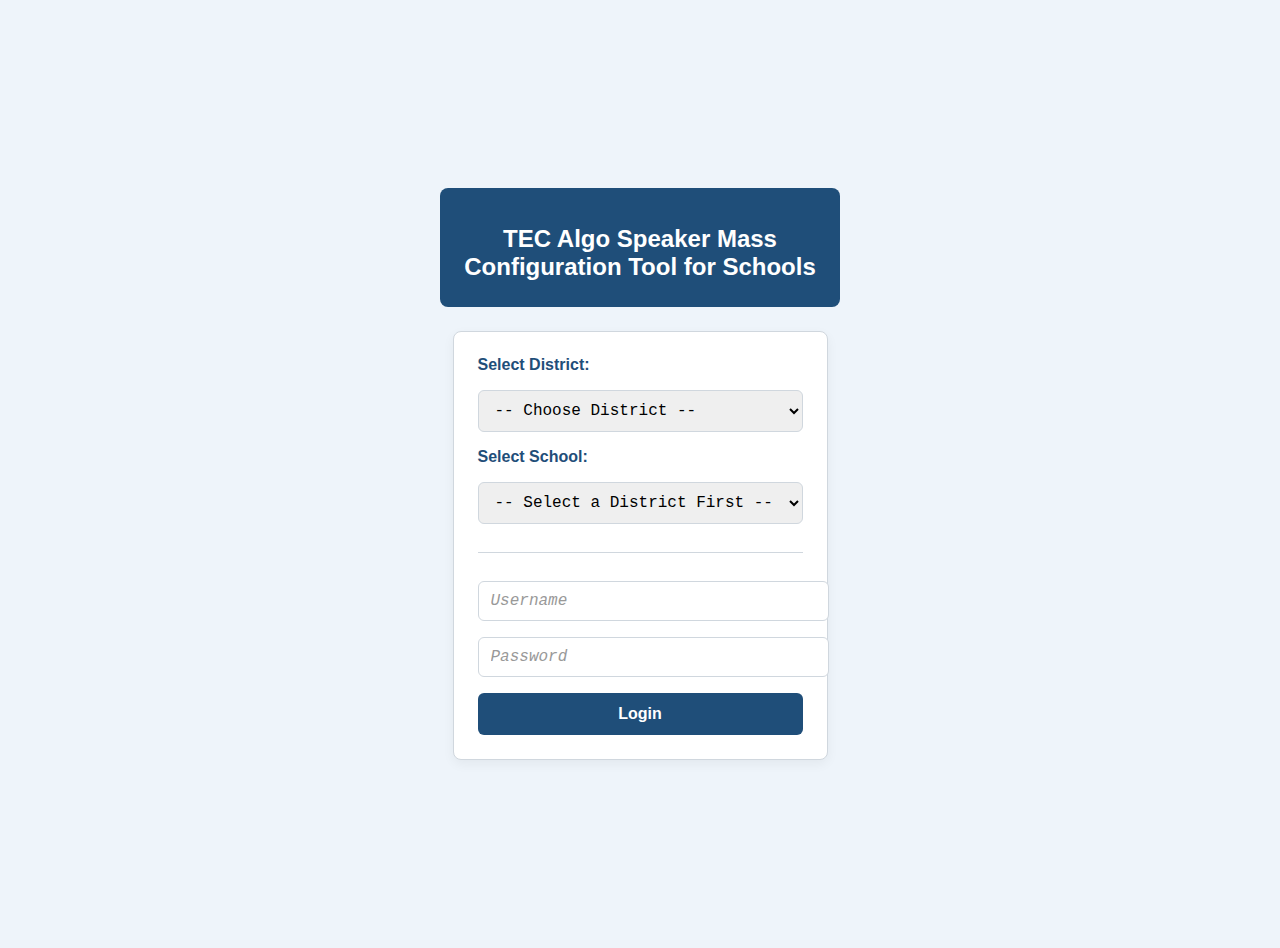
<file: index.html>
<!DOCTYPE html>
<html lang="en">

<head>
    <meta charset="utf-8">
    <meta name="viewport" content="width=device-width, initial-scale=1.0">
    <title>Login Page</title>
    <link rel="stylesheet" href="public/css/login.css">
    <link rel="icon" type="image/png" href="favicon.png">
</head>

<body>
    <div class="page-wrapper">
        <header>
            <h1>TEC Algo Speaker Mass Configuration Tool for Schools</h1>
        </header>

        <main>
            <section>
                <label for="districtSelect">Select District:</label>
                <select id="districtSelect">
                    <option value="">-- Choose District --</option>
                    <option value="Test_District">Test District</option>
                    <option value="Boardman">Boardman</option>
                </select>

                <label for="schoolSelect">Select School:</label>
                <select id="schoolSelect">
                    <option value="">-- Select a District First --</option>
                </select>

                <hr>

                <input type="text" id="username" placeholder="Username">
                <input type="password" id="password" placeholder="Password">

                <button id="loginBtn">Login</button>
            </section>
        </main>
    </div>

    <script>
        /* ================= DATA MAP ================= */
        const schoolData = {
            "Test_District": ["Test"],
            "Boardman": ["Boardman Intermediate School", "Boardman High School"]
        };

        /* ================= DOM ELEMENTS ================= */
        const districtSelect = document.getElementById("districtSelect");
        const schoolSelect = document.getElementById("schoolSelect");
        const loginBtn = document.getElementById("loginBtn");
        const userField = document.getElementById("username");
        const passField = document.getElementById("password");

        /* ================= DROPDOWN LOGIC ================= */
        districtSelect.addEventListener("change", function () {
            const selectedDistrict = this.value;

            // Reset school dropdown
            schoolSelect.innerHTML = '<option value="">-- Choose School --</option>';

            if (schoolData[selectedDistrict]) {
                schoolData[selectedDistrict].forEach(school => {
                    const opt = document.createElement("option");
                    // Converts "Boardman High School" to "boardman_high_school" for value
                    opt.value = school.toLowerCase().replace(/\s+/g, '_');
                    opt.textContent = school;
                    schoolSelect.appendChild(opt);
                });
            }
        });

        /* ================= LOGIN LOGIC ================= */

        loginBtn.addEventListener("click", function () {
            const user = userField.value.trim();
            const pass = passField.value.trim();
            const district = districtSelect.value;
            const school = schoolSelect.value;

            console.log("User:", user, "Pass:", pass, "District:", district, "School:", school);

            // Check if district & school are selected
            if (!district || !school) {
                alert("Please select both a District and a School!");
                return;
            }

            // Validate credentials
            if (user.toLowerCase() === "admin" && pass === "algo") {
                console.log("Credentials valid. Redirecting to school page...");
                sessionStorage.setItem("district", district);
                sessionStorage.setItem("school", school);
                window.location.href = "public/mass-config-tool.html";

            } else {
                alert("Access Denied: Incorrect username or password.");
            }
        });
    </script>
</body>

</html>
</file>
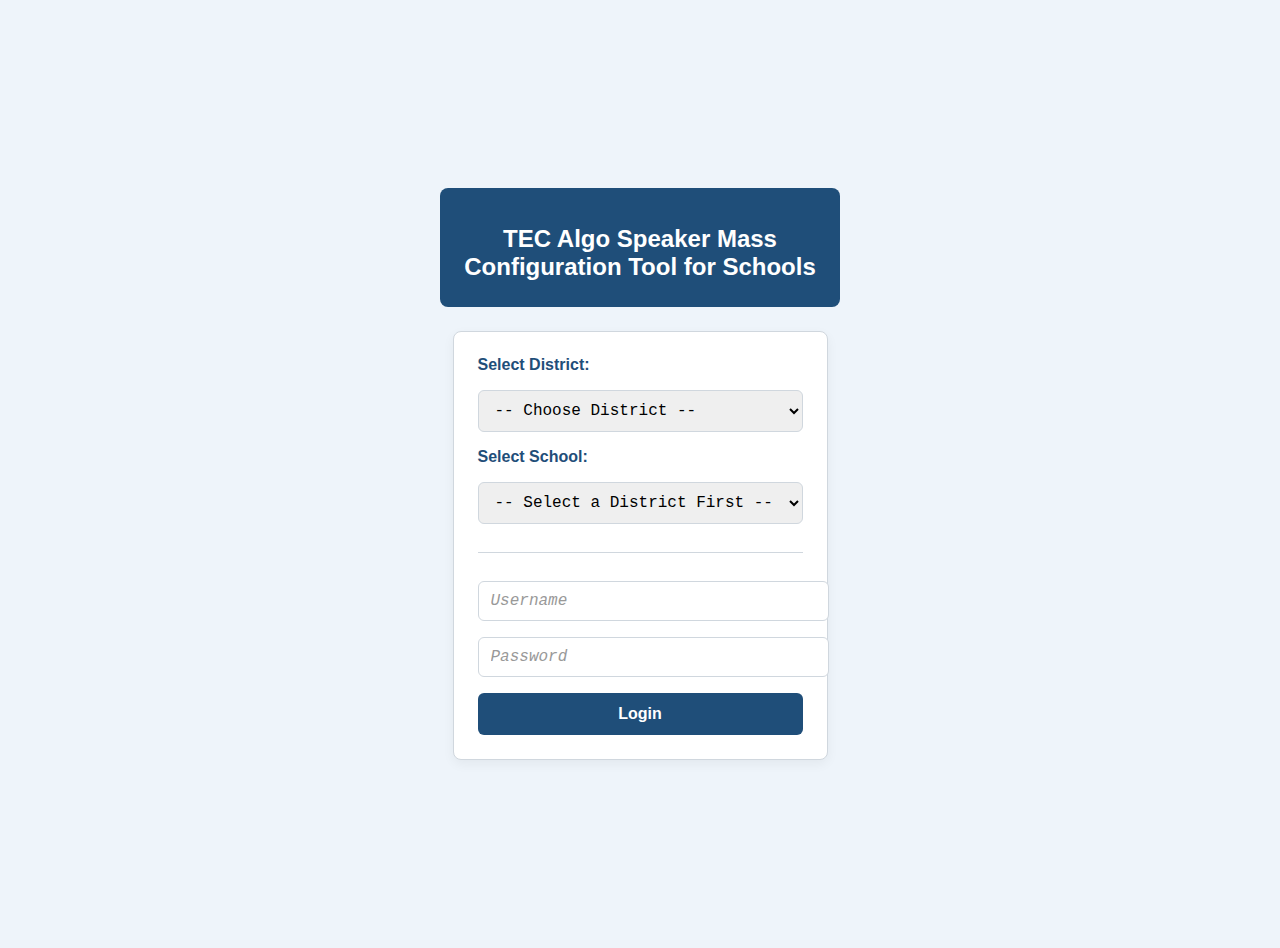
<file: public/index.html>
<!DOCTYPE html>
<html lang="en">

<head>
    <meta charset="utf-8">
    <meta name="viewport" content="width=device-width, initial-scale=1.0">
    <title>Login Page</title>
    <link rel="stylesheet" href="css/login.css">
    <link rel="icon" type="image/png" href="favicon.png">
</head>

<body>
    <div class="page-wrapper">
        <header>
            <h1>TEC Algo Speaker Mass Configuration Tool for Schools</h1>
        </header>

        <main>
            <section>
                <label for="districtSelect">Select District:</label>
                <select id="districtSelect">
                    <option value="">-- Choose District --</option>
                    <option value="Test_District">Test District</option>
                    <option value="Boardman">Boardman</option>
                </select>

                <label for="schoolSelect">Select School:</label>
                <select id="schoolSelect">
                    <option value="">-- Select a District First --</option>
                </select>

                <hr>

                <input type="text" id="username" placeholder="Username">
                <input type="password" id="password" placeholder="Password">

                <button id="loginBtn">Login</button>
            </section>
        </main>
    </div>

    <script>
        /* ================= DATA MAP ================= */
        const schoolData = {
            "Test_District": ["Test"],
            "Boardman": ["Boardman Intermediate School", "Boardman High School"]
        };

        /* ================= DOM ELEMENTS ================= */
        const districtSelect = document.getElementById("districtSelect");
        const schoolSelect = document.getElementById("schoolSelect");
        const loginBtn = document.getElementById("loginBtn");
        const userField = document.getElementById("username");
        const passField = document.getElementById("password");

        /* ================= DROPDOWN LOGIC ================= */
        districtSelect.addEventListener("change", function () {
            const selectedDistrict = this.value;

            // Reset school dropdown
            schoolSelect.innerHTML = '<option value="">-- Choose School --</option>';

            if (schoolData[selectedDistrict]) {
                schoolData[selectedDistrict].forEach(school => {
                    const opt = document.createElement("option");
                    // Converts "Boardman High School" to "boardman_high_school" for value
                    opt.value = school.toLowerCase().replace(/\s+/g, '_');
                    opt.textContent = school;
                    schoolSelect.appendChild(opt);
                });
            }
        });

        /* ================= LOGIN LOGIC ================= */

        loginBtn.addEventListener("click", function () {
            const user = userField.value.trim();
            const pass = passField.value.trim();
            const district = districtSelect.value;
            const school = schoolSelect.value;

            console.log("User:", user, "Pass:", pass, "District:", district, "School:", school);

            // Check if district & school are selected
            if (!district || !school) {
                alert("Please select both a District and a School!");
                return;
            }

            // Validate credentials
            if (user.toLowerCase() === "admin" && pass === "algo") {
                console.log("Credentials valid. Redirecting to school page...");
                sessionStorage.setItem("district", district);
                sessionStorage.setItem("school", school);
                window.location.href = "mass-config-tool.html";

            } else {
                alert("Access Denied: Incorrect username or password.");
            }
        });
    </script>
</body>

</html>
</file>
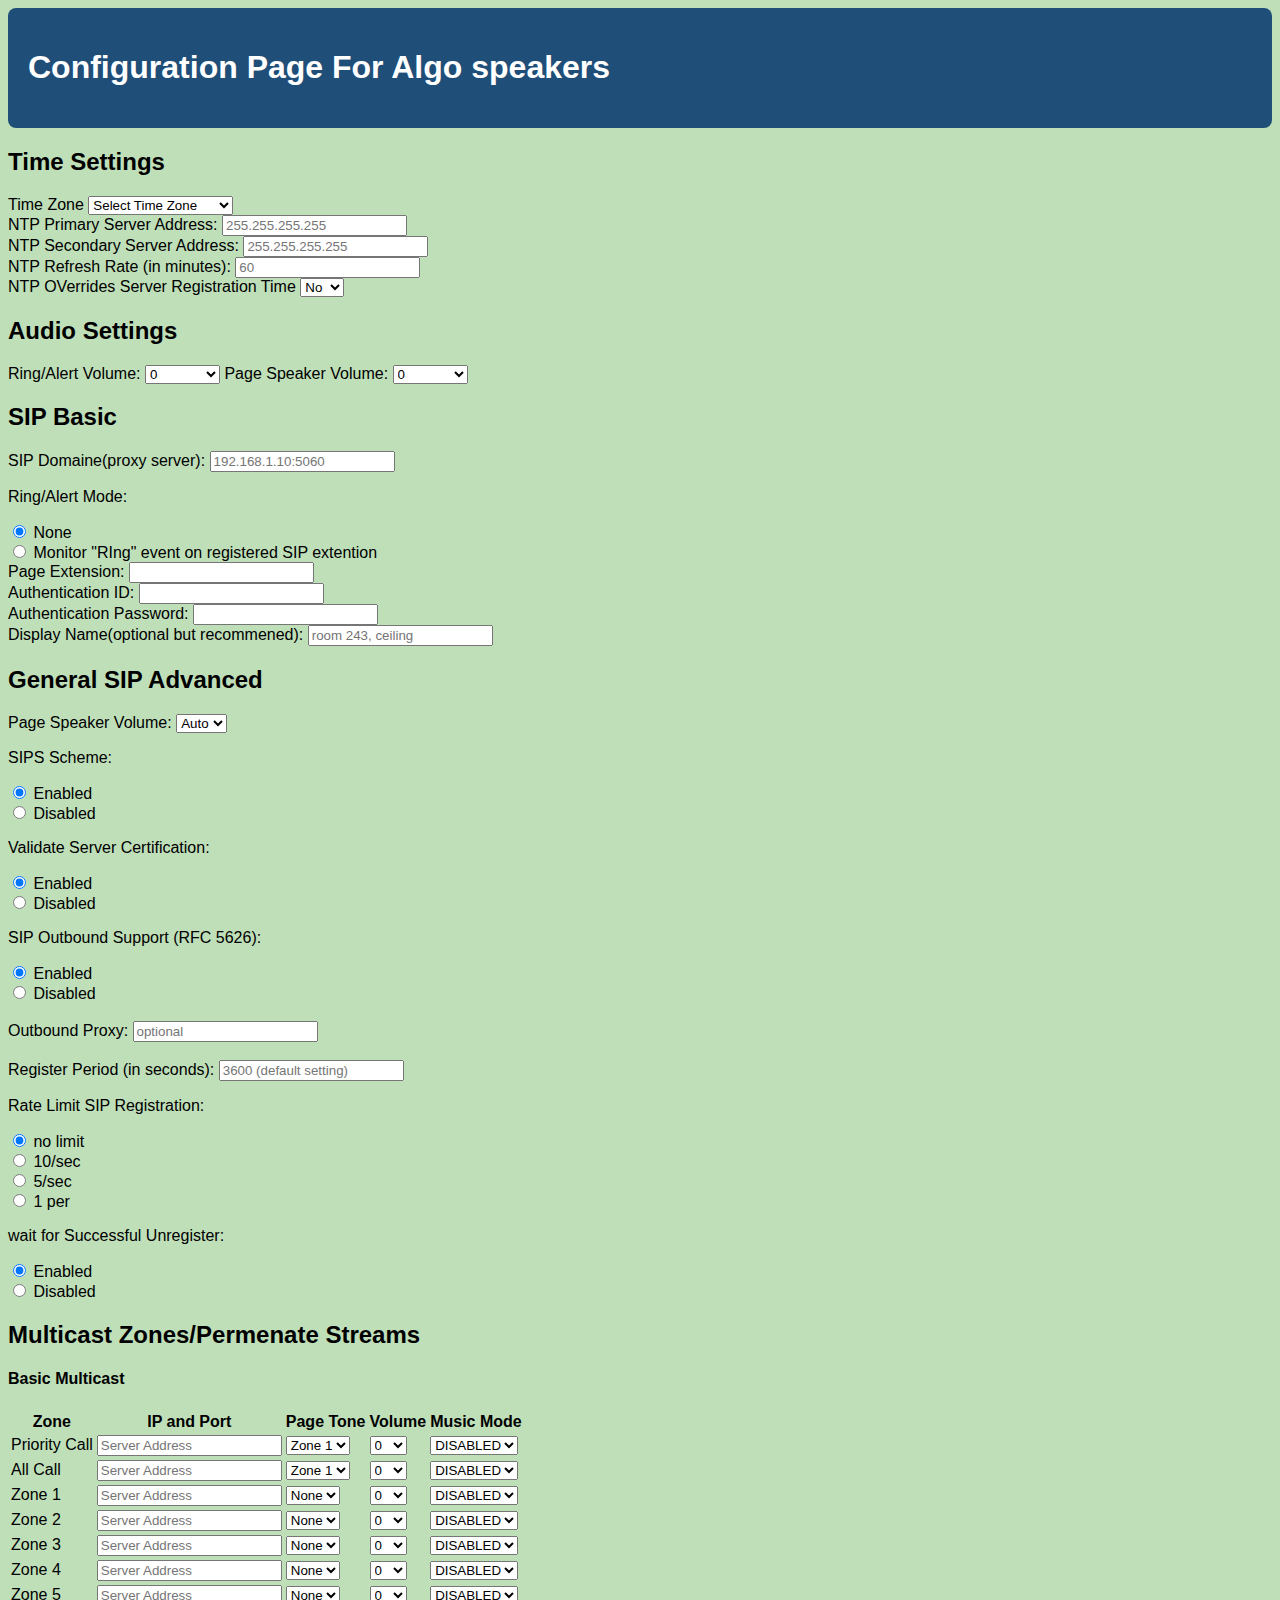
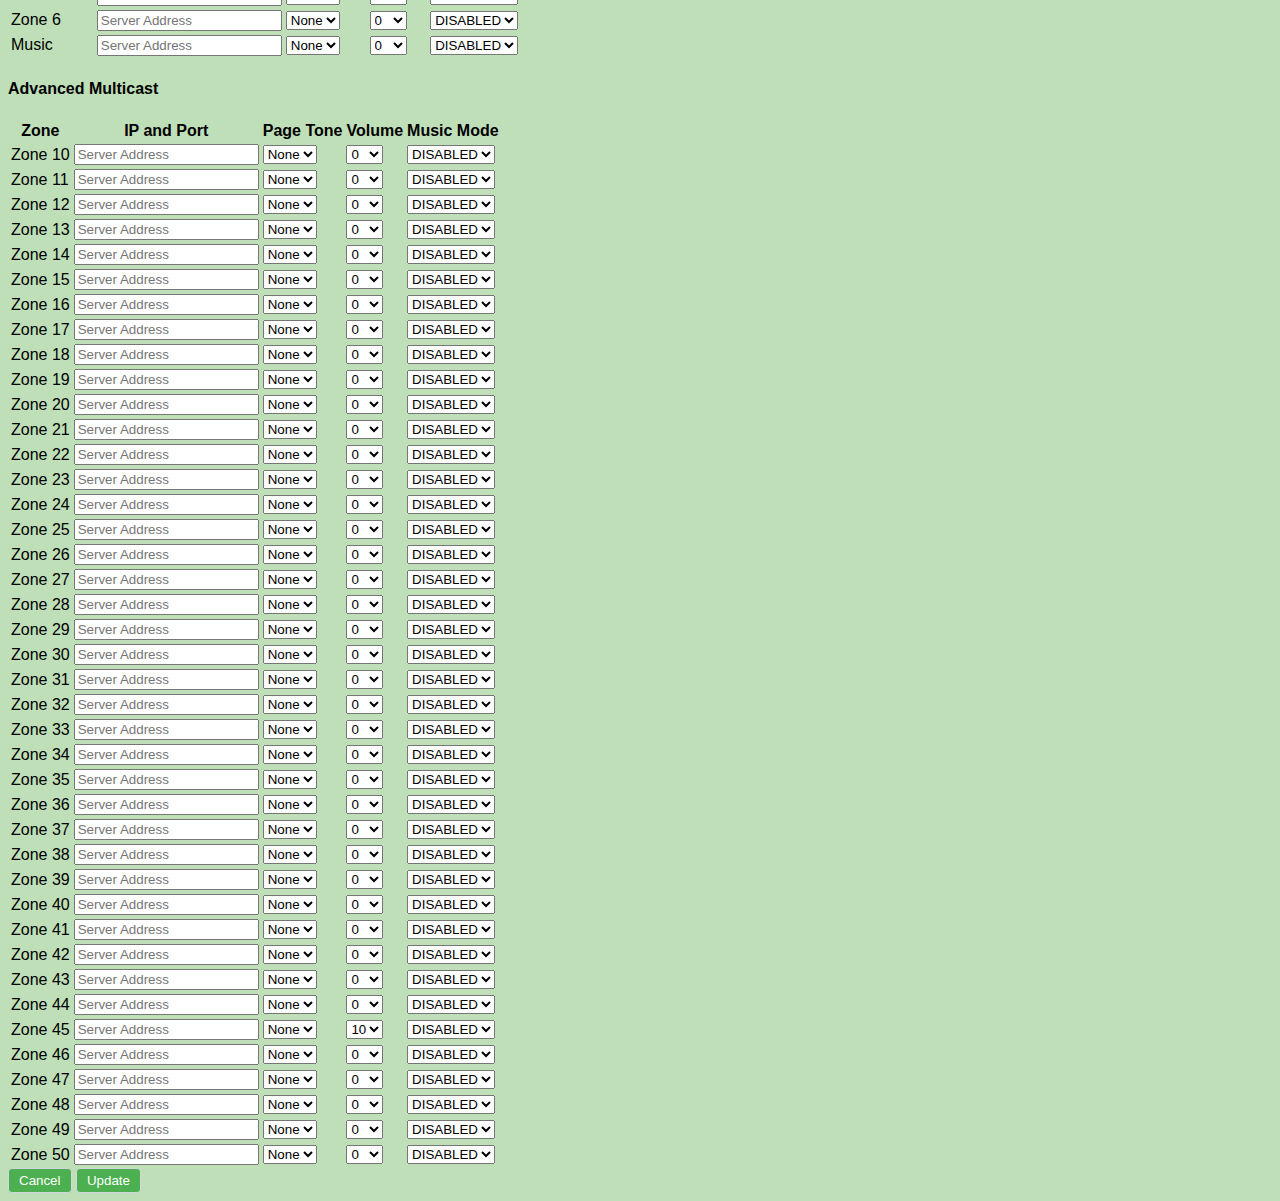
<file: FrontEnd.html>
<!DOCTYPE html>
<html lang="en">

<head>
    <!--
        Author: Elm Jolley
        Date:  01.15.2026
        Filename: FrontEnd.html
    -->
    <meta charset="utf-8">
    <meta name="viewport" content="width=device-width, initial-scale=1.0">
    <title>Configuration Page</title>
    <link rel="stylesheet" href="css/base.css">

</head>

<body>
    <style>
        html {
            font-family: Arial, sans-serif;
            background-color: rgb(191, 223, 185);
        }
    </style>

    <header>
        <h1>Configuration Page For Algo speakers</h1>
    </header>
    <!--time settings-->
    <h2>Time Settings</h2>
    <label for="time" class="timezone">Time Zone</label>
    <select>
        <option value="unselected">Select Time Zone</option>
        <option value="EST-Washington DC">EST-Washington DC</option>
        <option value="CST-Chicago">CST-Chicago</option>
        <option value="MST-Denver">MST-Denver</option>
        <option value="PST-Los Angeles">PST-Los Angeles</option>
        <option value="AKST-Anchorage">AKST-Anchorage</option>
        <option value="HST-Honolulu">HST-Honolulu</option>
    </select>
    <div class="input-group">
        <label for="ntp-server-primary">NTP Primary Server Address:</label>
        <input type="text" id="ntp-server-primary" placeholder="255.255.255.255" required>
    </div>
    <div class="input-group">
        <label for="ntp-server-secondary">NTP Secondary Server Address:</label>
        <input type="text" id="ntp-server-secondary" placeholder="255.255.255.255" required>
    </div>
    <div class="input-group">
        <label for="ntp-refresh-rate">NTP Refresh Rate (in minutes):</label>
        <input type="text" id="ntp-refresh-rate" placeholder="60" required>
    </div>
    <label for="NTP-override" class="overrride">NTP OVerrides Server Registration Time</label>
    <select id="NTP-override" name="NTP-override">
        <option value="no">No</option>
        <option value="yes">Yes</option>
    </select>
    <!--basic audio settings-->
    <h2>Audio Settings</h2>
    <label for="audio-level">Ring/Alert Volume:</label>
    <select id="audio-level" name="audio-level">
        <option value="0">0</option>
        <option value="1">1</option>
        <option value="2">2</option>
        <option value="3">3</option>
        <option value="4">4</option>
        <option value="5">5</option>
        <option value="6">6</option>
        <option value="7">7</option>
        <option value="8">8</option>
        <option value="9">9</option>
        <option value="10">10 (Max)</option>
        <option value="-5">-5</option>
        <option value="-4">-4</option>
        <option value="-3">-3</option>
        <option value="-2">-2</option>
        <option value="-1">-1</option>
    </select>
    <label for="audio-level">Page Speaker Volume:</label>
    <select id="audio-level" name="Page-Speaker-volume">
        <option value="0">0</option>
        <option value="1">1</option>
        <option value="2">2</option>
        <option value="3">3</option>
        <option value="4">4</option>
        <option value="5">5</option>
        <option value="6">6</option>
        <option value="7">7</option>
        <option value="8">8</option>
        <option value="9">9</option>
        <option value="10">10 (Max)</option>
        <option value="-5">-5</option>
        <option value="-4">-4</option>
        <option value="-3">-3</option>
        <option value="-2">-2</option>
        <option value="-1">-1</option>
    </select>

    <!--SIP settings-->
    <h2>SIP Basic</h2>
    <div class="input-group">
        <label for="SIP-Domaine">SIP Domaine(proxy server):</label>
        <input type="text" id="SIP-Domaine" placeholder="192.168.1.10:5060" required>
    </div>
    <p>Ring/Alert Mode:</p>

    <input type="radio" id="none" name="mode" value="none" checked>
    <label for="none">None</label><br>

    <input type="radio" id="monitor" name="mode" value="monitor">

    <label for="monitor">Monitor "RIng" event on registered SIP extention</label><br>
    <div class="input-group">
        <label for="Page-Extention">Page Extension:</label>
        <input type="text" id="Page-Extention" required>
    </div>

    <div class="input-group">
        <label for="AUTH-ID">Authentication ID:</label>
        <input type="text" id="AUTH-ID" required>
    </div>
    <div class="input-group">
        <label for="AUTH-PASSWD">Authentication Password:</label>
        <input type="text" id="AUTH-PASSWD" required>
    </div>
    <div class="input-group">
        <label for="Display-name">Display Name(optional but recommened):</label>
        <input type="text" id="Display-name" placeholder="room 243, ceiling">
    </div>
    <h2>General SIP Advanced</h2>
    <label for="audio-level">Page Speaker Volume:</label>
    <select id="audio-level" name="Page-Speaker-volume">
        <option>Auto</option>
        <option>UDP</option>
        <option>TCP</option>
        <option>TLS</option>
    </select>
    <p>SIPS Scheme:</p>

    <input type="radio" value="enabled" checked>
    <label for="none">Enabled</label><br>

    <input type="radio" value="Disabled">
    <label for="none">Disabled</label><br>



    <p>Validate Server Certification:</p>

    <input type="radio" value="enabled" checked>
    <label for="none">Enabled</label><br>

    <input type="radio" value="Disabled">
    <label for="none">Disabled</label><br>

    <p>SIP Outbound Support (RFC 5626):</p>

    <input type="radio" value="enabled" checked>
    <label for="none">Enabled</label><br>

    <input type="radio" value="Disabled">
    <label for="none">Disabled</label><br>
    <br>
    <div class="input-group">
        <label>Outbound Proxy:</label>
        <input type="text" id="" placeholder="optional">
    </div>
    <br>
    <div class="input-group">
        <label> Register Period (in seconds):</label>
        <input type="text" id="" placeholder="3600 (default setting)">
    </div>

    <p>Rate Limit SIP Registration:</p>

    <input type="radio" value="no limit" checked>
    <label for="no limit">no limit</label><br>

    <input type="radio" value="10">
    <label for="10">10/sec</label><br>
    <input type="radio" value="5">
    <label for="5">5/sec</label><br>
    <input type="radio" value="1">
    <label for="1">1 per</label><br>

    <p>wait for Successful Unregister:</p>

    <input type="radio" value="enabled" checked>
    <label for="none">Enabled</label><br>

    <input type="radio" value="Disabled">
    <label for="none">Disabled</label><br>

    <!--multicast settings table-->
    <h2>Multicast Zones/Permenate Streams</h2>
    <h4>Basic Multicast</h4>
    <table>
        <thead>
            <tr>
                <th>Zone</th>
                <th>IP and Port</th>
                <th>Page Tone</th>
                <th>Volume</th>
                <th>Music Mode</th>
            </tr>
        </thead>
        <tbody>
            <tr>
                <td>Priority Call</td>
                <td><input type="text" placeholder="Server Address"></td>

                <td>
                    <select>
                        <option>Zone 1</option>
                        <option>Zone 2</option>
                    </select>
                </td>

                <td>
                    <select>
                        <option>0</option>
                        <option>1</option>
                        <option>2</option>
                        <option>3</option>
                        <option>4</option>
                        <option>5</option>
                        <option>6</option>
                        <option>7</option>
                        <option>8</option>
                        <option>9</option>
                        <option>10</option>
                        <option>-1</option>
                        <option>-2</option>
                        <option>-3</option>
                        <option>-4</option>
                        <option>-5</option>

                </td>

                <td>
                    <select>
                        <option>DISABLED</option>
                        <option>ENABLED</option>
                    </select>
                </td>
            </tr>
            <tr>
                <td>All Call</td>
                <td><input type="text" placeholder="Server Address"></td>

                <td>
                    <select>
                        <option>Zone 1</option>
                        <option>Zone 2</option>
                    </select>
                </td>

                <td>
                    <select>
                        <option>0</option>
                        <option>1</option>
                        <option>2</option>
                        <option>3</option>
                        <option>4</option>
                        <option>5</option>
                        <option>6</option>
                        <option>7</option>
                        <option>8</option>
                        <option>9</option>
                        <option>10</option>
                        <option>-1</option>
                        <option>-2</option>
                        <option>-3</option>
                        <option>-4</option>
                        <option>-5</option>

                </td>

                <td>
                    <select>
                        <option>DISABLED</option>
                        <option>ENABLED</option>
                    </select>
                </td>
            </tr>
            <tr>
                <td>Zone 1</td>
                <td><input type="text" placeholder="Server Address"></td>

                <td>
                    <select>
                        <option>None</option>
                    </select>
                </td>

                <td>
                    <select>
                        <option>0</option>
                        <option>1</option>
                        <option>2</option>
                        <option>3</option>
                        <option>4</option>
                        <option>5</option>
                        <option>6</option>
                        <option>7</option>
                        <option>8</option>
                        <option>9</option>
                        <option>10</option>
                        <option>-1</option>
                        <option>-2</option>
                        <option>-3</option>
                        <option>-4</option>
                        <option>-5</option>

                </td>

                <td>
                    <select>
                        <option>DISABLED</option>
                        <option>ENABLED</option>
                    </select>
                </td>
            </tr>
            <tr>
                <td>Zone 2</td>
                <td><input type="text" placeholder="Server Address"></td>

                <td>
                    <select>
                        <option>None</option>
                    </select>
                </td>

                <td>
                    <select>
                        <option>0</option>
                        <option>1</option>
                        <option>2</option>
                        <option>3</option>
                        <option>4</option>
                        <option>5</option>
                        <option>6</option>
                        <option>7</option>
                        <option>8</option>
                        <option>9</option>
                        <option>10</option>
                        <option>-1</option>
                        <option>-2</option>
                        <option>-3</option>
                        <option>-4</option>
                        <option>-5</option>
                </td>

                <td>
                    <select>
                        <option>DISABLED</option>
                        <option>ENABLED</option>
                    </select>
                </td>
            </tr>
            <tr>
                <td>Zone 3</td>
                <td><input type="text" placeholder="Server Address"></td>

                <td>
                    <select>
                        <option>None</option>
                    </select>
                </td>

                <td>
                    <select>
                        <option>0</option>
                        <option>1</option>
                        <option>2</option>
                        <option>3</option>
                        <option>4</option>
                        <option>5</option>
                        <option>6</option>
                        <option>7</option>
                        <option>8</option>
                        <option>9</option>
                        <option>10</option>
                        <option>-1</option>
                        <option>-2</option>
                        <option>-3</option>
                        <option>-4</option>
                        <option>-5</option>

                </td>

                <td>
                    <select>
                        <option>DISABLED</option>
                        <option>ENABLED</option>
                    </select>
                </td>
            </tr>
            <tr>
                <td>Zone 4</td>
                <td><input type="text" placeholder="Server Address"></td>

                <td>
                    <select>
                        <option>None</option>
                    </select>
                </td>

                <td>
                    <select>
                        <option>0</option>
                        <option>1</option>
                        <option>2</option>
                        <option>3</option>
                        <option>4</option>
                        <option>5</option>
                        <option>6</option>
                        <option>7</option>
                        <option>8</option>
                        <option>9</option>
                        <option>10</option>
                        <option>-1</option>
                        <option>-2</option>
                        <option>-3</option>
                        <option>-4</option>
                        <option>-5</option>

                </td>

                <td>
                    <select>
                        <option>DISABLED</option>
                        <option>ENABLED</option>
                    </select>
                </td>
            </tr>
            <tr>
                <td>Zone 5</td>
                <td><input type="text" placeholder="Server Address"></td>

                <td>
                    <select>
                        <option>None</option>
                    </select>
                </td>

                <td>
                    <select>
                        <option>0</option>
                        <option>1</option>
                        <option>2</option>
                        <option>3</option>
                        <option>4</option>
                        <option>5</option>
                        <option>6</option>
                        <option>7</option>
                        <option>8</option>
                        <option>9</option>
                        <option>10</option>
                        <option>-1</option>
                        <option>-2</option>
                        <option>-3</option>
                        <option>-4</option>
                        <option>-5</option>

                </td>

                <td>
                    <select>
                        <option>DISABLED</option>
                        <option>ENABLED</option>
                    </select>
                </td>
            </tr>
            <tr>
                <td>Zone 6</td>
                <td><input type="text" placeholder="Server Address"></td>

                <td>
                    <select>
                        <option>None</option>
                    </select>
                </td>

                <td>
                    <select>
                        <option>0</option>
                        <option>1</option>
                        <option>2</option>
                        <option>3</option>
                        <option>4</option>
                        <option>5</option>
                        <option>6</option>
                        <option>7</option>
                        <option>8</option>
                        <option>9</option>
                        <option>10</option>
                        <option>-1</option>
                        <option>-2</option>
                        <option>-3</option>
                        <option>-4</option>
                        <option>-5</option>
                </td>

                <td>
                    <select>
                        <option>DISABLED</option>
                        <option>ENABLED</option>
                    </select>
                </td>
            </tr>
            <tr>
                <td>Music</td>
                <td><input type="text" placeholder="Server Address"></td>

                <td>
                    <select>
                        <option>None</option>
                    </select>
                </td>

                <td>
                    <select>
                        <option>0</option>
                        <option>1</option>
                        <option>2</option>
                        <option>3</option>
                        <option>4</option>
                        <option>5</option>
                        <option>6</option>
                        <option>7</option>
                        <option>8</option>
                        <option>9</option>
                        <option>10</option>
                        <option>-1</option>
                        <option>-2</option>
                        <option>-3</option>
                        <option>-4</option>
                        <option>-5</option>

                </td>

                <td>
                    <select>
                        <option>DISABLED</option>
                        <option>ENABLED</option>
                    </select>
                </td>
            </tr>

        </tbody>
    </table>

    <h4>Advanced Multicast</h4>
    <table>
        <thead>
            <tr>
                <th>Zone</th>
                <th>IP and Port</th>
                <th>Page Tone</th>
                <th>Volume</th>
                <th>Music Mode</th>
            </tr>
        </thead>
        <td>Zone 10</td>
        <td><input type="text" placeholder="Server Address"></td>
        <td> <select>
                <option>None</option>
            </select> </td>
        <td> <select>
                <option>0</option>
                <option>1</option>
                <option>2</option>
                <option>3</option>
                <option>4</option>
                <option>5</option>
                <option>6</option>
                <option>7</option>
                <option>8</option>
                <option>9</option>
                <option>10</option>
                <option>-1</option>
                <option>-2</option>
                <option>-3</option>
                <option>-4</option>
                <option>-5</option>
            </select> </td>
        <td> <select>
                <option>DISABLED</option>
                <option>ENABLED</option>
            </select> </td>
        </tr>
        <tr>
            <td>Zone 11</td>
            <td><input type="text" placeholder="Server Address"></td>
            <td> <select>
                    <option>None</option>
                </select> </td>
            <td> <select>
                    <option>0</option>
                    <option>1</option>
                    <option>2</option>
                    <option>3</option>
                    <option>4</option>
                    <option>5</option>
                    <option>6</option>
                    <option>7</option>
                    <option>8</option>
                    <option>9</option>
                    <option>10</option>
                    <option>-1</option>
                    <option>-2</option>
                    <option>-3</option>
                    <option>-4</option>
                    <option>-5</option>
                </select> </td>
            <td> <select>
                    <option>DISABLED</option>
                    <option>ENABLED</option>
                </select> </td>
        </tr>
        <tr>
            <td>Zone 12</td>
            <td><input type="text" placeholder="Server Address"></td>
            <td> <select>
                    <option>None</option>
                </select> </td>
            <td> <select>
                    <option>0</option>
                    <option>1</option>
                    <option>2</option>
                    <option>3</option>
                    <option>4</option>
                    <option>5</option>
                    <option>6</option>
                    <option>7</option>
                    <option>8</option>
                    <option>9</option>
                    <option>10</option>
                    <option>-1</option>
                    <option>-2</option>
                    <option>-3</option>
                    <option>-4</option>
                    <option>-5</option>
                </select> </td>
            <td> <select>
                    <option>DISABLED</option>
                    <option>ENABLED</option>
                </select> </td>
        </tr>
        <tr>
            <td>Zone 13</td>
            <td><input type="text" placeholder="Server Address"></td>
            <td> <select>
                    <option>None</option>
                </select> </td>
            <td> <select>
                    <option>0</option>
                    <option>1</option>
                    <option>2</option>
                    <option>3</option>
                    <option>4</option>
                    <option>5</option>
                    <option>6</option>
                    <option>7</option>
                    <option>8</option>
                    <option>9</option>
                    <option>10</option>
                    <option>-1</option>
                    <option>-2</option>
                    <option>-3</option>
                    <option>-4</option>
                    <option>-5</option>
                </select> </td>
            <td> <select>
                    <option>DISABLED</option>
                    <option>ENABLED</option>
                </select> </td>
        </tr>
        <tr>
            <td>Zone 14</td>
            <td><input type="text" placeholder="Server Address"></td>
            <td> <select>
                    <option>None</option>
                </select> </td>
            <td> <select>
                    <option>0</option>
                    <option>1</option>
                    <option>2</option>
                    <option>3</option>
                    <option>4</option>
                    <option>5</option>
                    <option>6</option>
                    <option>7</option>
                    <option>8</option>
                    <option>9</option>
                    <option>10</option>
                    <option>-1</option>
                    <option>-2</option>
                    <option>-3</option>
                    <option>-4</option>
                    <option>-5</option>
                </select> </td>
            <td> <select>
                    <option>DISABLED</option>
                    <option>ENABLED</option>
                </select> </td>
        </tr>
        <tr>
            <td>Zone 15</td>
            <td><input type="text" placeholder="Server Address"></td>
            <td> <select>
                    <option>None</option>
                </select> </td>
            <td> <select>
                    <option>0</option>
                    <option>1</option>
                    <option>2</option>
                    <option>3</option>
                    <option>4</option>
                    <option>5</option>
                    <option>6</option>
                    <option>7</option>
                    <option>8</option>
                    <option>9</option>
                    <option>10</option>
                    <option>-1</option>
                    <option>-2</option>
                    <option>-3</option>
                    <option>-4</option>
                    <option>-5</option>
                </select> </td>
            <td> <select>
                    <option>DISABLED</option>
                    <option>ENABLED</option>
                </select> </td>
        </tr>
        <tr>
            <td>Zone 16</td>
            <td><input type="text" placeholder="Server Address"></td>
            <td> <select>
                    <option>None</option>
                </select> </td>
            <td> <select>
                    <option>0</option>
                    <option>1</option>
                    <option>2</option>
                    <option>3</option>
                    <option>4</option>
                    <option>5</option>
                    <option>6</option>
                    <option>7</option>
                    <option>8</option>
                    <option>9</option>
                    <option>10</option>
                    <option>-1</option>
                    <option>-2</option>
                    <option>-3</option>
                    <option>-4</option>
                    <option>-5</option>
                </select> </td>
            <td> <select>
                    <option>DISABLED</option>
                    <option>ENABLED</option>
                </select> </td>
        </tr>
        <tr>
            <td>Zone 17</td>
            <td><input type="text" placeholder="Server Address"></td>
            <td> <select>
                    <option>None</option>
                </select> </td>
            <td> <select>
                    <option>0</option>
                    <option>1</option>
                    <option>2</option>
                    <option>3</option>
                    <option>4</option>
                    <option>5</option>
                    <option>6</option>
                    <option>7</option>
                    <option>8</option>
                    <option>9</option>
                    <option>10</option>
                    <option>-1</option>
                    <option>-2</option>
                    <option>-3</option>
                    <option>-4</option>
                    <option>-5</option>
                </select> </td>
            <td> <select>
                    <option>DISABLED</option>
                    <option>ENABLED</option>
                </select> </td>
        </tr>
        <tr>
            <td>Zone 18</td>
            <td><input type="text" placeholder="Server Address"></td>
            <td> <select>
                    <option>None</option>
                </select> </td>
            <td> <select>
                    <option>0</option>
                    <option>1</option>
                    <option>2</option>
                    <option>3</option>
                    <option>4</option>
                    <option>5</option>
                    <option>6</option>
                    <option>7</option>
                    <option>8</option>
                    <option>9</option>
                    <option>10</option>
                    <option>-1</option>
                    <option>-2</option>
                    <option>-3</option>
                    <option>-4</option>
                    <option>-5</option>
                </select> </td>
            <td> <select>
                    <option>DISABLED</option>
                    <option>ENABLED</option>
                </select> </td>
        </tr>
        <tr>
            <td>Zone 19</td>
            <td><input type="text" placeholder="Server Address"></td>
            <td> <select>
                    <option>None</option>
                </select> </td>
            <td> <select>
                    <option>0</option>
                    <option>1</option>
                    <option>2</option>
                    <option>3</option>
                    <option>4</option>
                    <option>5</option>
                    <option>6</option>
                    <option>7</option>
                    <option>8</option>
                    <option>9</option>
                    <option>10</option>
                    <option>-1</option>
                    <option>-2</option>
                    <option>-3</option>
                    <option>-4</option>
                    <option>-5</option>
                </select> </td>
            <td> <select>
                    <option>DISABLED</option>
                    <option>ENABLED</option>
                </select> </td>
        </tr>
        <tr>
            <td>Zone 20</td>
            <td><input type="text" placeholder="Server Address"></td>
            <td> <select>
                    <option>None</option>
                </select> </td>
            <td> <select>
                    <option>0</option>
                    <option>1</option>
                    <option>2</option>
                    <option>3</option>
                    <option>4</option>
                    <option>5</option>
                    <option>6</option>
                    <option>7</option>
                    <option>8</option>
                    <option>9</option>
                    <option>10</option>
                    <option>-1</option>
                    <option>-2</option>
                    <option>-3</option>
                    <option>-4</option>
                    <option>-5</option>
                </select> </td>
            <td> <select>
                    <option>DISABLED</option>
                    <option>ENABLED</option>
                </select> </td>
        </tr>
        <tr>
            <td>Zone 21</td>
            <td><input type="text" placeholder="Server Address"></td>
            <td> <select>
                    <option>None</option>
                </select> </td>
            <td> <select>
                    <option>0</option>
                    <option>1</option>
                    <option>2</option>
                    <option>3</option>
                    <option>4</option>
                    <option>5</option>
                    <option>6</option>
                    <option>7</option>
                    <option>8</option>
                    <option>9</option>
                    <option>10</option>
                    <option>-1</option>
                    <option>-2</option>
                    <option>-3</option>
                    <option>-4</option>
                    <option>-5</option>
                </select> </td>
            <td> <select>
                    <option>DISABLED</option>
                    <option>ENABLED</option>
                </select> </td>
        </tr>
        <tr>
            <td>Zone 22</td>
            <td><input type="text" placeholder="Server Address"></td>
            <td> <select>
                    <option>None</option>
                </select> </td>
            <td> <select>
                    <option>0</option>
                    <option>1</option>
                    <option>2</option>
                    <option>3</option>
                    <option>4</option>
                    <option>5</option>
                    <option>6</option>
                    <option>7</option>
                    <option>8</option>
                    <option>9</option>
                    <option>10</option>
                    <option>-1</option>
                    <option>-2</option>
                    <option>-3</option>
                    <option>-4</option>
                    <option>-5</option>
                </select> </td>
            <td> <select>
                    <option>DISABLED</option>
                    <option>ENABLED</option>
                </select> </td>
        </tr>
        <tr>
            <td>Zone 23</td>
            <td><input type="text" placeholder="Server Address"></td>
            <td> <select>
                    <option>None</option>
                </select> </td>
            <td> <select>
                    <option>0</option>
                    <option>1</option>
                    <option>2</option>
                    <option>3</option>
                    <option>4</option>
                    <option>5</option>
                    <option>6</option>
                    <option>7</option>
                    <option>8</option>
                    <option>9</option>
                    <option>10</option>
                    <option>-1</option>
                    <option>-2</option>
                    <option>-3</option>
                    <option>-4</option>
                    <option>-5</option>
                </select> </td>
            <td> <select>
                    <option>DISABLED</option>
                    <option>ENABLED</option>
                </select> </td>
        </tr>
        <tr>
            <td>Zone 24</td>
            <td><input type="text" placeholder="Server Address"></td>
            <td> <select>
                    <option>None</option>
                </select> </td>
            <td> <select>
                    <option>0</option>
                    <option>1</option>
                    <option>2</option>
                    <option>3</option>
                    <option>4</option>
                    <option>5</option>
                    <option>6</option>
                    <option>7</option>
                    <option>8</option>
                    <option>9</option>
                    <option>10</option>
                    <option>-1</option>
                    <option>-2</option>
                    <option>-3</option>
                    <option>-4</option>
                    <option>-5</option>
                </select> </td>
            <td> <select>
                    <option>DISABLED</option>
                    <option>ENABLED</option>
                </select> </td>
        </tr>
        <tr>
            <td>Zone 25</td>
            <td><input type="text" placeholder="Server Address"></td>
            <td> <select>
                    <option>None</option>
                </select> </td>
            <td> <select>
                    <option>0</option>
                    <option>1</option>
                    <option>2</option>
                    <option>3</option>
                    <option>4</option>
                    <option>5</option>
                    <option>6</option>
                    <option>7</option>
                    <option>8</option>
                    <option>9</option>
                    <option>10</option>
                    <option>-1</option>
                    <option>-2</option>
                    <option>-3</option>
                    <option>-4</option>
                    <option>-5</option>
                </select> </td>
            <td> <select>
                    <option>DISABLED</option>
                    <option>ENABLED</option>
                </select> </td>
        </tr>
        <tr>
            <td>Zone 26</td>
            <td><input type="text" placeholder="Server Address"></td>
            <td> <select>
                    <option>None</option>
                </select> </td>
            <td> <select>
                    <option>0</option>
                    <option>1</option>
                    <option>2</option>
                    <option>3</option>
                    <option>4</option>
                    <option>5</option>
                    <option>6</option>
                    <option>7</option>
                    <option>8</option>
                    <option>9</option>
                    <option>10</option>
                    <option>-1</option>
                    <option>-2</option>
                    <option>-3</option>
                    <option>-4</option>
                    <option>-5</option>
                </select> </td>
            <td> <select>
                    <option>DISABLED</option>
                    <option>ENABLED</option>
                </select> </td>
        </tr>
        <tr>
            <td>Zone 27</td>
            <td><input type="text" placeholder="Server Address"></td>
            <td> <select>
                    <option>None</option>
                </select> </td>
            <td> <select>
                    <option>0</option>
                    <option>1</option>
                    <option>2</option>
                    <option>3</option>
                    <option>4</option>
                    <option>5</option>
                    <option>6</option>
                    <option>7</option>
                    <option>8</option>
                    <option>9</option>
                    <option>10</option>
                    <option>-1</option>
                    <option>-2</option>
                    <option>-3</option>
                    <option>-4</option>
                    <option>-5</option>
                </select> </td>
            <td> <select>
                    <option>DISABLED</option>
                    <option>ENABLED</option>
                </select> </td>
        </tr>
        <tr>
            <td>Zone 28</td>
            <td><input type="text" placeholder="Server Address"></td>
            <td> <select>
                    <option>None</option>
                </select> </td>
            <td> <select>
                    <option>0</option>
                    <option>1</option>
                    <option>2</option>
                    <option>3</option>
                    <option>4</option>
                    <option>5</option>
                    <option>6</option>
                    <option>7</option>
                    <option>8</option>
                    <option>9</option>
                    <option>10</option>
                    <option>-1</option>
                    <option>-2</option>
                    <option>-3</option>
                    <option>-4</option>
                    <option>-5</option>
                </select> </td>
            <td> <select>
                    <option>DISABLED</option>
                    <option>ENABLED</option>
                </select> </td>
        </tr>
        <tr>
            <td>Zone 29</td>
            <td><input type="text" placeholder="Server Address"></td>
            <td> <select>
                    <option>None</option>
                </select> </td>
            <td> <select>
                    <option>0</option>
                    <option>1</option>
                    <option>2</option>
                    <option>3</option>
                    <option>4</option>
                    <option>5</option>
                    <option>6</option>
                    <option>7</option>
                    <option>8</option>
                    <option>9</option>
                    <option>10</option>
                    <option>-1</option>
                    <option>-2</option>
                    <option>-3</option>
                    <option>-4</option>
                    <option>-5</option>
                </select> </td>
            <td> <select>
                    <option>DISABLED</option>
                    <option>ENABLED</option>
                </select> </td>
        </tr>
        <tr>
            <td>Zone 30</td>
            <td><input type="text" placeholder="Server Address"></td>
            <td> <select>
                    <option>None</option>
                </select> </td>
            <td> <select>
                    <option>0</option>
                    <option>1</option>
                    <option>2</option>
                    <option>3</option>
                    <option>4</option>
                    <option>5</option>
                    <option>6</option>
                    <option>7</option>
                    <option>8</option>
                    <option>9</option>
                    <option>10</option>
                    <option>-1</option>
                    <option>-2</option>
                    <option>-3</option>
                    <option>-4</option>
                    <option>-5</option>
                </select> </td>
            <td> <select>
                    <option>DISABLED</option>
                    <option>ENABLED</option>
                </select> </td>
        </tr>
        <tr>
            <td>Zone 31</td>
            <td><input type="text" placeholder="Server Address"></td>
            <td> <select>
                    <option>None</option>
                </select> </td>
            <td> <select>
                    <option>0</option>
                    <option>1</option>
                    <option>2</option>
                    <option>3</option>
                    <option>4</option>
                    <option>5</option>
                    <option>6</option>
                    <option>7</option>
                    <option>8</option>
                    <option>9</option>
                    <option>10</option>
                    <option>-1</option>
                    <option>-2</option>
                    <option>-3</option>
                    <option>-4</option>
                    <option>-5</option>
                </select> </td>
            <td> <select>
                    <option>DISABLED</option>
                    <option>ENABLED</option>
                </select> </td>
        </tr>
        <tr>
            <td>Zone 32</td>
            <td><input type="text" placeholder="Server Address"></td>
            <td> <select>
                    <option>None</option>
                </select> </td>
            <td> <select>
                    <option>0</option>
                    <option>1</option>
                    <option>2</option>
                    <option>3</option>
                    <option>4</option>
                    <option>5</option>
                    <option>6</option>
                    <option>7</option>
                    <option>8</option>
                    <option>9</option>
                    <option>10</option>
                    <option>-1</option>
                    <option>-2</option>
                    <option>-3</option>
                    <option>-4</option>
                    <option>-5</option>
                </select> </td>
            <td> <select>
                    <option>DISABLED</option>
                    <option>ENABLED</option>
                </select> </td>
        </tr>
        <tr>
            <td>Zone 33</td>
            <td><input type="text" placeholder="Server Address"></td>
            <td> <select>
                    <option>None</option>
                </select> </td>
            <td> <select>
                    <option>0</option>
                    <option>1</option>
                    <option>2</option>
                    <option>3</option>
                    <option>4</option>
                    <option>5</option>
                    <option>6</option>
                    <option>7</option>
                    <option>8</option>
                    <option>9</option>
                    <option>10</option>
                    <option>-1</option>
                    <option>-2</option>
                    <option>-3</option>
                    <option>-4</option>
                    <option>-5</option>
                </select> </td>
            <td> <select>
                    <option>DISABLED</option>
                    <option>ENABLED</option>
                </select> </td>
        </tr>
        <tr>
            <td>Zone 34</td>
            <td><input type="text" placeholder="Server Address"></td>
            <td> <select>
                    <option>None</option>
                </select> </td>
            <td> <select>
                    <option>0</option>
                    <option>1</option>
                    <option>2</option>
                    <option>3</option>
                    <option>4</option>
                    <option>5</option>
                    <option>6</option>
                    <option>7</option>
                    <option>8</option>
                    <option>9</option>
                    <option>10</option>
                    <option>-1</option>
                    <option>-2</option>
                    <option>-3</option>
                    <option>-4</option>
                    <option>-5</option>
                </select> </td>
            <td> <select>
                    <option>DISABLED</option>
                    <option>ENABLED</option>
                </select> </td>
        </tr>
        <tr>
            <td>Zone 35</td>
            <td><input type="text" placeholder="Server Address"></td>
            <td> <select>
                    <option>None</option>
                </select> </td>
            <td> <select>
                    <option>0</option>
                    <option>1</option>
                    <option>2</option>
                    <option>3</option>
                    <option>4</option>
                    <option>5</option>
                    <option>6</option>
                    <option>7</option>
                    <option>8</option>
                    <option>9</option>
                    <option>10</option>
                    <option>-1</option>
                    <option>-2</option>
                    <option>-3</option>
                    <option>-4</option>
                    <option>-5</option>
                </select> </td>
            <td> <select>
                    <option>DISABLED</option>
                    <option>ENABLED</option>
                </select> </td>
        </tr>
        <tr>
            <td>Zone 36</td>
            <td><input type="text" placeholder="Server Address"></td>
            <td> <select>
                    <option>None</option>
                </select> </td>
            <td> <select>
                    <option>0</option>
                    <option>1</option>
                    <option>2</option>
                    <option>3</option>
                    <option>4</option>
                    <option>5</option>
                    <option>6</option>
                    <option>7</option>
                    <option>8</option>
                    <option>9</option>
                    <option>10</option>
                    <option>-1</option>
                    <option>-2</option>
                    <option>-3</option>
                    <option>-4</option>
                    <option>-5</option>
                </select> </td>
            <td> <select>
                    <option>DISABLED</option>
                    <option>ENABLED</option>
                </select> </td>
        </tr>
        <tr>
            <td>Zone 37</td>
            <td><input type="text" placeholder="Server Address"></td>
            <td> <select>
                    <option>None</option>
                </select> </td>
            <td> <select>
                    <option>0</option>
                    <option>1</option>
                    <option>2</option>
                    <option>3</option>
                    <option>4</option>
                    <option>5</option>
                    <option>6</option>
                    <option>7</option>
                    <option>8</option>
                    <option>9</option>
                    <option>10</option>
                    <option>-1</option>
                    <option>-2</option>
                    <option>-3</option>
                    <option>-4</option>
                    <option>-5</option>
                </select> </td>
            <td> <select>
                    <option>DISABLED</option>
                    <option>ENABLED</option>
                </select> </td>
        </tr>
        <tr>
            <td>Zone 38</td>
            <td><input type="text" placeholder="Server Address"></td>
            <td> <select>
                    <option>None</option>
                </select> </td>
            <td> <select>
                    <option>0</option>
                    <option>1</option>
                    <option>2</option>
                    <option>3</option>
                    <option>4</option>
                    <option>5</option>
                    <option>6</option>
                    <option>7</option>
                    <option>8</option>
                    <option>9</option>
                    <option>10</option>
                    <option>-1</option>
                    <option>-2</option>
                    <option>-3</option>
                    <option>-4</option>
                    <option>-5</option>
                </select> </td>
            <td> <select>
                    <option>DISABLED</option>
                    <option>ENABLED</option>
                </select> </td>
        </tr>
        <tr>
            <td>Zone 39</td>
            <td><input type="text" placeholder="Server Address"></td>
            <td> <select>
                    <option>None</option>
                </select> </td>
            <td> <select>
                    <option>0</option>
                    <option>1</option>
                    <option>2</option>
                    <option>3</option>
                    <option>4</option>
                    <option>5</option>
                    <option>6</option>
                    <option>7</option>
                    <option>8</option>
                    <option>9</option>
                    <option>10</option>
                    <option>-1</option>
                    <option>-2</option>
                    <option>-3</option>
                    <option>-4</option>
                    <option>-5</option>
                </select> </td>
            <td> <select>
                    <option>DISABLED</option>
                    <option>ENABLED</option>
                </select> </td>
        </tr>
        <tr>
            <td>Zone 40</td>
            <td><input type="text" placeholder="Server Address"></td>
            <td> <select>
                    <option>None</option>
                </select> </td>
            <td> <select>
                    <option>0</option>
                    <option>1</option>
                    <option>2</option>
                    <option>3</option>
                    <option>4</option>
                    <option>5</option>
                    <option>6</option>
                    <option>7</option>
                    <option>8</option>
                    <option>9</option>
                    <option>10</option>
                    <option>-1</option>
                    <option>-2</option>
                    <option>-3</option>
                    <option>-4</option>
                    <option>-5</option>
                </select> </td>
            <td> <select>
                    <option>DISABLED</option>
                    <option>ENABLED</option>
                </select> </td>
        </tr>
        <tr>
            <td>Zone 41</td>
            <td><input type="text" placeholder="Server Address"></td>
            <td> <select>
                    <option>None</option>
                </select> </td>
            <td> <select>
                    <option>0</option>
                    <option>1</option>
                    <option>2</option>
                    <option>3</option>
                    <option>4</option>
                    <option>5</option>
                    <option>6</option>
                    <option>7</option>
                    <option>8</option>
                    <option>9</option>
                    <option>10</option>
                    <option>-1</option>
                    <option>-2</option>
                    <option>-3</option>
                    <option>-4</option>
                    <option>-5</option>
                </select> </td>
            <td> <select>
                    <option>DISABLED</option>
                    <option>ENABLED</option>
                </select> </td>
        </tr>
        <tr>
            <td>Zone 42</td>
            <td><input type="text" placeholder="Server Address"></td>
            <td> <select>
                    <option>None</option>
                </select> </td>
            <td> <select>
                    <option>0</option>
                    <option>1</option>
                    <option>2</option>
                    <option>3</option>
                    <option>4</option>
                    <option>5</option>
                    <option>6</option>
                    <option>7</option>
                    <option>8</option>
                    <option>9</option>
                    <option>10</option>
                    <option>-1</option>
                    <option>-2</option>
                    <option>-3</option>
                    <option>-4</option>
                    <option>-5</option>
                </select> </td>
            <td> <select>
                    <option>DISABLED</option>
                    <option>ENABLED</option>
                </select> </td>
        </tr>
        <tr>
            <td>Zone 43</td>
            <td><input type="text" placeholder="Server Address"></td>
            <td> <select>
                    <option>None</option>
                </select> </td>
            <td> <select>
                    <option>0</option>
                    <option>1</option>
                    <option>2</option>
                    <option>3</option>
                    <option>4</option>
                    <option>5</option>
                    <option>6</option>
                    <option>7</option>
                    <option>8</option>
                    <option>9</option>
                    <option>10</option>
                    <option>-1</option>
                    <option>-2</option>
                    <option>-3</option>
                    <option>-4</option>
                    <option>-5</option>
                </select> </td>
            <td> <select>
                    <option>DISABLED</option>
                    <option>ENABLED</option>
                </select> </td>
        </tr>
        <tr>
            <td>Zone 44</td>
            <td><input type="text" placeholder="Server Address"></td>
            <td> <select>
                    <option>None</option>
                </select> </td>
            <td> <select>
                    <option>0</option>
                    <option>1</option>
                    <option>2</option>
                    <option>3</option>
                    <option>4</option>
                    <option>5</option>
                    <option>6</option>
                    <option>7</option>
                    <option>8</option>
                    <option>9</option>
                    <option>10</option>
                    <option>-1</option>
                    <option>-2</option>
                    <option>-3</option>
                    <option>-4</option>
                    <option>-5</option>
                </select> </td>
            <td> <select>
                    <option>DISABLED</option>
                    <option>ENABLED</option>
                </select> </td>
        </tr>
        <tr>
            <td>Zone 45</td>
            <td><input type="text" placeholder="Server Address"></td>
            <td> <select>
                    <option>None</option>
                </select> </td>
            <td> <select>
                    <option>10</option>
                    <option>0</option>
                    <option>1</option>
                    <option>2</option>
                    <option>3</option>
                    <option>4</option>
                    <option>5</option>
                    <option>6</option>
                    <option>7</option>
                    <option>8</option>
                    <option>9</option>
                    <option>10</option>
                    <option>-1</option>
                    <option>-2</option>
                    <option>-3</option>
                    <option>-4</option>
                    <option>-5</option>
                </select> </td>
            <td> <select>
                    <option>DISABLED</option>
                    <option>ENABLED</option>
                </select> </td>
        </tr>
        <tr>
            <td>Zone 46</td>
            <td><input type="text" placeholder="Server Address"></td>
            <td> <select>
                    <option>None</option>
                </select> </td>
            <td> <select>
                    <option>0</option>
                    <option>1</option>
                    <option>2</option>
                    <option>3</option>
                    <option>4</option>
                    <option>5</option>
                    <option>6</option>
                    <option>7</option>
                    <option>8</option>
                    <option>9</option>
                    <option>10</option>
                    <option>-1</option>
                    <option>-2</option>
                    <option>-3</option>
                    <option>-4</option>
                    <option>-5</option>
                </select> </td>
            <td> <select>
                    <option>DISABLED</option>
                    <option>ENABLED</option>
                </select> </td>
        </tr>
        <tr>
            <td>Zone 47</td>
            <td><input type="text" placeholder="Server Address"></td>
            <td> <select>
                    <option>None</option>
                </select> </td>
            <td> <select>
                    <option>0</option>
                    <option>1</option>
                    <option>2</option>
                    <option>3</option>
                    <option>4</option>
                    <option>5</option>
                    <option>6</option>
                    <option>7</option>
                    <option>8</option>
                    <option>9</option>
                    <option>10</option>
                    <option>-1</option>
                    <option>-2</option>
                    <option>-3</option>
                    <option>-4</option>
                    <option>-5</option>
                </select> </td>
            <td> <select>
                    <option>DISABLED</option>
                    <option>ENABLED</option>
                </select> </td>
        </tr>
        <tr>
            <td>Zone 48</td>
            <td><input type="text" placeholder="Server Address"></td>
            <td> <select>
                    <option>None</option>
                </select> </td>
            <td> <select>
                    <option>0</option>
                    <option>1</option>
                    <option>2</option>
                    <option>3</option>
                    <option>4</option>
                    <option>5</option>
                    <option>6</option>
                    <option>7</option>
                    <option>8</option>
                    <option>9</option>
                    <option>10</option>
                    <option>-1</option>
                    <option>-2</option>
                    <option>-3</option>
                    <option>-4</option>
                    <option>-5</option>
                </select> </td>
            <td> <select>
                    <option>DISABLED</option>
                    <option>ENABLED</option>
                </select> </td>
        </tr>
        <tr>
            <td>Zone 49</td>
            <td><input type="text" placeholder="Server Address"></td>
            <td> <select>
                    <option>None</option>
                </select> </td>
            <td> <select>
                    <option>0</option>
                    <option>1</option>
                    <option>2</option>
                    <option>3</option>
                    <option>4</option>
                    <option>5</option>
                    <option>6</option>
                    <option>7</option>
                    <option>8</option>
                    <option>9</option>
                    <option>10</option>
                    <option>-1</option>
                    <option>-2</option>
                    <option>-3</option>
                    <option>-4</option>
                    <option>-5</option>
                </select> </td>
            <td> <select>
                    <option>DISABLED</option>
                    <option>ENABLED</option>
                </select> </td>
        </tr>
        <tr>
            <td>Zone 50</td>
            <td><input type="text" placeholder="Server Address"></td>
            <td> <select>
                    <option>None</option>
                </select> </td>
            <td> <select>
                    <option>0</option>
                    <option>1</option>
                    <option>2</option>
                    <option>3</option>
                    <option>4</option>
                    <option>5</option>
                    <option>6</option>
                    <option>7</option>
                    <option>8</option>
                    <option>9</option>
                    <option>10</option>
                    <option>-1</option>
                    <option>-2</option>
                    <option>-3</option>
                    <option>-4</option>
                    <option>-5</option>
                </select> </td>
            <td> <select>
                    <option>DISABLED</option>
                    <option>ENABLED</option>
                </select> </td>
        </tr>

        <tbody>
        </tbody>
    </table>
    <div class="button-group">
        <button type="button" class="btn-cancel" onclick="window.location.reload();">Cancel</button>
        <button type="submit" class="btn-update">Update</button>
    </div>

</body>

</html>
</file>
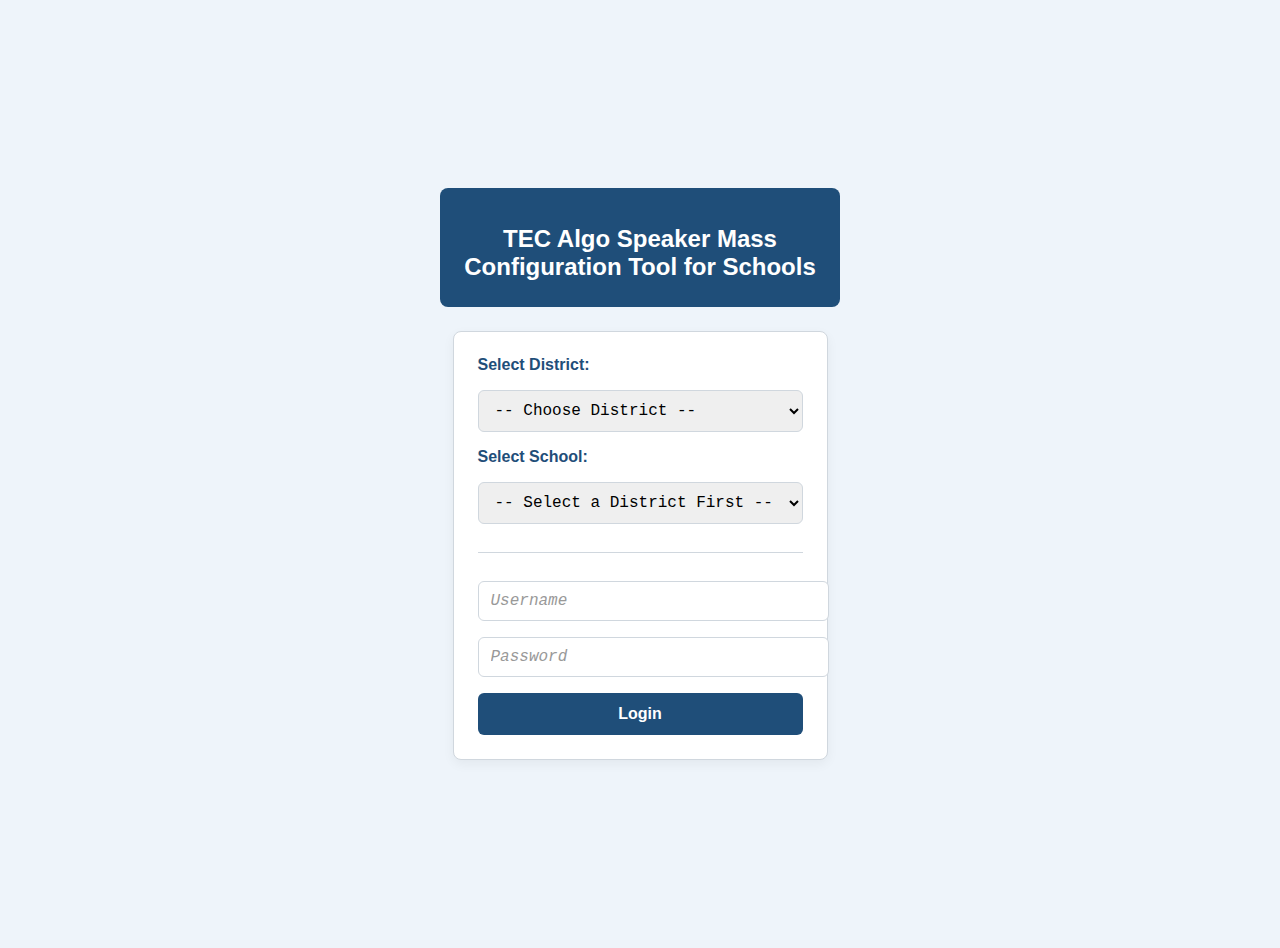
<file: indavidual-speaker.html>
<!DOCTYPE html>
<html lang="en">

<head>
    <!--
        Author: Elm Jolley
        Date:  01.15.226 (continous)
        Filename: FrontEnd.html
    -->
    <meta charset="utf-8">
    <meta name="viewport" content="width=device-width, initial-scale=1.0">
    <title>Indavidual Configuration Page</title>
    <link rel="stylesheet" href="css/base.css">
</head>

<body>
    <div class="page-wrapper">

        <header>
            <h1>The Education Connection</h1>
            <p class="subtitle">Algo Speaker Provisioning & Configuration</p>
            <p class="tiny-note">This Page of Configuration settings is on an indavidual speaker level.
                Only the Speaker you have selected will be updated to this confugration</p>
        </header>

        <div class="layout">
            <nav class="sidebar">
                <strong>Sections</strong>
                <a href="#time">Time & Network</a>
                <a href="#audio">Audio</a>
                <a href="#sip">SIP</a>
                <a href="#multicast">Multicast</a>
                <div class="actions">
                    <button id="generateConfig">Configure</button>

                    <button id="resetPage" class="secondary">Reset</button>
                </div>
                <button id="mass-config" class="page-btn">Mass Speaker Configs</button>
                <script>     document.getElementById("mass-config").addEventListener("click", function () {
                        window.location.href = "mass-config-tool.html";
                    });</script>
                <button id="logoutBtn" class="logout-style">Log Out</button>
                <script>     document.getElementById("logoutBtn").addEventListener("click", function () {
                        window.location.href = "index.html";
                    });</script>
            </nav>


            <main class="content">

                <!-- SPEAKER SELECTION -->
                <section id="Speakers" class="card">
                    <details open>
                        <summary>
                            Speaker Selection via IP Address.
                        </summary>
                        <p class="disclaimer">Please only use this section if you are sure of the IP address of the
                            speaker you want to configure.</p>
                        <div class="locked-context">
                            <div class="input-group">
                                <label>District</label>
                                <input type="text" id="currentDistrict" readonly>
                            </div>

                            <div class="input-group">
                                <label>School</label>
                                <input type="text" id="currentSchool" readonly>
                            </div>
                        </div>

                        <hr>

                        <!-- IP Selection -->
                        <label for="speakerSelect">Select Speaker IP:</label>

                        <select id="speakerSelect">
                            <option value="">Select an IP</option>
                        </select>

                        <p id="locationDisplay">Location: </p>




                    </details>
                </section>

                <!--FIRMWARE UPDATE-->

                <section id="firmware" class="card">
                    <details>
                        <summary>
                            Firmware Update
                        </summary>
                        <label>Update Speaker(s) for newest firmware</label>
                        <div>
                            <label>
                                <input type="radio" name="startupTone" value="1" checked>
                                Yes
                            </label>

                            <label style="margin-left: 16px;">
                                <input type="radio" name="startupTone" value="0">
                                No
                            </label>
                        </div>
                    </details>
                </section>
                <!-- AUDIO -->
                <section id="audio" class="card">
                    <details>
                        <summary>
                            Audio Settings
                        </summary><br>
                        <div class="input-group">
                            <label>Startup sound after, will sound after EVERY reboot until box is checked
                                No.</label>
                            <div>
                                <label>
                                    <input type="radio" name="startupTone" value="1" checked>
                                    Yes
                                </label>

                                <label style="margin-left: 16px;">
                                    <input type="radio" name="startupTone" value="0">
                                    No
                                </label>
                            </div>
                        </div>

                        <label for="audio-level">Ring/Alert Volume:</label>
                        <select id="audio-level" name="audio-level">
                            <option value="0">0</option>
                            <option value="1">1</option>
                            <option value="2">2</option>
                            <option value="3">3</option>
                            <option value="4">4</option>
                            <option value="5">5</option>
                            <option value="6">6</option>
                            <option value="7">7</option>
                            <option value="8">8</option>
                            <option value="9">9</option>
                            <option value="10">10 (Max)</option>
                            <option value="-5">-5</option>
                            <option value="-4">-4</option>
                            <option value="-3">-3</option>
                            <option value="-2">-2</option>
                            <option value="-1">-1</option>

                        </select><br>
                        <label for="audio-level">Page Speaker Volume:</label>
                        <select id="audio-level" name="Page-Speaker-volume">
                            <option value="0">0</option>
                            <option value="1">1</option>
                            <option value="2">2</option>
                            <option value="3">3</option>
                            <option value="4">4</option>
                            <option value="5">5</option>
                            <option value="6">6</option>
                            <option value="7">7</option>
                            <option value="8">8</option>
                            <option value="9">9</option>
                            <option value="10">10 (Max)</option>
                            <option value="-5">-5</option>
                            <option value="-4">-4</option>
                            <option value="-3">-3</option>
                            <option value="-2">-2</option>
                            <option value="-1">-1</option>
                        </select>
                    </details>
                </section>


                <!-- TIME / NETWORK -->
                <section id="time" class="card">
                    <details>
                        <summary>
                            Time & Network
                        </summary>

                        <label for="time" class="timezone">Time Zone</label>
                        <select>
                            <option value="unselected">Select Time Zone</option>
                            <option value="EST-Washington DC">EST-Washington DC</option>
                            <option value="CST-Chicago">CST-Chicago</option>
                            <option value="MST-Denver">MST-Denver</option>
                            <option value="PST-Los Angeles">PST-Los Angeles</option>
                            <option value="AKST-Anchorage">AKST-Anchorage</option>
                            <option value="HST-Honolulu">HST-Honolulu</option>
                        </select>
                        <div class="input-group">
                            <label for="ntp-server-primary">NTP Primary Server Address:</label>
                            <input type="text" id="ntp-server-primary" placeholder="255.255.255.255" required>
                        </div>
                        <div class="input-group">
                            <label for="ntp-server-secondary">NTP Secondary Server Address:</label>
                            <input type="text" id="ntp-server-secondary" placeholder="255.255.255.255" required>
                        </div>
                        <div class="input-group">
                            <label for="ntp-refresh-rate">NTP Refresh Rate (in minutes):</label>
                            <input type="text" id="ntp-refresh-rate" placeholder="60" required>
                        </div>
                        <label for="NTP-override" class="overrride">NTP OVerrides Server Registration Time</label>
                        <select id="NTP-override" name="NTP-override">
                            <option value="no">No</option>
                            <option value="yes">Yes</option>
                        </select>
                    </details>
                </section>



                <!-- SIP BASIC -->
                <section id="sip" class="card">
                    <details>
                        <summary>
                            SIP – Basic
                        </summary>

                        <div class="input-group">
                            <label for="SIP-Domaine">SIP Domaine(proxy server):</label>
                            <input type="text" id="SIP-Domaine" placeholder="192.168.1.10:5060" required>
                        </div>
                        <p>Ring/Alert Mode:</p>

                        <input type="radio" id="none" name="mode" value="none" checked>
                        <label for="none">None</label><br>

                        <input type="radio" id="monitor" name="mode" value="monitor">

                        <label for="monitor">Monitor "Ring" event on registered SIP extention</label><br>
                        <br>
                        <div class="input-group">
                            <label for="Page-Extention">Page Extension:</label>
                            <input type="text" id="Page-Extention" required>
                        </div>

                        <div class="input-group">
                            <label for="AUTH-ID">Authentication ID:</label>
                            <input type="text" id="AUTH-ID" required>
                        </div>
                        <div class="input-group">
                            <label for="AUTH-PASSWD">Authentication Password:</label>
                            <input type="text" id="AUTH-PASSWD" required>
                        </div>
                        <div class="input-group">
                            <label for="Display-name">Display Name(optional but recommened):</label>
                            <input type="text" id="Display-name" placeholder="room 243, ceiling">
                        </div>
                    </details>
                </section>

                <!-- SIP ADVANCED -->
                <section class="card advanced">
                    <details>
                        <summary>
                            SIP – Advanced ⚠
                        </summary>

                        <label for="audio-level">Page Speaker Volume:</label>
                        <select id="audio-level" name="Page-Speaker-volume">
                            <option>Auto</option>
                            <option>UDP</option>
                            <option>TCP</option>
                            <option>TLS</option>
                        </select>
                        <p>SIPS Scheme:</p>

                        <input type="radio" value="enabled" checked>
                        <label for="none">Enabled</label><br>

                        <input type="radio" value="Disabled">
                        <label for="none">Disabled</label><br>



                        <p>Validate Server Certification:</p>

                        <input type="radio" value="enabled" checked>
                        <label for="none">Enabled</label><br>

                        <input type="radio" value="Disabled">
                        <label for="none">Disabled</label><br>

                        <p>SIP Outbound Support (RFC 5626):</p>

                        <input type="radio" value="enabled" checked>
                        <label for="none">Enabled</label><br>

                        <input type="radio" value="Disabled">
                        <label for="none">Disabled</label><br>
                        <br>
                        <div class="input-group">
                            <label>Outbound Proxy:</label>
                            <input type="text" id="" placeholder="optional">
                        </div>
                        <br>
                        <div class="input-group">
                            <label> Register Period (in seconds):</label>
                            <input type="text" id="" placeholder="3600 (default setting)">
                        </div>

                        <p>Rate Limit SIP Registration:</p>

                        <input type="radio" value="no limit" checked>
                        <label for="no limit">no limit</label><br>

                        <input type="radio" value="10">
                        <label for="10">10/sec</label><br>
                        <input type="radio" value="5">
                        <label for="5">5/sec</label><br>
                        <input type="radio" value="1">
                        <label for="1">1 per</label><br>

                        <p>wait for Successful Unregister:</p>

                        <input type="radio" value="enabled" checked>
                        <label for="none">Enabled</label><br>

                        <input type="radio" value="Disabled">
                        <label for="none">Disabled</label><br>
                    </details>
                </section>

                <!-- MULTICAST BASIC -->
                <section id="multicast" class="card">
                    <details>
                        <summary>
                            Multicast – Basic
                        </summary>

                        <table>
                            <thead>
                                <tr>
                                    <th>Zone</th>
                                    <th>IP and Port</th>
                                    <th>Page Tone</th>
                                    <th>Volume</th>
                                    <th>Music Mode</th>
                                </tr>
                            </thead>
                            <tbody>
                                <tr>
                                    <td>Priority Call</td>
                                    <td><input type="text" placeholder="Server Address"></td>

                                    <td>
                                        <select>
                                            <option>Zone 1</option>
                                            <option>Zone 2</option>
                                        </select>
                                    </td>

                                    <td>
                                        <select>
                                            <option>0</option>
                                            <option>1</option>
                                            <option>2</option>
                                            <option>3</option>
                                            <option>4</option>
                                            <option>5</option>
                                            <option>6</option>
                                            <option>7</option>
                                            <option>8</option>
                                            <option>9</option>
                                            <option>10</option>
                                            <option>-1</option>
                                            <option>-2</option>
                                            <option>-3</option>
                                            <option>-4</option>
                                            <option>-5</option>

                                    </td>

                                    <td>
                                        <select>
                                            <option>DISABLED</option>
                                            <option>ENABLED</option>
                                        </select>
                                    </td>
                                </tr>
                                <tr>
                                    <td>All Call</td>
                                    <td><input type="text" placeholder="Server Address"></td>

                                    <td>
                                        <select>
                                            <option>Zone 1</option>
                                            <option>Zone 2</option>
                                        </select>
                                    </td>

                                    <td>
                                        <select>
                                            <option>0</option>
                                            <option>1</option>
                                            <option>2</option>
                                            <option>3</option>
                                            <option>4</option>
                                            <option>5</option>
                                            <option>6</option>
                                            <option>7</option>
                                            <option>8</option>
                                            <option>9</option>
                                            <option>10</option>
                                            <option>-1</option>
                                            <option>-2</option>
                                            <option>-3</option>
                                            <option>-4</option>
                                            <option>-5</option>

                                    </td>

                                    <td>
                                        <select>
                                            <option>DISABLED</option>
                                            <option>ENABLED</option>
                                        </select>
                                    </td>
                                </tr>
                                <tr>
                                    <td>Zone 1</td>
                                    <td><input type="text" placeholder="Server Address"></td>

                                    <td>
                                        <select>
                                            <option>None</option>
                                        </select>
                                    </td>

                                    <td>
                                        <select>
                                            <option>0</option>
                                            <option>1</option>
                                            <option>2</option>
                                            <option>3</option>
                                            <option>4</option>
                                            <option>5</option>
                                            <option>6</option>
                                            <option>7</option>
                                            <option>8</option>
                                            <option>9</option>
                                            <option>10</option>
                                            <option>-1</option>
                                            <option>-2</option>
                                            <option>-3</option>
                                            <option>-4</option>
                                            <option>-5</option>

                                    </td>

                                    <td>
                                        <select>
                                            <option>DISABLED</option>
                                            <option>ENABLED</option>
                                        </select>
                                    </td>
                                </tr>
                                <tr>
                                    <td>Zone 2</td>
                                    <td><input type="text" placeholder="Server Address"></td>

                                    <td>
                                        <select>
                                            <option>None</option>
                                        </select>
                                    </td>

                                    <td>
                                        <select>
                                            <option>0</option>
                                            <option>1</option>
                                            <option>2</option>
                                            <option>3</option>
                                            <option>4</option>
                                            <option>5</option>
                                            <option>6</option>
                                            <option>7</option>
                                            <option>8</option>
                                            <option>9</option>
                                            <option>10</option>
                                            <option>-1</option>
                                            <option>-2</option>
                                            <option>-3</option>
                                            <option>-4</option>
                                            <option>-5</option>
                                    </td>

                                    <td>
                                        <select>
                                            <option>DISABLED</option>
                                            <option>ENABLED</option>
                                        </select>
                                    </td>
                                </tr>
                                <tr>
                                    <td>Zone 3</td>
                                    <td><input type="text" placeholder="Server Address"></td>

                                    <td>
                                        <select>
                                            <option>None</option>
                                        </select>
                                    </td>

                                    <td>
                                        <select>
                                            <option>0</option>
                                            <option>1</option>
                                            <option>2</option>
                                            <option>3</option>
                                            <option>4</option>
                                            <option>5</option>
                                            <option>6</option>
                                            <option>7</option>
                                            <option>8</option>
                                            <option>9</option>
                                            <option>10</option>
                                            <option>-1</option>
                                            <option>-2</option>
                                            <option>-3</option>
                                            <option>-4</option>
                                            <option>-5</option>

                                    </td>

                                    <td>
                                        <select>
                                            <option>DISABLED</option>
                                            <option>ENABLED</option>
                                        </select>
                                    </td>
                                </tr>
                                <tr>
                                    <td>Zone 4</td>
                                    <td><input type="text" placeholder="Server Address"></td>

                                    <td>
                                        <select>
                                            <option>None</option>
                                        </select>
                                    </td>

                                    <td>
                                        <select>
                                            <option>0</option>
                                            <option>1</option>
                                            <option>2</option>
                                            <option>3</option>
                                            <option>4</option>
                                            <option>5</option>
                                            <option>6</option>
                                            <option>7</option>
                                            <option>8</option>
                                            <option>9</option>
                                            <option>10</option>
                                            <option>-1</option>
                                            <option>-2</option>
                                            <option>-3</option>
                                            <option>-4</option>
                                            <option>-5</option>

                                    </td>

                                    <td>
                                        <select>
                                            <option>DISABLED</option>
                                            <option>ENABLED</option>
                                        </select>
                                    </td>
                                </tr>
                                <tr>
                                    <td>Zone 5</td>
                                    <td><input type="text" placeholder="Server Address"></td>

                                    <td>
                                        <select>
                                            <option>None</option>
                                        </select>
                                    </td>

                                    <td>
                                        <select>
                                            <option>0</option>
                                            <option>1</option>
                                            <option>2</option>
                                            <option>3</option>
                                            <option>4</option>
                                            <option>5</option>
                                            <option>6</option>
                                            <option>7</option>
                                            <option>8</option>
                                            <option>9</option>
                                            <option>10</option>
                                            <option>-1</option>
                                            <option>-2</option>
                                            <option>-3</option>
                                            <option>-4</option>
                                            <option>-5</option>

                                    </td>

                                    <td>
                                        <select>
                                            <option>DISABLED</option>
                                            <option>ENABLED</option>
                                        </select>
                                    </td>
                                </tr>
                                <tr>
                                    <td>Zone 6</td>
                                    <td><input type="text" placeholder="Server Address"></td>

                                    <td>
                                        <select>
                                            <option>None</option>
                                        </select>
                                    </td>

                                    <td>
                                        <select>
                                            <option>0</option>
                                            <option>1</option>
                                            <option>2</option>
                                            <option>3</option>
                                            <option>4</option>
                                            <option>5</option>
                                            <option>6</option>
                                            <option>7</option>
                                            <option>8</option>
                                            <option>9</option>
                                            <option>10</option>
                                            <option>-1</option>
                                            <option>-2</option>
                                            <option>-3</option>
                                            <option>-4</option>
                                            <option>-5</option>
                                    </td>

                                    <td>
                                        <select>
                                            <option>DISABLED</option>
                                            <option>ENABLED</option>
                                        </select>
                                    </td>
                                </tr>
                                <tr>
                                    <td>Music</td>
                                    <td><input type="text" placeholder="Server Address"></td>

                                    <td>
                                        <select>
                                            <option>None</option>
                                        </select>
                                    </td>

                                    <td>
                                        <select>
                                            <option>0</option>
                                            <option>1</option>
                                            <option>2</option>
                                            <option>3</option>
                                            <option>4</option>
                                            <option>5</option>
                                            <option>6</option>
                                            <option>7</option>
                                            <option>8</option>
                                            <option>9</option>
                                            <option>10</option>
                                            <option>-1</option>
                                            <option>-2</option>
                                            <option>-3</option>
                                            <option>-4</option>
                                            <option>-5</option>

                                    </td>

                                    <td>
                                        <select>
                                            <option>DISABLED</option>
                                            <option>ENABLED</option>
                                        </select>
                                    </td>
                                </tr>

                            </tbody>
                        </table>

                </section>

                <!-- MULTICAST ADVANCED -->
                <section id="multicast-advanced" class="card advanced">
                    <details>
                        <summary>
                            Multicast – Advanced ⚠
                        </summary>

                        <table>
                            <thead>
                                <tr>
                                    <th>Zone</th>
                                    <th>IP and Port</th>
                                    <th>Page Tone</th>
                                    <th>Volume</th>
                                    <th>Music Mode</th>
                                </tr>
                            </thead>
                            <td>Zone 10</td>
                            <td><input type="text" placeholder="Server Address"></td>
                            <td> <select>
                                    <option>None</option>
                                </select> </td>
                            <td> <select>
                                    <option>0</option>
                                    <option>1</option>
                                    <option>2</option>
                                    <option>3</option>
                                    <option>4</option>
                                    <option>5</option>
                                    <option>6</option>
                                    <option>7</option>
                                    <option>8</option>
                                    <option>9</option>
                                    <option>10</option>
                                    <option>-1</option>
                                    <option>-2</option>
                                    <option>-3</option>
                                    <option>-4</option>
                                    <option>-5</option>
                                </select> </td>
                            <td> <select>
                                    <option>DISABLED</option>
                                    <option>ENABLED</option>
                                </select> </td>
                            </tr>
                            <tr>
                                <td>Zone 11</td>
                                <td><input type="text" placeholder="Server Address"></td>
                                <td> <select>
                                        <option>None</option>
                                    </select> </td>
                                <td> <select>
                                        <option>0</option>
                                        <option>1</option>
                                        <option>2</option>
                                        <option>3</option>
                                        <option>4</option>
                                        <option>5</option>
                                        <option>6</option>
                                        <option>7</option>
                                        <option>8</option>
                                        <option>9</option>
                                        <option>10</option>
                                        <option>-1</option>
                                        <option>-2</option>
                                        <option>-3</option>
                                        <option>-4</option>
                                        <option>-5</option>
                                    </select> </td>
                                <td> <select>
                                        <option>DISABLED</option>
                                        <option>ENABLED</option>
                                    </select> </td>
                            </tr>
                            <tr>
                                <td>Zone 12</td>
                                <td><input type="text" placeholder="Server Address"></td>
                                <td> <select>
                                        <option>None</option>
                                    </select> </td>
                                <td> <select>
                                        <option>0</option>
                                        <option>1</option>
                                        <option>2</option>
                                        <option>3</option>
                                        <option>4</option>
                                        <option>5</option>
                                        <option>6</option>
                                        <option>7</option>
                                        <option>8</option>
                                        <option>9</option>
                                        <option>10</option>
                                        <option>-1</option>
                                        <option>-2</option>
                                        <option>-3</option>
                                        <option>-4</option>
                                        <option>-5</option>
                                    </select> </td>
                                <td> <select>
                                        <option>DISABLED</option>
                                        <option>ENABLED</option>
                                    </select> </td>
                            </tr>
                            <tr>
                                <td>Zone 13</td>
                                <td><input type="text" placeholder="Server Address"></td>
                                <td> <select>
                                        <option>None</option>
                                    </select> </td>
                                <td> <select>
                                        <option>0</option>
                                        <option>1</option>
                                        <option>2</option>
                                        <option>3</option>
                                        <option>4</option>
                                        <option>5</option>
                                        <option>6</option>
                                        <option>7</option>
                                        <option>8</option>
                                        <option>9</option>
                                        <option>10</option>
                                        <option>-1</option>
                                        <option>-2</option>
                                        <option>-3</option>
                                        <option>-4</option>
                                        <option>-5</option>
                                    </select> </td>
                                <td> <select>
                                        <option>DISABLED</option>
                                        <option>ENABLED</option>
                                    </select> </td>
                            </tr>
                            <tr>
                                <td>Zone 14</td>
                                <td><input type="text" placeholder="Server Address"></td>
                                <td> <select>
                                        <option>None</option>
                                    </select> </td>
                                <td> <select>
                                        <option>0</option>
                                        <option>1</option>
                                        <option>2</option>
                                        <option>3</option>
                                        <option>4</option>
                                        <option>5</option>
                                        <option>6</option>
                                        <option>7</option>
                                        <option>8</option>
                                        <option>9</option>
                                        <option>10</option>
                                        <option>-1</option>
                                        <option>-2</option>
                                        <option>-3</option>
                                        <option>-4</option>
                                        <option>-5</option>
                                    </select> </td>
                                <td> <select>
                                        <option>DISABLED</option>
                                        <option>ENABLED</option>
                                    </select> </td>
                            </tr>
                            <tr>
                                <td>Zone 15</td>
                                <td><input type="text" placeholder="Server Address"></td>
                                <td> <select>
                                        <option>None</option>
                                    </select> </td>
                                <td> <select>
                                        <option>0</option>
                                        <option>1</option>
                                        <option>2</option>
                                        <option>3</option>
                                        <option>4</option>
                                        <option>5</option>
                                        <option>6</option>
                                        <option>7</option>
                                        <option>8</option>
                                        <option>9</option>
                                        <option>10</option>
                                        <option>-1</option>
                                        <option>-2</option>
                                        <option>-3</option>
                                        <option>-4</option>
                                        <option>-5</option>
                                    </select> </td>
                                <td> <select>
                                        <option>DISABLED</option>
                                        <option>ENABLED</option>
                                    </select> </td>
                            </tr>
                            <tr>
                                <td>Zone 16</td>
                                <td><input type="text" placeholder="Server Address"></td>
                                <td> <select>
                                        <option>None</option>
                                    </select> </td>
                                <td> <select>
                                        <option>0</option>
                                        <option>1</option>
                                        <option>2</option>
                                        <option>3</option>
                                        <option>4</option>
                                        <option>5</option>
                                        <option>6</option>
                                        <option>7</option>
                                        <option>8</option>
                                        <option>9</option>
                                        <option>10</option>
                                        <option>-1</option>
                                        <option>-2</option>
                                        <option>-3</option>
                                        <option>-4</option>
                                        <option>-5</option>
                                    </select> </td>
                                <td> <select>
                                        <option>DISABLED</option>
                                        <option>ENABLED</option>
                                    </select> </td>
                            </tr>
                            <tr>
                                <td>Zone 17</td>
                                <td><input type="text" placeholder="Server Address"></td>
                                <td> <select>
                                        <option>None</option>
                                    </select> </td>
                                <td> <select>
                                        <option>0</option>
                                        <option>1</option>
                                        <option>2</option>
                                        <option>3</option>
                                        <option>4</option>
                                        <option>5</option>
                                        <option>6</option>
                                        <option>7</option>
                                        <option>8</option>
                                        <option>9</option>
                                        <option>10</option>
                                        <option>-1</option>
                                        <option>-2</option>
                                        <option>-3</option>
                                        <option>-4</option>
                                        <option>-5</option>
                                    </select> </td>
                                <td> <select>
                                        <option>DISABLED</option>
                                        <option>ENABLED</option>
                                    </select> </td>
                            </tr>
                            <tr>
                                <td>Zone 18</td>
                                <td><input type="text" placeholder="Server Address"></td>
                                <td> <select>
                                        <option>None</option>
                                    </select> </td>
                                <td> <select>
                                        <option>0</option>
                                        <option>1</option>
                                        <option>2</option>
                                        <option>3</option>
                                        <option>4</option>
                                        <option>5</option>
                                        <option>6</option>
                                        <option>7</option>
                                        <option>8</option>
                                        <option>9</option>
                                        <option>10</option>
                                        <option>-1</option>
                                        <option>-2</option>
                                        <option>-3</option>
                                        <option>-4</option>
                                        <option>-5</option>
                                    </select> </td>
                                <td> <select>
                                        <option>DISABLED</option>
                                        <option>ENABLED</option>
                                    </select> </td>
                            </tr>
                            <tr>
                                <td>Zone 19</td>
                                <td><input type="text" placeholder="Server Address"></td>
                                <td> <select>
                                        <option>None</option>
                                    </select> </td>
                                <td> <select>
                                        <option>0</option>
                                        <option>1</option>
                                        <option>2</option>
                                        <option>3</option>
                                        <option>4</option>
                                        <option>5</option>
                                        <option>6</option>
                                        <option>7</option>
                                        <option>8</option>
                                        <option>9</option>
                                        <option>10</option>
                                        <option>-1</option>
                                        <option>-2</option>
                                        <option>-3</option>
                                        <option>-4</option>
                                        <option>-5</option>
                                    </select> </td>
                                <td> <select>
                                        <option>DISABLED</option>
                                        <option>ENABLED</option>
                                    </select> </td>
                            </tr>
                            <tr>
                                <td>Zone 20</td>
                                <td><input type="text" placeholder="Server Address"></td>
                                <td> <select>
                                        <option>None</option>
                                    </select> </td>
                                <td> <select>
                                        <option>0</option>
                                        <option>1</option>
                                        <option>2</option>
                                        <option>3</option>
                                        <option>4</option>
                                        <option>5</option>
                                        <option>6</option>
                                        <option>7</option>
                                        <option>8</option>
                                        <option>9</option>
                                        <option>10</option>
                                        <option>-1</option>
                                        <option>-2</option>
                                        <option>-3</option>
                                        <option>-4</option>
                                        <option>-5</option>
                                    </select> </td>
                                <td> <select>
                                        <option>DISABLED</option>
                                        <option>ENABLED</option>
                                    </select> </td>
                            </tr>
                            <tr>
                                <td>Zone 21</td>
                                <td><input type="text" placeholder="Server Address"></td>
                                <td> <select>
                                        <option>None</option>
                                    </select> </td>
                                <td> <select>
                                        <option>0</option>
                                        <option>1</option>
                                        <option>2</option>
                                        <option>3</option>
                                        <option>4</option>
                                        <option>5</option>
                                        <option>6</option>
                                        <option>7</option>
                                        <option>8</option>
                                        <option>9</option>
                                        <option>10</option>
                                        <option>-1</option>
                                        <option>-2</option>
                                        <option>-3</option>
                                        <option>-4</option>
                                        <option>-5</option>
                                    </select> </td>
                                <td> <select>
                                        <option>DISABLED</option>
                                        <option>ENABLED</option>
                                    </select> </td>
                            </tr>
                            <tr>
                                <td>Zone 22</td>
                                <td><input type="text" placeholder="Server Address"></td>
                                <td> <select>
                                        <option>None</option>
                                    </select> </td>
                                <td> <select>
                                        <option>0</option>
                                        <option>1</option>
                                        <option>2</option>
                                        <option>3</option>
                                        <option>4</option>
                                        <option>5</option>
                                        <option>6</option>
                                        <option>7</option>
                                        <option>8</option>
                                        <option>9</option>
                                        <option>10</option>
                                        <option>-1</option>
                                        <option>-2</option>
                                        <option>-3</option>
                                        <option>-4</option>
                                        <option>-5</option>
                                    </select> </td>
                                <td> <select>
                                        <option>DISABLED</option>
                                        <option>ENABLED</option>
                                    </select> </td>
                            </tr>
                            <tr>
                                <td>Zone 23</td>
                                <td><input type="text" placeholder="Server Address"></td>
                                <td> <select>
                                        <option>None</option>
                                    </select> </td>
                                <td> <select>
                                        <option>0</option>
                                        <option>1</option>
                                        <option>2</option>
                                        <option>3</option>
                                        <option>4</option>
                                        <option>5</option>
                                        <option>6</option>
                                        <option>7</option>
                                        <option>8</option>
                                        <option>9</option>
                                        <option>10</option>
                                        <option>-1</option>
                                        <option>-2</option>
                                        <option>-3</option>
                                        <option>-4</option>
                                        <option>-5</option>
                                    </select> </td>
                                <td> <select>
                                        <option>DISABLED</option>
                                        <option>ENABLED</option>
                                    </select> </td>
                            </tr>
                            <tr>
                                <td>Zone 24</td>
                                <td><input type="text" placeholder="Server Address"></td>
                                <td> <select>
                                        <option>None</option>
                                    </select> </td>
                                <td> <select>
                                        <option>0</option>
                                        <option>1</option>
                                        <option>2</option>
                                        <option>3</option>
                                        <option>4</option>
                                        <option>5</option>
                                        <option>6</option>
                                        <option>7</option>
                                        <option>8</option>
                                        <option>9</option>
                                        <option>10</option>
                                        <option>-1</option>
                                        <option>-2</option>
                                        <option>-3</option>
                                        <option>-4</option>
                                        <option>-5</option>
                                    </select> </td>
                                <td> <select>
                                        <option>DISABLED</option>
                                        <option>ENABLED</option>
                                    </select> </td>
                            </tr>
                            <tr>
                                <td>Zone 25</td>
                                <td><input type="text" placeholder="Server Address"></td>
                                <td> <select>
                                        <option>None</option>
                                    </select> </td>
                                <td> <select>
                                        <option>0</option>
                                        <option>1</option>
                                        <option>2</option>
                                        <option>3</option>
                                        <option>4</option>
                                        <option>5</option>
                                        <option>6</option>
                                        <option>7</option>
                                        <option>8</option>
                                        <option>9</option>
                                        <option>10</option>
                                        <option>-1</option>
                                        <option>-2</option>
                                        <option>-3</option>
                                        <option>-4</option>
                                        <option>-5</option>
                                    </select> </td>
                                <td> <select>
                                        <option>DISABLED</option>
                                        <option>ENABLED</option>
                                    </select> </td>
                            </tr>
                            <tr>
                                <td>Zone 26</td>
                                <td><input type="text" placeholder="Server Address"></td>
                                <td> <select>
                                        <option>None</option>
                                    </select> </td>
                                <td> <select>
                                        <option>0</option>
                                        <option>1</option>
                                        <option>2</option>
                                        <option>3</option>
                                        <option>4</option>
                                        <option>5</option>
                                        <option>6</option>
                                        <option>7</option>
                                        <option>8</option>
                                        <option>9</option>
                                        <option>10</option>
                                        <option>-1</option>
                                        <option>-2</option>
                                        <option>-3</option>
                                        <option>-4</option>
                                        <option>-5</option>
                                    </select> </td>
                                <td> <select>
                                        <option>DISABLED</option>
                                        <option>ENABLED</option>
                                    </select> </td>
                            </tr>
                            <tr>
                                <td>Zone 27</td>
                                <td><input type="text" placeholder="Server Address"></td>
                                <td> <select>
                                        <option>None</option>
                                    </select> </td>
                                <td> <select>
                                        <option>0</option>
                                        <option>1</option>
                                        <option>2</option>
                                        <option>3</option>
                                        <option>4</option>
                                        <option>5</option>
                                        <option>6</option>
                                        <option>7</option>
                                        <option>8</option>
                                        <option>9</option>
                                        <option>10</option>
                                        <option>-1</option>
                                        <option>-2</option>
                                        <option>-3</option>
                                        <option>-4</option>
                                        <option>-5</option>
                                    </select> </td>
                                <td> <select>
                                        <option>DISABLED</option>
                                        <option>ENABLED</option>
                                    </select> </td>
                            </tr>
                            <tr>
                                <td>Zone 28</td>
                                <td><input type="text" placeholder="Server Address"></td>
                                <td> <select>
                                        <option>None</option>
                                    </select> </td>
                                <td> <select>
                                        <option>0</option>
                                        <option>1</option>
                                        <option>2</option>
                                        <option>3</option>
                                        <option>4</option>
                                        <option>5</option>
                                        <option>6</option>
                                        <option>7</option>
                                        <option>8</option>
                                        <option>9</option>
                                        <option>10</option>
                                        <option>-1</option>
                                        <option>-2</option>
                                        <option>-3</option>
                                        <option>-4</option>
                                        <option>-5</option>
                                    </select> </td>
                                <td> <select>
                                        <option>DISABLED</option>
                                        <option>ENABLED</option>
                                    </select> </td>
                            </tr>
                            <tr>
                                <td>Zone 29</td>
                                <td><input type="text" placeholder="Server Address"></td>
                                <td> <select>
                                        <option>None</option>
                                    </select> </td>
                                <td> <select>
                                        <option>0</option>
                                        <option>1</option>
                                        <option>2</option>
                                        <option>3</option>
                                        <option>4</option>
                                        <option>5</option>
                                        <option>6</option>
                                        <option>7</option>
                                        <option>8</option>
                                        <option>9</option>
                                        <option>10</option>
                                        <option>-1</option>
                                        <option>-2</option>
                                        <option>-3</option>
                                        <option>-4</option>
                                        <option>-5</option>
                                    </select> </td>
                                <td> <select>
                                        <option>DISABLED</option>
                                        <option>ENABLED</option>
                                    </select> </td>
                            </tr>
                            <tr>
                                <td>Zone 30</td>
                                <td><input type="text" placeholder="Server Address"></td>
                                <td> <select>
                                        <option>None</option>
                                    </select> </td>
                                <td> <select>
                                        <option>0</option>
                                        <option>1</option>
                                        <option>2</option>
                                        <option>3</option>
                                        <option>4</option>
                                        <option>5</option>
                                        <option>6</option>
                                        <option>7</option>
                                        <option>8</option>
                                        <option>9</option>
                                        <option>10</option>
                                        <option>-1</option>
                                        <option>-2</option>
                                        <option>-3</option>
                                        <option>-4</option>
                                        <option>-5</option>
                                    </select> </td>
                                <td> <select>
                                        <option>DISABLED</option>
                                        <option>ENABLED</option>
                                    </select> </td>
                            </tr>
                            <tr>
                                <td>Zone 31</td>
                                <td><input type="text" placeholder="Server Address"></td>
                                <td> <select>
                                        <option>None</option>
                                    </select> </td>
                                <td> <select>
                                        <option>0</option>
                                        <option>1</option>
                                        <option>2</option>
                                        <option>3</option>
                                        <option>4</option>
                                        <option>5</option>
                                        <option>6</option>
                                        <option>7</option>
                                        <option>8</option>
                                        <option>9</option>
                                        <option>10</option>
                                        <option>-1</option>
                                        <option>-2</option>
                                        <option>-3</option>
                                        <option>-4</option>
                                        <option>-5</option>
                                    </select> </td>
                                <td> <select>
                                        <option>DISABLED</option>
                                        <option>ENABLED</option>
                                    </select> </td>
                            </tr>
                            <tr>
                                <td>Zone 32</td>
                                <td><input type="text" placeholder="Server Address"></td>
                                <td> <select>
                                        <option>None</option>
                                    </select> </td>
                                <td> <select>
                                        <option>0</option>
                                        <option>1</option>
                                        <option>2</option>
                                        <option>3</option>
                                        <option>4</option>
                                        <option>5</option>
                                        <option>6</option>
                                        <option>7</option>
                                        <option>8</option>
                                        <option>9</option>
                                        <option>10</option>
                                        <option>-1</option>
                                        <option>-2</option>
                                        <option>-3</option>
                                        <option>-4</option>
                                        <option>-5</option>
                                    </select> </td>
                                <td> <select>
                                        <option>DISABLED</option>
                                        <option>ENABLED</option>
                                    </select> </td>
                            </tr>
                            <tr>
                                <td>Zone 33</td>
                                <td><input type="text" placeholder="Server Address"></td>
                                <td> <select>
                                        <option>None</option>
                                    </select> </td>
                                <td> <select>
                                        <option>0</option>
                                        <option>1</option>
                                        <option>2</option>
                                        <option>3</option>
                                        <option>4</option>
                                        <option>5</option>
                                        <option>6</option>
                                        <option>7</option>
                                        <option>8</option>
                                        <option>9</option>
                                        <option>10</option>
                                        <option>-1</option>
                                        <option>-2</option>
                                        <option>-3</option>
                                        <option>-4</option>
                                        <option>-5</option>
                                    </select> </td>
                                <td> <select>
                                        <option>DISABLED</option>
                                        <option>ENABLED</option>
                                    </select> </td>
                            </tr>
                            <tr>
                                <td>Zone 34</td>
                                <td><input type="text" placeholder="Server Address"></td>
                                <td> <select>
                                        <option>None</option>
                                    </select> </td>
                                <td> <select>
                                        <option>0</option>
                                        <option>1</option>
                                        <option>2</option>
                                        <option>3</option>
                                        <option>4</option>
                                        <option>5</option>
                                        <option>6</option>
                                        <option>7</option>
                                        <option>8</option>
                                        <option>9</option>
                                        <option>10</option>
                                        <option>-1</option>
                                        <option>-2</option>
                                        <option>-3</option>
                                        <option>-4</option>
                                        <option>-5</option>
                                    </select> </td>
                                <td> <select>
                                        <option>DISABLED</option>
                                        <option>ENABLED</option>
                                    </select> </td>
                            </tr>
                            <tr>
                                <td>Zone 35</td>
                                <td><input type="text" placeholder="Server Address"></td>
                                <td> <select>
                                        <option>None</option>
                                    </select> </td>
                                <td> <select>
                                        <option>0</option>
                                        <option>1</option>
                                        <option>2</option>
                                        <option>3</option>
                                        <option>4</option>
                                        <option>5</option>
                                        <option>6</option>
                                        <option>7</option>
                                        <option>8</option>
                                        <option>9</option>
                                        <option>10</option>
                                        <option>-1</option>
                                        <option>-2</option>
                                        <option>-3</option>
                                        <option>-4</option>
                                        <option>-5</option>
                                    </select> </td>
                                <td> <select>
                                        <option>DISABLED</option>
                                        <option>ENABLED</option>
                                    </select> </td>
                            </tr>
                            <tr>
                                <td>Zone 36</td>
                                <td><input type="text" placeholder="Server Address"></td>
                                <td> <select>
                                        <option>None</option>
                                    </select> </td>
                                <td> <select>
                                        <option>0</option>
                                        <option>1</option>
                                        <option>2</option>
                                        <option>3</option>
                                        <option>4</option>
                                        <option>5</option>
                                        <option>6</option>
                                        <option>7</option>
                                        <option>8</option>
                                        <option>9</option>
                                        <option>10</option>
                                        <option>-1</option>
                                        <option>-2</option>
                                        <option>-3</option>
                                        <option>-4</option>
                                        <option>-5</option>
                                    </select> </td>
                                <td> <select>
                                        <option>DISABLED</option>
                                        <option>ENABLED</option>
                                    </select> </td>
                            </tr>
                            <tr>
                                <td>Zone 37</td>
                                <td><input type="text" placeholder="Server Address"></td>
                                <td> <select>
                                        <option>None</option>
                                    </select> </td>
                                <td> <select>
                                        <option>0</option>
                                        <option>1</option>
                                        <option>2</option>
                                        <option>3</option>
                                        <option>4</option>
                                        <option>5</option>
                                        <option>6</option>
                                        <option>7</option>
                                        <option>8</option>
                                        <option>9</option>
                                        <option>10</option>
                                        <option>-1</option>
                                        <option>-2</option>
                                        <option>-3</option>
                                        <option>-4</option>
                                        <option>-5</option>
                                    </select> </td>
                                <td> <select>
                                        <option>DISABLED</option>
                                        <option>ENABLED</option>
                                    </select> </td>
                            </tr>
                            <tr>
                                <td>Zone 38</td>
                                <td><input type="text" placeholder="Server Address"></td>
                                <td> <select>
                                        <option>None</option>
                                    </select> </td>
                                <td> <select>
                                        <option>0</option>
                                        <option>1</option>
                                        <option>2</option>
                                        <option>3</option>
                                        <option>4</option>
                                        <option>5</option>
                                        <option>6</option>
                                        <option>7</option>
                                        <option>8</option>
                                        <option>9</option>
                                        <option>10</option>
                                        <option>-1</option>
                                        <option>-2</option>
                                        <option>-3</option>
                                        <option>-4</option>
                                        <option>-5</option>
                                    </select> </td>
                                <td> <select>
                                        <option>DISABLED</option>
                                        <option>ENABLED</option>
                                    </select> </td>
                            </tr>
                            <tr>
                                <td>Zone 39</td>
                                <td><input type="text" placeholder="Server Address"></td>
                                <td> <select>
                                        <option>None</option>
                                    </select> </td>
                                <td> <select>
                                        <option>0</option>
                                        <option>1</option>
                                        <option>2</option>
                                        <option>3</option>
                                        <option>4</option>
                                        <option>5</option>
                                        <option>6</option>
                                        <option>7</option>
                                        <option>8</option>
                                        <option>9</option>
                                        <option>10</option>
                                        <option>-1</option>
                                        <option>-2</option>
                                        <option>-3</option>
                                        <option>-4</option>
                                        <option>-5</option>
                                    </select> </td>
                                <td> <select>
                                        <option>DISABLED</option>
                                        <option>ENABLED</option>
                                    </select> </td>
                            </tr>
                            <tr>
                                <td>Zone 40</td>
                                <td><input type="text" placeholder="Server Address"></td>
                                <td> <select>
                                        <option>None</option>
                                    </select> </td>
                                <td> <select>
                                        <option>0</option>
                                        <option>1</option>
                                        <option>2</option>
                                        <option>3</option>
                                        <option>4</option>
                                        <option>5</option>
                                        <option>6</option>
                                        <option>7</option>
                                        <option>8</option>
                                        <option>9</option>
                                        <option>10</option>
                                        <option>-1</option>
                                        <option>-2</option>
                                        <option>-3</option>
                                        <option>-4</option>
                                        <option>-5</option>
                                    </select> </td>
                                <td> <select>
                                        <option>DISABLED</option>
                                        <option>ENABLED</option>
                                    </select> </td>
                            </tr>
                            <tr>
                                <td>Zone 41</td>
                                <td><input type="text" placeholder="Server Address"></td>
                                <td> <select>
                                        <option>None</option>
                                    </select> </td>
                                <td> <select>
                                        <option>0</option>
                                        <option>1</option>
                                        <option>2</option>
                                        <option>3</option>
                                        <option>4</option>
                                        <option>5</option>
                                        <option>6</option>
                                        <option>7</option>
                                        <option>8</option>
                                        <option>9</option>
                                        <option>10</option>
                                        <option>-1</option>
                                        <option>-2</option>
                                        <option>-3</option>
                                        <option>-4</option>
                                        <option>-5</option>
                                    </select> </td>
                                <td> <select>
                                        <option>DISABLED</option>
                                        <option>ENABLED</option>
                                    </select> </td>
                            </tr>
                            <tr>
                                <td>Zone 42</td>
                                <td><input type="text" placeholder="Server Address"></td>
                                <td> <select>
                                        <option>None</option>
                                    </select> </td>
                                <td> <select>
                                        <option>0</option>
                                        <option>1</option>
                                        <option>2</option>
                                        <option>3</option>
                                        <option>4</option>
                                        <option>5</option>
                                        <option>6</option>
                                        <option>7</option>
                                        <option>8</option>
                                        <option>9</option>
                                        <option>10</option>
                                        <option>-1</option>
                                        <option>-2</option>
                                        <option>-3</option>
                                        <option>-4</option>
                                        <option>-5</option>
                                    </select> </td>
                                <td> <select>
                                        <option>DISABLED</option>
                                        <option>ENABLED</option>
                                    </select> </td>
                            </tr>
                            <tr>
                                <td>Zone 43</td>
                                <td><input type="text" placeholder="Server Address"></td>
                                <td> <select>
                                        <option>None</option>
                                    </select> </td>
                                <td> <select>
                                        <option>0</option>
                                        <option>1</option>
                                        <option>2</option>
                                        <option>3</option>
                                        <option>4</option>
                                        <option>5</option>
                                        <option>6</option>
                                        <option>7</option>
                                        <option>8</option>
                                        <option>9</option>
                                        <option>10</option>
                                        <option>-1</option>
                                        <option>-2</option>
                                        <option>-3</option>
                                        <option>-4</option>
                                        <option>-5</option>
                                    </select> </td>
                                <td> <select>
                                        <option>DISABLED</option>
                                        <option>ENABLED</option>
                                    </select> </td>
                            </tr>
                            <tr>
                                <td>Zone 44</td>
                                <td><input type="text" placeholder="Server Address"></td>
                                <td> <select>
                                        <option>None</option>
                                    </select> </td>
                                <td> <select>
                                        <option>0</option>
                                        <option>1</option>
                                        <option>2</option>
                                        <option>3</option>
                                        <option>4</option>
                                        <option>5</option>
                                        <option>6</option>
                                        <option>7</option>
                                        <option>8</option>
                                        <option>9</option>
                                        <option>10</option>
                                        <option>-1</option>
                                        <option>-2</option>
                                        <option>-3</option>
                                        <option>-4</option>
                                        <option>-5</option>
                                    </select> </td>
                                <td> <select>
                                        <option>DISABLED</option>
                                        <option>ENABLED</option>
                                    </select> </td>
                            </tr>
                            <tr>
                                <td>Zone 45</td>
                                <td><input type="text" placeholder="Server Address"></td>
                                <td> <select>
                                        <option>None</option>
                                    </select> </td>
                                <td> <select>
                                        <option>10</option>
                                        <option>0</option>
                                        <option>1</option>
                                        <option>2</option>
                                        <option>3</option>
                                        <option>4</option>
                                        <option>5</option>
                                        <option>6</option>
                                        <option>7</option>
                                        <option>8</option>
                                        <option>9</option>
                                        <option>10</option>
                                        <option>-1</option>
                                        <option>-2</option>
                                        <option>-3</option>
                                        <option>-4</option>
                                        <option>-5</option>
                                    </select> </td>
                                <td> <select>
                                        <option>DISABLED</option>
                                        <option>ENABLED</option>
                                    </select> </td>
                            </tr>
                            <tr>
                                <td>Zone 46</td>
                                <td><input type="text" placeholder="Server Address"></td>
                                <td> <select>
                                        <option>None</option>
                                    </select> </td>
                                <td> <select>
                                        <option>0</option>
                                        <option>1</option>
                                        <option>2</option>
                                        <option>3</option>
                                        <option>4</option>
                                        <option>5</option>
                                        <option>6</option>
                                        <option>7</option>
                                        <option>8</option>
                                        <option>9</option>
                                        <option>10</option>
                                        <option>-1</option>
                                        <option>-2</option>
                                        <option>-3</option>
                                        <option>-4</option>
                                        <option>-5</option>
                                    </select> </td>
                                <td> <select>
                                        <option>DISABLED</option>
                                        <option>ENABLED</option>
                                    </select> </td>
                            </tr>
                            <tr>
                                <td>Zone 47</td>
                                <td><input type="text" placeholder="Server Address"></td>
                                <td> <select>
                                        <option>None</option>
                                    </select> </td>
                                <td> <select>
                                        <option>0</option>
                                        <option>1</option>
                                        <option>2</option>
                                        <option>3</option>
                                        <option>4</option>
                                        <option>5</option>
                                        <option>6</option>
                                        <option>7</option>
                                        <option>8</option>
                                        <option>9</option>
                                        <option>10</option>
                                        <option>-1</option>
                                        <option>-2</option>
                                        <option>-3</option>
                                        <option>-4</option>
                                        <option>-5</option>
                                    </select> </td>
                                <td> <select>
                                        <option>DISABLED</option>
                                        <option>ENABLED</option>
                                    </select> </td>
                            </tr>
                            <tr>
                                <td>Zone 48</td>
                                <td><input type="text" placeholder="Server Address"></td>
                                <td> <select>
                                        <option>None</option>
                                    </select> </td>
                                <td> <select>
                                        <option>0</option>
                                        <option>1</option>
                                        <option>2</option>
                                        <option>3</option>
                                        <option>4</option>
                                        <option>5</option>
                                        <option>6</option>
                                        <option>7</option>
                                        <option>8</option>
                                        <option>9</option>
                                        <option>10</option>
                                        <option>-1</option>
                                        <option>-2</option>
                                        <option>-3</option>
                                        <option>-4</option>
                                        <option>-5</option>
                                    </select> </td>
                                <td> <select>
                                        <option>DISABLED</option>
                                        <option>ENABLED</option>
                                    </select> </td>
                            </tr>
                            <tr>
                                <td>Zone 49</td>
                                <td><input type="text" placeholder="Server Address"></td>
                                <td> <select>
                                        <option>None</option>
                                    </select> </td>
                                <td> <select>
                                        <option>0</option>
                                        <option>1</option>
                                        <option>2</option>
                                        <option>3</option>
                                        <option>4</option>
                                        <option>5</option>
                                        <option>6</option>
                                        <option>7</option>
                                        <option>8</option>
                                        <option>9</option>
                                        <option>10</option>
                                        <option>-1</option>
                                        <option>-2</option>
                                        <option>-3</option>
                                        <option>-4</option>
                                        <option>-5</option>
                                    </select> </td>
                                <td> <select>
                                        <option>DISABLED</option>
                                        <option>ENABLED</option>
                                    </select> </td>
                            </tr>
                            <tr>
                                <td>Zone 50</td>
                                <td><input type="text" placeholder="Server Address"></td>
                                <td> <select>
                                        <option>None</option>
                                    </select> </td>
                                <td> <select>
                                        <option>0</option>
                                        <option>1</option>
                                        <option>2</option>
                                        <option>3</option>
                                        <option>4</option>
                                        <option>5</option>
                                        <option>6</option>
                                        <option>7</option>
                                        <option>8</option>
                                        <option>9</option>
                                        <option>10</option>
                                        <option>-1</option>
                                        <option>-2</option>
                                        <option>-3</option>
                                        <option>-4</option>
                                        <option>-5</option>
                                    </select> </td>
                                <td> <select>
                                        <option>DISABLED</option>
                                        <option>ENABLED</option>
                                    </select> </td>
                            </tr>

                            <tbody>
                            </tbody>
                        </table>
                    </details>
                </section>

            </main>
        </div>
    </div>

    <footer>
        <span>© 2026 The Education Connection, call 1-800-800-3823 or email us
            at info@TEC911.net for any questions</span>
    </footer>
    </div>
    <script>
        /* jshint browser: true */
        /* jshint esversion: 5 */

        (function () {

            // Run after page loads
            document.addEventListener("DOMContentLoaded", function () {

                var district = sessionStorage.getItem("district");
                var school = sessionStorage.getItem("school");

                // If missing, send back to login
                if (!district || !school) {
                    alert("No district/school selected. Returning to login page.");
                    window.location.href = "index.html";
                    return;
                }

                // Populate read-only fields
                var districtField = document.getElementById("currentDistrict");
                var schoolField = document.getElementById("currentSchool");

                if (districtField) {
                    districtField.value = district;
                }

                if (schoolField) {
                    schoolField.value = school;
                }

                // Mass config button
                var massBtn = document.getElementById("mass-config");
                if (massBtn) {
                    massBtn.addEventListener("click", function () {
                        window.location.href = "mass-config-tool.html";
                    });
                }

                // Logout button
                var logoutBtn = document.getElementById("logoutBtn");
                if (logoutBtn) {
                    logoutBtn.addEventListener("click", function () {

                        // Clear session
                        sessionStorage.clear();

                        window.location.href = "index.html";
                    });
                }

            });

        })();
    </script>
    <script src="js/speakers-load.js" defer></script>
    <script src="js/config-update.js"></script>
</body>

</html>
</file>
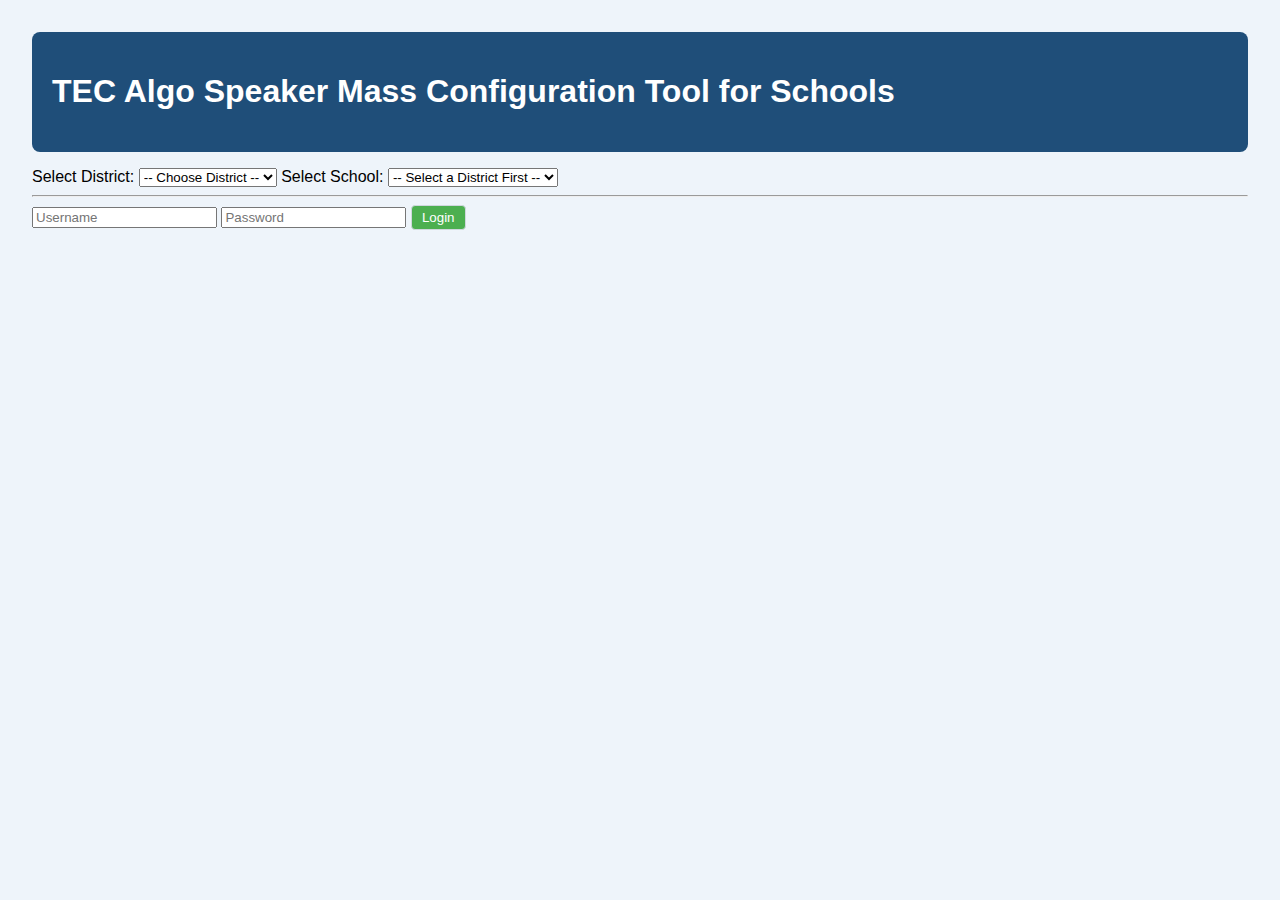
<file: login.html>
<!DOCTYPE html>
<html lang="en">

<head>
    <meta charset="utf-8">
    <meta name="viewport" content="width=device-width, initial-scale=1.0">
    <title>Login Page</title>
    <link rel="stylesheet" href="css/base.css">
    <link rel="icon" type="image/png" href="favicon.png">
</head>

<body>
    <div class="page-wrapper">
        <header>
            <h1>TEC Algo Speaker Mass Configuration Tool for Schools</h1>
        </header>

        <main>
            <section>
                <label for="districtSelect">Select District:</label>
                <select id="districtSelect">
                    <option value="">-- Choose District --</option>
                    <option value="test_district">Test District</option>
                    <option value="district_1">Boardman</option>
                </select>

                <label for="schoolSelect">Select School:</label>
                <select id="schoolSelect">
                    <option value="">-- Select a District First --</option>
                </select>

                <hr>

                <input type="text" id="username" placeholder="Username">
                <input type="password" id="password" placeholder="Password">

                <button id="loginBtn">Login</button>
            </section>
        </main>
    </div>

    <script>
        /* ================= DATA MAP ================= */
        const schoolData = {
            "test_district": ["Test"],
            "district_1": ["Boardman Intermediate School", "Boardman High School"]
        };

        /* ================= DOM ELEMENTS ================= */
        const districtSelect = document.getElementById("districtSelect");
        const schoolSelect = document.getElementById("schoolSelect");
        const loginBtn = document.getElementById("loginBtn");
        const userField = document.getElementById("username");
        const passField = document.getElementById("password");

        /* ================= DROPDOWN LOGIC ================= */
        districtSelect.addEventListener("change", function () {
            const selectedDistrict = this.value;

            // Reset school dropdown
            schoolSelect.innerHTML = '<option value="">-- Choose School --</option>';

            if (schoolData[selectedDistrict]) {
                schoolData[selectedDistrict].forEach(school => {
                    const opt = document.createElement("option");
                    // Converts "Boardman High School" to "boardman_high_school" for value
                    opt.value = school.toLowerCase().replace(/\s+/g, '_');
                    opt.textContent = school;
                    schoolSelect.appendChild(opt);
                });
            }
        });

        /* ================= LOGIN LOGIC ================= */

        loginBtn.addEventListener("click", function () {
            const user = userField.value.trim();
            const pass = passField.value.trim();
            const district = districtSelect.value;
            const school = schoolSelect.value;

            console.log("User:", user, "Pass:", pass, "District:", district, "School:", school);

            // Check if district & school are selected
            if (!district || !school) {
                alert("Please select both a District and a School!");
                return;
            }

            // Validate credentials
            if (user.toLowerCase() === "admin" && pass === "algo") {
                console.log("Credentials valid. Redirecting to school page...");
                window.location.href = "mass-config-tool.html"; // make sure this file exists
            } else {
                alert("Access Denied: Incorrect username or password.");
            }
        });
    </script>
</body>

</html>
</file>
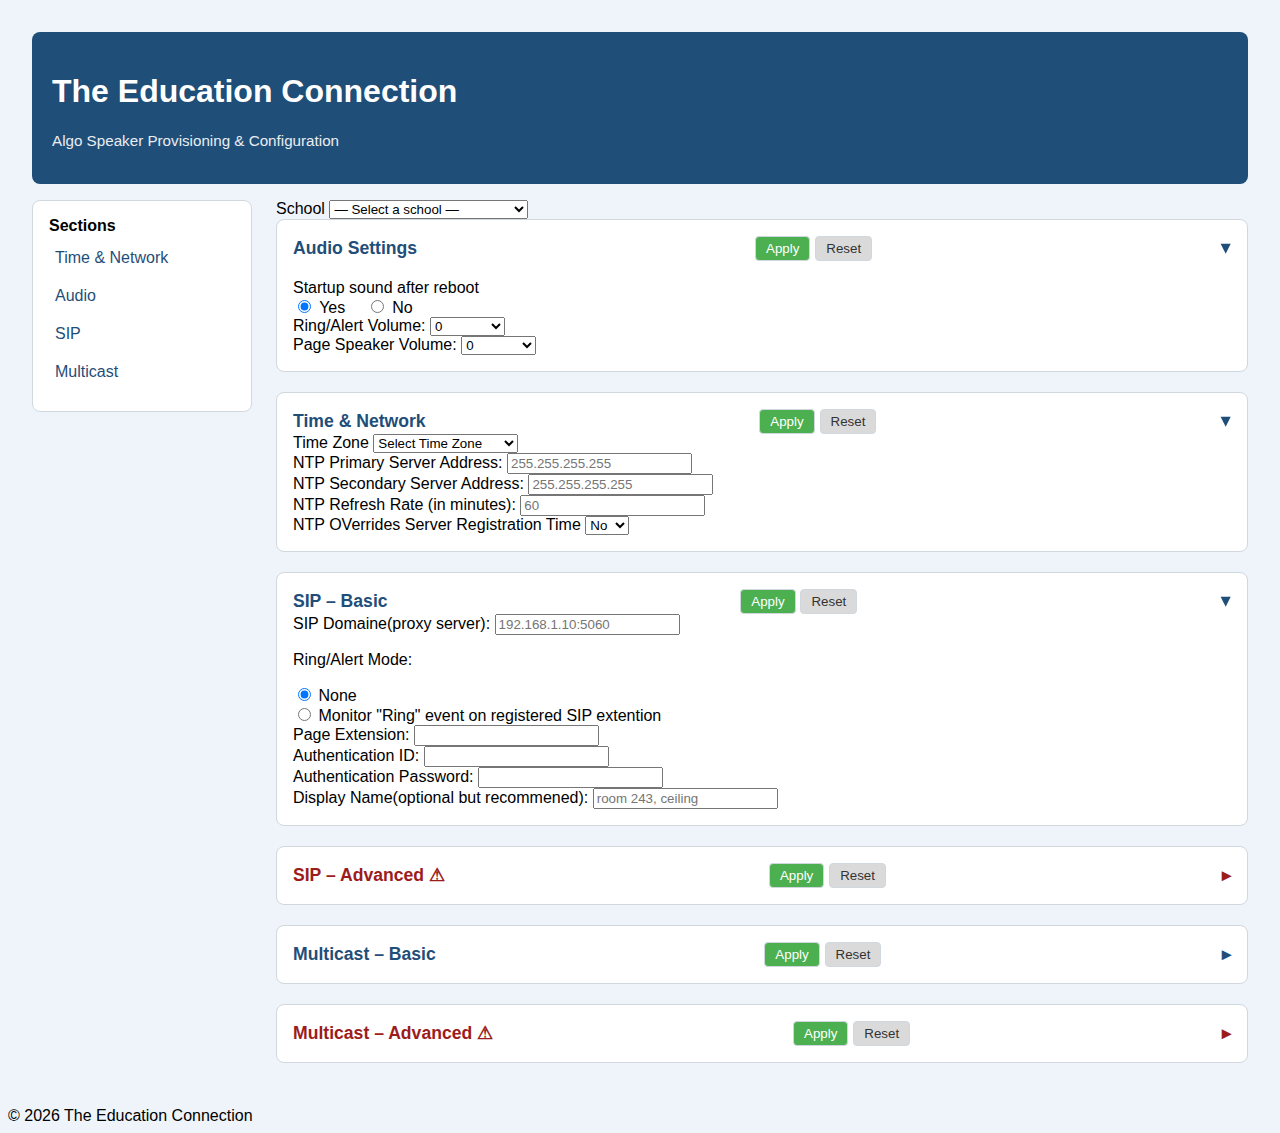
<file: mass-config-tool.html>
<!DOCTYPE html>
<html lang="en">

<head>
    <!--
        Author: Elm Jolley
        Date:  01.15.2026
        Filename: FrontEnd.html
    -->
    <meta charset="utf-8">
    <meta name="viewport" content="width=device-width, initial-scale=1.0">
    <title>Configuration Page</title>
    <link rel="stylesheet" href="css/base.css">
    <script src="js/respons.json" defer></script>

<body>
    <div class="page-wrapper">

        <header>
            <h1>The Education Connection</h1>
            <p class="subtitle">Algo Speaker Provisioning & Configuration</p>
        </header>

        <div class="layout">
            <nav class="sidebar">
                <strong>Sections</strong>
                <a href="#time">Time & Network</a>
                <a href="#audio">Audio</a>
                <a href="#sip">SIP</a>
                <a href="#multicast">Multicast</a>
            </nav>

            <main class="content">

                <div class="input-group">
                    <label for="schoolSelect">School</label>
                    <select id="schoolSelect" data-config-key="meta.school">
                        <option value="">— Select a school —</option>
                        <option value="north-high">TEC TEST</option>
                        <option value="south-middle">Boardman High School</option>
                        <option value="west-elementary">Boardman Intermedite School</option>
                    </select>
                </div>
                <!-- AUDIO -->
                <section id="audio" class="card">
                    <details open>
                        <summary>
                            Audio Settings
                            <div class="section-actions">
                                <button>Apply</button>
                                <button class="secondary">Reset</button>
                            </div>
                        </summary><br>
                        <div class="input-group">
                            <label>Startup sound after reboot</label>
                            <div>
                                <label>
                                    <input type="radio" name="startupTone" value="1" checked>
                                    Yes
                                </label>

                                <label style="margin-left: 16px;">
                                    <input type="radio" name="startupTone" value="0">
                                    No
                                </label>
                            </div>
                        </div>

                        <label for="audio-level">Ring/Alert Volume:</label>
                        <select id="audio-level" name="audio-level">
                            <option value="0">0</option>
                            <option value="1">1</option>
                            <option value="2">2</option>
                            <option value="3">3</option>
                            <option value="4">4</option>
                            <option value="5">5</option>
                            <option value="6">6</option>
                            <option value="7">7</option>
                            <option value="8">8</option>
                            <option value="9">9</option>
                            <option value="10">10 (Max)</option>
                            <option value="-5">-5</option>
                            <option value="-4">-4</option>
                            <option value="-3">-3</option>
                            <option value="-2">-2</option>
                            <option value="-1">-1</option>

                        </select><br>
                        <label for="audio-level">Page Speaker Volume:</label>
                        <select id="audio-level" name="Page-Speaker-volume">
                            <option value="0">0</option>
                            <option value="1">1</option>
                            <option value="2">2</option>
                            <option value="3">3</option>
                            <option value="4">4</option>
                            <option value="5">5</option>
                            <option value="6">6</option>
                            <option value="7">7</option>
                            <option value="8">8</option>
                            <option value="9">9</option>
                            <option value="10">10 (Max)</option>
                            <option value="-5">-5</option>
                            <option value="-4">-4</option>
                            <option value="-3">-3</option>
                            <option value="-2">-2</option>
                            <option value="-1">-1</option>
                        </select>
                    </details>
                </section>


                <!-- TIME / NETWORK -->
                <section id="time" class="card">
                    <details open>
                        <summary>
                            Time & Network
                            <div class="section-actions">
                                <button>Apply</button>
                                <button class="secondary">Reset</button>
                            </div>
                        </summary>

                        <label for="time" class="timezone">Time Zone</label>
                        <select>
                            <option value="unselected">Select Time Zone</option>
                            <option value="EST-Washington DC">EST-Washington DC</option>
                            <option value="CST-Chicago">CST-Chicago</option>
                            <option value="MST-Denver">MST-Denver</option>
                            <option value="PST-Los Angeles">PST-Los Angeles</option>
                            <option value="AKST-Anchorage">AKST-Anchorage</option>
                            <option value="HST-Honolulu">HST-Honolulu</option>
                        </select>
                        <div class="input-group">
                            <label for="ntp-server-primary">NTP Primary Server Address:</label>
                            <input type="text" id="ntp-server-primary" placeholder="255.255.255.255" required>
                        </div>
                        <div class="input-group">
                            <label for="ntp-server-secondary">NTP Secondary Server Address:</label>
                            <input type="text" id="ntp-server-secondary" placeholder="255.255.255.255" required>
                        </div>
                        <div class="input-group">
                            <label for="ntp-refresh-rate">NTP Refresh Rate (in minutes):</label>
                            <input type="text" id="ntp-refresh-rate" placeholder="60" required>
                        </div>
                        <label for="NTP-override" class="overrride">NTP OVerrides Server Registration Time</label>
                        <select id="NTP-override" name="NTP-override">
                            <option value="no">No</option>
                            <option value="yes">Yes</option>
                        </select>
                    </details>
                </section>



                <!-- SIP BASIC -->
                <section id="sip" class="card">
                    <details open>
                        <summary>
                            SIP – Basic
                            <div class="section-actions">
                                <button>Apply</button>
                                <button class="secondary">Reset</button>
                            </div>
                        </summary>

                        <div class="input-group">
                            <label for="SIP-Domaine">SIP Domaine(proxy server):</label>
                            <input type="text" id="SIP-Domaine" placeholder="192.168.1.10:5060" required>
                        </div>
                        <p>Ring/Alert Mode:</p>

                        <input type="radio" id="none" name="mode" value="none" checked>
                        <label for="none">None</label><br>

                        <input type="radio" id="monitor" name="mode" value="monitor">

                        <label for="monitor">Monitor "Ring" event on registered SIP extention</label><br>
                        <div class="input-group">
                            <label for="Page-Extention">Page Extension:</label>
                            <input type="text" id="Page-Extention" required>
                        </div>

                        <div class="input-group">
                            <label for="AUTH-ID">Authentication ID:</label>
                            <input type="text" id="AUTH-ID" required>
                        </div>
                        <div class="input-group">
                            <label for="AUTH-PASSWD">Authentication Password:</label>
                            <input type="text" id="AUTH-PASSWD" required>
                        </div>
                        <div class="input-group">
                            <label for="Display-name">Display Name(optional but recommened):</label>
                            <input type="text" id="Display-name" placeholder="room 243, ceiling">
                        </div>
                    </details>
                </section>

                <!-- SIP ADVANCED -->
                <section class="card advanced">
                    <details>
                        <summary>
                            SIP – Advanced ⚠
                            <div class="section-actions">
                                <button>Apply</button>
                                <button class="secondary">Reset</button>
                            </div>
                        </summary>

                        <label for="audio-level">Page Speaker Volume:</label>
                        <select id="audio-level" name="Page-Speaker-volume">
                            <option>Auto</option>
                            <option>UDP</option>
                            <option>TCP</option>
                            <option>TLS</option>
                        </select>
                        <p>SIPS Scheme:</p>

                        <input type="radio" value="enabled" checked>
                        <label for="none">Enabled</label><br>

                        <input type="radio" value="Disabled">
                        <label for="none">Disabled</label><br>



                        <p>Validate Server Certification:</p>

                        <input type="radio" value="enabled" checked>
                        <label for="none">Enabled</label><br>

                        <input type="radio" value="Disabled">
                        <label for="none">Disabled</label><br>

                        <p>SIP Outbound Support (RFC 5626):</p>

                        <input type="radio" value="enabled" checked>
                        <label for="none">Enabled</label><br>

                        <input type="radio" value="Disabled">
                        <label for="none">Disabled</label><br>
                        <br>
                        <div class="input-group">
                            <label>Outbound Proxy:</label>
                            <input type="text" id="" placeholder="optional">
                        </div>
                        <br>
                        <div class="input-group">
                            <label> Register Period (in seconds):</label>
                            <input type="text" id="" placeholder="3600 (default setting)">
                        </div>

                        <p>Rate Limit SIP Registration:</p>

                        <input type="radio" value="no limit" checked>
                        <label for="no limit">no limit</label><br>

                        <input type="radio" value="10">
                        <label for="10">10/sec</label><br>
                        <input type="radio" value="5">
                        <label for="5">5/sec</label><br>
                        <input type="radio" value="1">
                        <label for="1">1 per</label><br>

                        <p>wait for Successful Unregister:</p>

                        <input type="radio" value="enabled" checked>
                        <label for="none">Enabled</label><br>

                        <input type="radio" value="Disabled">
                        <label for="none">Disabled</label><br>
                    </details>
                </section>

                <!-- MULTICAST BASIC -->
                <section id="multicast" class="card">
                    <details>
                        <summary>
                            Multicast – Basic
                            <div class="section-actions">
                                <button>Apply</button>
                                <button class="secondary">Reset</button>
                            </div>
                        </summary>

                        <table>
                            <thead>
                                <tr>
                                    <th>Zone</th>
                                    <th>IP and Port</th>
                                    <th>Page Tone</th>
                                    <th>Volume</th>
                                    <th>Music Mode</th>
                                </tr>
                            </thead>
                            <tbody>
                                <tr>
                                    <td>Priority Call</td>
                                    <td><input type="text" placeholder="Server Address"></td>

                                    <td>
                                        <select>
                                            <option>Zone 1</option>
                                            <option>Zone 2</option>
                                        </select>
                                    </td>

                                    <td>
                                        <select>
                                            <option>0</option>
                                            <option>1</option>
                                            <option>2</option>
                                            <option>3</option>
                                            <option>4</option>
                                            <option>5</option>
                                            <option>6</option>
                                            <option>7</option>
                                            <option>8</option>
                                            <option>9</option>
                                            <option>10</option>
                                            <option>-1</option>
                                            <option>-2</option>
                                            <option>-3</option>
                                            <option>-4</option>
                                            <option>-5</option>

                                    </td>

                                    <td>
                                        <select>
                                            <option>DISABLED</option>
                                            <option>ENABLED</option>
                                        </select>
                                    </td>
                                </tr>
                                <tr>
                                    <td>All Call</td>
                                    <td><input type="text" placeholder="Server Address"></td>

                                    <td>
                                        <select>
                                            <option>Zone 1</option>
                                            <option>Zone 2</option>
                                        </select>
                                    </td>

                                    <td>
                                        <select>
                                            <option>0</option>
                                            <option>1</option>
                                            <option>2</option>
                                            <option>3</option>
                                            <option>4</option>
                                            <option>5</option>
                                            <option>6</option>
                                            <option>7</option>
                                            <option>8</option>
                                            <option>9</option>
                                            <option>10</option>
                                            <option>-1</option>
                                            <option>-2</option>
                                            <option>-3</option>
                                            <option>-4</option>
                                            <option>-5</option>

                                    </td>

                                    <td>
                                        <select>
                                            <option>DISABLED</option>
                                            <option>ENABLED</option>
                                        </select>
                                    </td>
                                </tr>
                                <tr>
                                    <td>Zone 1</td>
                                    <td><input type="text" placeholder="Server Address"></td>

                                    <td>
                                        <select>
                                            <option>None</option>
                                        </select>
                                    </td>

                                    <td>
                                        <select>
                                            <option>0</option>
                                            <option>1</option>
                                            <option>2</option>
                                            <option>3</option>
                                            <option>4</option>
                                            <option>5</option>
                                            <option>6</option>
                                            <option>7</option>
                                            <option>8</option>
                                            <option>9</option>
                                            <option>10</option>
                                            <option>-1</option>
                                            <option>-2</option>
                                            <option>-3</option>
                                            <option>-4</option>
                                            <option>-5</option>

                                    </td>

                                    <td>
                                        <select>
                                            <option>DISABLED</option>
                                            <option>ENABLED</option>
                                        </select>
                                    </td>
                                </tr>
                                <tr>
                                    <td>Zone 2</td>
                                    <td><input type="text" placeholder="Server Address"></td>

                                    <td>
                                        <select>
                                            <option>None</option>
                                        </select>
                                    </td>

                                    <td>
                                        <select>
                                            <option>0</option>
                                            <option>1</option>
                                            <option>2</option>
                                            <option>3</option>
                                            <option>4</option>
                                            <option>5</option>
                                            <option>6</option>
                                            <option>7</option>
                                            <option>8</option>
                                            <option>9</option>
                                            <option>10</option>
                                            <option>-1</option>
                                            <option>-2</option>
                                            <option>-3</option>
                                            <option>-4</option>
                                            <option>-5</option>
                                    </td>

                                    <td>
                                        <select>
                                            <option>DISABLED</option>
                                            <option>ENABLED</option>
                                        </select>
                                    </td>
                                </tr>
                                <tr>
                                    <td>Zone 3</td>
                                    <td><input type="text" placeholder="Server Address"></td>

                                    <td>
                                        <select>
                                            <option>None</option>
                                        </select>
                                    </td>

                                    <td>
                                        <select>
                                            <option>0</option>
                                            <option>1</option>
                                            <option>2</option>
                                            <option>3</option>
                                            <option>4</option>
                                            <option>5</option>
                                            <option>6</option>
                                            <option>7</option>
                                            <option>8</option>
                                            <option>9</option>
                                            <option>10</option>
                                            <option>-1</option>
                                            <option>-2</option>
                                            <option>-3</option>
                                            <option>-4</option>
                                            <option>-5</option>

                                    </td>

                                    <td>
                                        <select>
                                            <option>DISABLED</option>
                                            <option>ENABLED</option>
                                        </select>
                                    </td>
                                </tr>
                                <tr>
                                    <td>Zone 4</td>
                                    <td><input type="text" placeholder="Server Address"></td>

                                    <td>
                                        <select>
                                            <option>None</option>
                                        </select>
                                    </td>

                                    <td>
                                        <select>
                                            <option>0</option>
                                            <option>1</option>
                                            <option>2</option>
                                            <option>3</option>
                                            <option>4</option>
                                            <option>5</option>
                                            <option>6</option>
                                            <option>7</option>
                                            <option>8</option>
                                            <option>9</option>
                                            <option>10</option>
                                            <option>-1</option>
                                            <option>-2</option>
                                            <option>-3</option>
                                            <option>-4</option>
                                            <option>-5</option>

                                    </td>

                                    <td>
                                        <select>
                                            <option>DISABLED</option>
                                            <option>ENABLED</option>
                                        </select>
                                    </td>
                                </tr>
                                <tr>
                                    <td>Zone 5</td>
                                    <td><input type="text" placeholder="Server Address"></td>

                                    <td>
                                        <select>
                                            <option>None</option>
                                        </select>
                                    </td>

                                    <td>
                                        <select>
                                            <option>0</option>
                                            <option>1</option>
                                            <option>2</option>
                                            <option>3</option>
                                            <option>4</option>
                                            <option>5</option>
                                            <option>6</option>
                                            <option>7</option>
                                            <option>8</option>
                                            <option>9</option>
                                            <option>10</option>
                                            <option>-1</option>
                                            <option>-2</option>
                                            <option>-3</option>
                                            <option>-4</option>
                                            <option>-5</option>

                                    </td>

                                    <td>
                                        <select>
                                            <option>DISABLED</option>
                                            <option>ENABLED</option>
                                        </select>
                                    </td>
                                </tr>
                                <tr>
                                    <td>Zone 6</td>
                                    <td><input type="text" placeholder="Server Address"></td>

                                    <td>
                                        <select>
                                            <option>None</option>
                                        </select>
                                    </td>

                                    <td>
                                        <select>
                                            <option>0</option>
                                            <option>1</option>
                                            <option>2</option>
                                            <option>3</option>
                                            <option>4</option>
                                            <option>5</option>
                                            <option>6</option>
                                            <option>7</option>
                                            <option>8</option>
                                            <option>9</option>
                                            <option>10</option>
                                            <option>-1</option>
                                            <option>-2</option>
                                            <option>-3</option>
                                            <option>-4</option>
                                            <option>-5</option>
                                    </td>

                                    <td>
                                        <select>
                                            <option>DISABLED</option>
                                            <option>ENABLED</option>
                                        </select>
                                    </td>
                                </tr>
                                <tr>
                                    <td>Music</td>
                                    <td><input type="text" placeholder="Server Address"></td>

                                    <td>
                                        <select>
                                            <option>None</option>
                                        </select>
                                    </td>

                                    <td>
                                        <select>
                                            <option>0</option>
                                            <option>1</option>
                                            <option>2</option>
                                            <option>3</option>
                                            <option>4</option>
                                            <option>5</option>
                                            <option>6</option>
                                            <option>7</option>
                                            <option>8</option>
                                            <option>9</option>
                                            <option>10</option>
                                            <option>-1</option>
                                            <option>-2</option>
                                            <option>-3</option>
                                            <option>-4</option>
                                            <option>-5</option>

                                    </td>

                                    <td>
                                        <select>
                                            <option>DISABLED</option>
                                            <option>ENABLED</option>
                                        </select>
                                    </td>
                                </tr>

                            </tbody>
                        </table>

                </section>

                <!-- MULTICAST ADVANCED -->
                <section id="multicast-advanced" class="card advanced">
                    <details>
                        <summary>
                            Multicast – Advanced ⚠
                            <div class="section-actions">
                                <button>Apply</button>
                                <button class="secondary">Reset</button>
                            </div>
                        </summary>

                        <table>
                            <thead>
                                <tr>
                                    <th>Zone</th>
                                    <th>IP and Port</th>
                                    <th>Page Tone</th>
                                    <th>Volume</th>
                                    <th>Music Mode</th>
                                </tr>
                            </thead>
                            <td>Zone 10</td>
                            <td><input type="text" placeholder="Server Address"></td>
                            <td> <select>
                                    <option>None</option>
                                </select> </td>
                            <td> <select>
                                    <option>0</option>
                                    <option>1</option>
                                    <option>2</option>
                                    <option>3</option>
                                    <option>4</option>
                                    <option>5</option>
                                    <option>6</option>
                                    <option>7</option>
                                    <option>8</option>
                                    <option>9</option>
                                    <option>10</option>
                                    <option>-1</option>
                                    <option>-2</option>
                                    <option>-3</option>
                                    <option>-4</option>
                                    <option>-5</option>
                                </select> </td>
                            <td> <select>
                                    <option>DISABLED</option>
                                    <option>ENABLED</option>
                                </select> </td>
                            </tr>
                            <tr>
                                <td>Zone 11</td>
                                <td><input type="text" placeholder="Server Address"></td>
                                <td> <select>
                                        <option>None</option>
                                    </select> </td>
                                <td> <select>
                                        <option>0</option>
                                        <option>1</option>
                                        <option>2</option>
                                        <option>3</option>
                                        <option>4</option>
                                        <option>5</option>
                                        <option>6</option>
                                        <option>7</option>
                                        <option>8</option>
                                        <option>9</option>
                                        <option>10</option>
                                        <option>-1</option>
                                        <option>-2</option>
                                        <option>-3</option>
                                        <option>-4</option>
                                        <option>-5</option>
                                    </select> </td>
                                <td> <select>
                                        <option>DISABLED</option>
                                        <option>ENABLED</option>
                                    </select> </td>
                            </tr>
                            <tr>
                                <td>Zone 12</td>
                                <td><input type="text" placeholder="Server Address"></td>
                                <td> <select>
                                        <option>None</option>
                                    </select> </td>
                                <td> <select>
                                        <option>0</option>
                                        <option>1</option>
                                        <option>2</option>
                                        <option>3</option>
                                        <option>4</option>
                                        <option>5</option>
                                        <option>6</option>
                                        <option>7</option>
                                        <option>8</option>
                                        <option>9</option>
                                        <option>10</option>
                                        <option>-1</option>
                                        <option>-2</option>
                                        <option>-3</option>
                                        <option>-4</option>
                                        <option>-5</option>
                                    </select> </td>
                                <td> <select>
                                        <option>DISABLED</option>
                                        <option>ENABLED</option>
                                    </select> </td>
                            </tr>
                            <tr>
                                <td>Zone 13</td>
                                <td><input type="text" placeholder="Server Address"></td>
                                <td> <select>
                                        <option>None</option>
                                    </select> </td>
                                <td> <select>
                                        <option>0</option>
                                        <option>1</option>
                                        <option>2</option>
                                        <option>3</option>
                                        <option>4</option>
                                        <option>5</option>
                                        <option>6</option>
                                        <option>7</option>
                                        <option>8</option>
                                        <option>9</option>
                                        <option>10</option>
                                        <option>-1</option>
                                        <option>-2</option>
                                        <option>-3</option>
                                        <option>-4</option>
                                        <option>-5</option>
                                    </select> </td>
                                <td> <select>
                                        <option>DISABLED</option>
                                        <option>ENABLED</option>
                                    </select> </td>
                            </tr>
                            <tr>
                                <td>Zone 14</td>
                                <td><input type="text" placeholder="Server Address"></td>
                                <td> <select>
                                        <option>None</option>
                                    </select> </td>
                                <td> <select>
                                        <option>0</option>
                                        <option>1</option>
                                        <option>2</option>
                                        <option>3</option>
                                        <option>4</option>
                                        <option>5</option>
                                        <option>6</option>
                                        <option>7</option>
                                        <option>8</option>
                                        <option>9</option>
                                        <option>10</option>
                                        <option>-1</option>
                                        <option>-2</option>
                                        <option>-3</option>
                                        <option>-4</option>
                                        <option>-5</option>
                                    </select> </td>
                                <td> <select>
                                        <option>DISABLED</option>
                                        <option>ENABLED</option>
                                    </select> </td>
                            </tr>
                            <tr>
                                <td>Zone 15</td>
                                <td><input type="text" placeholder="Server Address"></td>
                                <td> <select>
                                        <option>None</option>
                                    </select> </td>
                                <td> <select>
                                        <option>0</option>
                                        <option>1</option>
                                        <option>2</option>
                                        <option>3</option>
                                        <option>4</option>
                                        <option>5</option>
                                        <option>6</option>
                                        <option>7</option>
                                        <option>8</option>
                                        <option>9</option>
                                        <option>10</option>
                                        <option>-1</option>
                                        <option>-2</option>
                                        <option>-3</option>
                                        <option>-4</option>
                                        <option>-5</option>
                                    </select> </td>
                                <td> <select>
                                        <option>DISABLED</option>
                                        <option>ENABLED</option>
                                    </select> </td>
                            </tr>
                            <tr>
                                <td>Zone 16</td>
                                <td><input type="text" placeholder="Server Address"></td>
                                <td> <select>
                                        <option>None</option>
                                    </select> </td>
                                <td> <select>
                                        <option>0</option>
                                        <option>1</option>
                                        <option>2</option>
                                        <option>3</option>
                                        <option>4</option>
                                        <option>5</option>
                                        <option>6</option>
                                        <option>7</option>
                                        <option>8</option>
                                        <option>9</option>
                                        <option>10</option>
                                        <option>-1</option>
                                        <option>-2</option>
                                        <option>-3</option>
                                        <option>-4</option>
                                        <option>-5</option>
                                    </select> </td>
                                <td> <select>
                                        <option>DISABLED</option>
                                        <option>ENABLED</option>
                                    </select> </td>
                            </tr>
                            <tr>
                                <td>Zone 17</td>
                                <td><input type="text" placeholder="Server Address"></td>
                                <td> <select>
                                        <option>None</option>
                                    </select> </td>
                                <td> <select>
                                        <option>0</option>
                                        <option>1</option>
                                        <option>2</option>
                                        <option>3</option>
                                        <option>4</option>
                                        <option>5</option>
                                        <option>6</option>
                                        <option>7</option>
                                        <option>8</option>
                                        <option>9</option>
                                        <option>10</option>
                                        <option>-1</option>
                                        <option>-2</option>
                                        <option>-3</option>
                                        <option>-4</option>
                                        <option>-5</option>
                                    </select> </td>
                                <td> <select>
                                        <option>DISABLED</option>
                                        <option>ENABLED</option>
                                    </select> </td>
                            </tr>
                            <tr>
                                <td>Zone 18</td>
                                <td><input type="text" placeholder="Server Address"></td>
                                <td> <select>
                                        <option>None</option>
                                    </select> </td>
                                <td> <select>
                                        <option>0</option>
                                        <option>1</option>
                                        <option>2</option>
                                        <option>3</option>
                                        <option>4</option>
                                        <option>5</option>
                                        <option>6</option>
                                        <option>7</option>
                                        <option>8</option>
                                        <option>9</option>
                                        <option>10</option>
                                        <option>-1</option>
                                        <option>-2</option>
                                        <option>-3</option>
                                        <option>-4</option>
                                        <option>-5</option>
                                    </select> </td>
                                <td> <select>
                                        <option>DISABLED</option>
                                        <option>ENABLED</option>
                                    </select> </td>
                            </tr>
                            <tr>
                                <td>Zone 19</td>
                                <td><input type="text" placeholder="Server Address"></td>
                                <td> <select>
                                        <option>None</option>
                                    </select> </td>
                                <td> <select>
                                        <option>0</option>
                                        <option>1</option>
                                        <option>2</option>
                                        <option>3</option>
                                        <option>4</option>
                                        <option>5</option>
                                        <option>6</option>
                                        <option>7</option>
                                        <option>8</option>
                                        <option>9</option>
                                        <option>10</option>
                                        <option>-1</option>
                                        <option>-2</option>
                                        <option>-3</option>
                                        <option>-4</option>
                                        <option>-5</option>
                                    </select> </td>
                                <td> <select>
                                        <option>DISABLED</option>
                                        <option>ENABLED</option>
                                    </select> </td>
                            </tr>
                            <tr>
                                <td>Zone 20</td>
                                <td><input type="text" placeholder="Server Address"></td>
                                <td> <select>
                                        <option>None</option>
                                    </select> </td>
                                <td> <select>
                                        <option>0</option>
                                        <option>1</option>
                                        <option>2</option>
                                        <option>3</option>
                                        <option>4</option>
                                        <option>5</option>
                                        <option>6</option>
                                        <option>7</option>
                                        <option>8</option>
                                        <option>9</option>
                                        <option>10</option>
                                        <option>-1</option>
                                        <option>-2</option>
                                        <option>-3</option>
                                        <option>-4</option>
                                        <option>-5</option>
                                    </select> </td>
                                <td> <select>
                                        <option>DISABLED</option>
                                        <option>ENABLED</option>
                                    </select> </td>
                            </tr>
                            <tr>
                                <td>Zone 21</td>
                                <td><input type="text" placeholder="Server Address"></td>
                                <td> <select>
                                        <option>None</option>
                                    </select> </td>
                                <td> <select>
                                        <option>0</option>
                                        <option>1</option>
                                        <option>2</option>
                                        <option>3</option>
                                        <option>4</option>
                                        <option>5</option>
                                        <option>6</option>
                                        <option>7</option>
                                        <option>8</option>
                                        <option>9</option>
                                        <option>10</option>
                                        <option>-1</option>
                                        <option>-2</option>
                                        <option>-3</option>
                                        <option>-4</option>
                                        <option>-5</option>
                                    </select> </td>
                                <td> <select>
                                        <option>DISABLED</option>
                                        <option>ENABLED</option>
                                    </select> </td>
                            </tr>
                            <tr>
                                <td>Zone 22</td>
                                <td><input type="text" placeholder="Server Address"></td>
                                <td> <select>
                                        <option>None</option>
                                    </select> </td>
                                <td> <select>
                                        <option>0</option>
                                        <option>1</option>
                                        <option>2</option>
                                        <option>3</option>
                                        <option>4</option>
                                        <option>5</option>
                                        <option>6</option>
                                        <option>7</option>
                                        <option>8</option>
                                        <option>9</option>
                                        <option>10</option>
                                        <option>-1</option>
                                        <option>-2</option>
                                        <option>-3</option>
                                        <option>-4</option>
                                        <option>-5</option>
                                    </select> </td>
                                <td> <select>
                                        <option>DISABLED</option>
                                        <option>ENABLED</option>
                                    </select> </td>
                            </tr>
                            <tr>
                                <td>Zone 23</td>
                                <td><input type="text" placeholder="Server Address"></td>
                                <td> <select>
                                        <option>None</option>
                                    </select> </td>
                                <td> <select>
                                        <option>0</option>
                                        <option>1</option>
                                        <option>2</option>
                                        <option>3</option>
                                        <option>4</option>
                                        <option>5</option>
                                        <option>6</option>
                                        <option>7</option>
                                        <option>8</option>
                                        <option>9</option>
                                        <option>10</option>
                                        <option>-1</option>
                                        <option>-2</option>
                                        <option>-3</option>
                                        <option>-4</option>
                                        <option>-5</option>
                                    </select> </td>
                                <td> <select>
                                        <option>DISABLED</option>
                                        <option>ENABLED</option>
                                    </select> </td>
                            </tr>
                            <tr>
                                <td>Zone 24</td>
                                <td><input type="text" placeholder="Server Address"></td>
                                <td> <select>
                                        <option>None</option>
                                    </select> </td>
                                <td> <select>
                                        <option>0</option>
                                        <option>1</option>
                                        <option>2</option>
                                        <option>3</option>
                                        <option>4</option>
                                        <option>5</option>
                                        <option>6</option>
                                        <option>7</option>
                                        <option>8</option>
                                        <option>9</option>
                                        <option>10</option>
                                        <option>-1</option>
                                        <option>-2</option>
                                        <option>-3</option>
                                        <option>-4</option>
                                        <option>-5</option>
                                    </select> </td>
                                <td> <select>
                                        <option>DISABLED</option>
                                        <option>ENABLED</option>
                                    </select> </td>
                            </tr>
                            <tr>
                                <td>Zone 25</td>
                                <td><input type="text" placeholder="Server Address"></td>
                                <td> <select>
                                        <option>None</option>
                                    </select> </td>
                                <td> <select>
                                        <option>0</option>
                                        <option>1</option>
                                        <option>2</option>
                                        <option>3</option>
                                        <option>4</option>
                                        <option>5</option>
                                        <option>6</option>
                                        <option>7</option>
                                        <option>8</option>
                                        <option>9</option>
                                        <option>10</option>
                                        <option>-1</option>
                                        <option>-2</option>
                                        <option>-3</option>
                                        <option>-4</option>
                                        <option>-5</option>
                                    </select> </td>
                                <td> <select>
                                        <option>DISABLED</option>
                                        <option>ENABLED</option>
                                    </select> </td>
                            </tr>
                            <tr>
                                <td>Zone 26</td>
                                <td><input type="text" placeholder="Server Address"></td>
                                <td> <select>
                                        <option>None</option>
                                    </select> </td>
                                <td> <select>
                                        <option>0</option>
                                        <option>1</option>
                                        <option>2</option>
                                        <option>3</option>
                                        <option>4</option>
                                        <option>5</option>
                                        <option>6</option>
                                        <option>7</option>
                                        <option>8</option>
                                        <option>9</option>
                                        <option>10</option>
                                        <option>-1</option>
                                        <option>-2</option>
                                        <option>-3</option>
                                        <option>-4</option>
                                        <option>-5</option>
                                    </select> </td>
                                <td> <select>
                                        <option>DISABLED</option>
                                        <option>ENABLED</option>
                                    </select> </td>
                            </tr>
                            <tr>
                                <td>Zone 27</td>
                                <td><input type="text" placeholder="Server Address"></td>
                                <td> <select>
                                        <option>None</option>
                                    </select> </td>
                                <td> <select>
                                        <option>0</option>
                                        <option>1</option>
                                        <option>2</option>
                                        <option>3</option>
                                        <option>4</option>
                                        <option>5</option>
                                        <option>6</option>
                                        <option>7</option>
                                        <option>8</option>
                                        <option>9</option>
                                        <option>10</option>
                                        <option>-1</option>
                                        <option>-2</option>
                                        <option>-3</option>
                                        <option>-4</option>
                                        <option>-5</option>
                                    </select> </td>
                                <td> <select>
                                        <option>DISABLED</option>
                                        <option>ENABLED</option>
                                    </select> </td>
                            </tr>
                            <tr>
                                <td>Zone 28</td>
                                <td><input type="text" placeholder="Server Address"></td>
                                <td> <select>
                                        <option>None</option>
                                    </select> </td>
                                <td> <select>
                                        <option>0</option>
                                        <option>1</option>
                                        <option>2</option>
                                        <option>3</option>
                                        <option>4</option>
                                        <option>5</option>
                                        <option>6</option>
                                        <option>7</option>
                                        <option>8</option>
                                        <option>9</option>
                                        <option>10</option>
                                        <option>-1</option>
                                        <option>-2</option>
                                        <option>-3</option>
                                        <option>-4</option>
                                        <option>-5</option>
                                    </select> </td>
                                <td> <select>
                                        <option>DISABLED</option>
                                        <option>ENABLED</option>
                                    </select> </td>
                            </tr>
                            <tr>
                                <td>Zone 29</td>
                                <td><input type="text" placeholder="Server Address"></td>
                                <td> <select>
                                        <option>None</option>
                                    </select> </td>
                                <td> <select>
                                        <option>0</option>
                                        <option>1</option>
                                        <option>2</option>
                                        <option>3</option>
                                        <option>4</option>
                                        <option>5</option>
                                        <option>6</option>
                                        <option>7</option>
                                        <option>8</option>
                                        <option>9</option>
                                        <option>10</option>
                                        <option>-1</option>
                                        <option>-2</option>
                                        <option>-3</option>
                                        <option>-4</option>
                                        <option>-5</option>
                                    </select> </td>
                                <td> <select>
                                        <option>DISABLED</option>
                                        <option>ENABLED</option>
                                    </select> </td>
                            </tr>
                            <tr>
                                <td>Zone 30</td>
                                <td><input type="text" placeholder="Server Address"></td>
                                <td> <select>
                                        <option>None</option>
                                    </select> </td>
                                <td> <select>
                                        <option>0</option>
                                        <option>1</option>
                                        <option>2</option>
                                        <option>3</option>
                                        <option>4</option>
                                        <option>5</option>
                                        <option>6</option>
                                        <option>7</option>
                                        <option>8</option>
                                        <option>9</option>
                                        <option>10</option>
                                        <option>-1</option>
                                        <option>-2</option>
                                        <option>-3</option>
                                        <option>-4</option>
                                        <option>-5</option>
                                    </select> </td>
                                <td> <select>
                                        <option>DISABLED</option>
                                        <option>ENABLED</option>
                                    </select> </td>
                            </tr>
                            <tr>
                                <td>Zone 31</td>
                                <td><input type="text" placeholder="Server Address"></td>
                                <td> <select>
                                        <option>None</option>
                                    </select> </td>
                                <td> <select>
                                        <option>0</option>
                                        <option>1</option>
                                        <option>2</option>
                                        <option>3</option>
                                        <option>4</option>
                                        <option>5</option>
                                        <option>6</option>
                                        <option>7</option>
                                        <option>8</option>
                                        <option>9</option>
                                        <option>10</option>
                                        <option>-1</option>
                                        <option>-2</option>
                                        <option>-3</option>
                                        <option>-4</option>
                                        <option>-5</option>
                                    </select> </td>
                                <td> <select>
                                        <option>DISABLED</option>
                                        <option>ENABLED</option>
                                    </select> </td>
                            </tr>
                            <tr>
                                <td>Zone 32</td>
                                <td><input type="text" placeholder="Server Address"></td>
                                <td> <select>
                                        <option>None</option>
                                    </select> </td>
                                <td> <select>
                                        <option>0</option>
                                        <option>1</option>
                                        <option>2</option>
                                        <option>3</option>
                                        <option>4</option>
                                        <option>5</option>
                                        <option>6</option>
                                        <option>7</option>
                                        <option>8</option>
                                        <option>9</option>
                                        <option>10</option>
                                        <option>-1</option>
                                        <option>-2</option>
                                        <option>-3</option>
                                        <option>-4</option>
                                        <option>-5</option>
                                    </select> </td>
                                <td> <select>
                                        <option>DISABLED</option>
                                        <option>ENABLED</option>
                                    </select> </td>
                            </tr>
                            <tr>
                                <td>Zone 33</td>
                                <td><input type="text" placeholder="Server Address"></td>
                                <td> <select>
                                        <option>None</option>
                                    </select> </td>
                                <td> <select>
                                        <option>0</option>
                                        <option>1</option>
                                        <option>2</option>
                                        <option>3</option>
                                        <option>4</option>
                                        <option>5</option>
                                        <option>6</option>
                                        <option>7</option>
                                        <option>8</option>
                                        <option>9</option>
                                        <option>10</option>
                                        <option>-1</option>
                                        <option>-2</option>
                                        <option>-3</option>
                                        <option>-4</option>
                                        <option>-5</option>
                                    </select> </td>
                                <td> <select>
                                        <option>DISABLED</option>
                                        <option>ENABLED</option>
                                    </select> </td>
                            </tr>
                            <tr>
                                <td>Zone 34</td>
                                <td><input type="text" placeholder="Server Address"></td>
                                <td> <select>
                                        <option>None</option>
                                    </select> </td>
                                <td> <select>
                                        <option>0</option>
                                        <option>1</option>
                                        <option>2</option>
                                        <option>3</option>
                                        <option>4</option>
                                        <option>5</option>
                                        <option>6</option>
                                        <option>7</option>
                                        <option>8</option>
                                        <option>9</option>
                                        <option>10</option>
                                        <option>-1</option>
                                        <option>-2</option>
                                        <option>-3</option>
                                        <option>-4</option>
                                        <option>-5</option>
                                    </select> </td>
                                <td> <select>
                                        <option>DISABLED</option>
                                        <option>ENABLED</option>
                                    </select> </td>
                            </tr>
                            <tr>
                                <td>Zone 35</td>
                                <td><input type="text" placeholder="Server Address"></td>
                                <td> <select>
                                        <option>None</option>
                                    </select> </td>
                                <td> <select>
                                        <option>0</option>
                                        <option>1</option>
                                        <option>2</option>
                                        <option>3</option>
                                        <option>4</option>
                                        <option>5</option>
                                        <option>6</option>
                                        <option>7</option>
                                        <option>8</option>
                                        <option>9</option>
                                        <option>10</option>
                                        <option>-1</option>
                                        <option>-2</option>
                                        <option>-3</option>
                                        <option>-4</option>
                                        <option>-5</option>
                                    </select> </td>
                                <td> <select>
                                        <option>DISABLED</option>
                                        <option>ENABLED</option>
                                    </select> </td>
                            </tr>
                            <tr>
                                <td>Zone 36</td>
                                <td><input type="text" placeholder="Server Address"></td>
                                <td> <select>
                                        <option>None</option>
                                    </select> </td>
                                <td> <select>
                                        <option>0</option>
                                        <option>1</option>
                                        <option>2</option>
                                        <option>3</option>
                                        <option>4</option>
                                        <option>5</option>
                                        <option>6</option>
                                        <option>7</option>
                                        <option>8</option>
                                        <option>9</option>
                                        <option>10</option>
                                        <option>-1</option>
                                        <option>-2</option>
                                        <option>-3</option>
                                        <option>-4</option>
                                        <option>-5</option>
                                    </select> </td>
                                <td> <select>
                                        <option>DISABLED</option>
                                        <option>ENABLED</option>
                                    </select> </td>
                            </tr>
                            <tr>
                                <td>Zone 37</td>
                                <td><input type="text" placeholder="Server Address"></td>
                                <td> <select>
                                        <option>None</option>
                                    </select> </td>
                                <td> <select>
                                        <option>0</option>
                                        <option>1</option>
                                        <option>2</option>
                                        <option>3</option>
                                        <option>4</option>
                                        <option>5</option>
                                        <option>6</option>
                                        <option>7</option>
                                        <option>8</option>
                                        <option>9</option>
                                        <option>10</option>
                                        <option>-1</option>
                                        <option>-2</option>
                                        <option>-3</option>
                                        <option>-4</option>
                                        <option>-5</option>
                                    </select> </td>
                                <td> <select>
                                        <option>DISABLED</option>
                                        <option>ENABLED</option>
                                    </select> </td>
                            </tr>
                            <tr>
                                <td>Zone 38</td>
                                <td><input type="text" placeholder="Server Address"></td>
                                <td> <select>
                                        <option>None</option>
                                    </select> </td>
                                <td> <select>
                                        <option>0</option>
                                        <option>1</option>
                                        <option>2</option>
                                        <option>3</option>
                                        <option>4</option>
                                        <option>5</option>
                                        <option>6</option>
                                        <option>7</option>
                                        <option>8</option>
                                        <option>9</option>
                                        <option>10</option>
                                        <option>-1</option>
                                        <option>-2</option>
                                        <option>-3</option>
                                        <option>-4</option>
                                        <option>-5</option>
                                    </select> </td>
                                <td> <select>
                                        <option>DISABLED</option>
                                        <option>ENABLED</option>
                                    </select> </td>
                            </tr>
                            <tr>
                                <td>Zone 39</td>
                                <td><input type="text" placeholder="Server Address"></td>
                                <td> <select>
                                        <option>None</option>
                                    </select> </td>
                                <td> <select>
                                        <option>0</option>
                                        <option>1</option>
                                        <option>2</option>
                                        <option>3</option>
                                        <option>4</option>
                                        <option>5</option>
                                        <option>6</option>
                                        <option>7</option>
                                        <option>8</option>
                                        <option>9</option>
                                        <option>10</option>
                                        <option>-1</option>
                                        <option>-2</option>
                                        <option>-3</option>
                                        <option>-4</option>
                                        <option>-5</option>
                                    </select> </td>
                                <td> <select>
                                        <option>DISABLED</option>
                                        <option>ENABLED</option>
                                    </select> </td>
                            </tr>
                            <tr>
                                <td>Zone 40</td>
                                <td><input type="text" placeholder="Server Address"></td>
                                <td> <select>
                                        <option>None</option>
                                    </select> </td>
                                <td> <select>
                                        <option>0</option>
                                        <option>1</option>
                                        <option>2</option>
                                        <option>3</option>
                                        <option>4</option>
                                        <option>5</option>
                                        <option>6</option>
                                        <option>7</option>
                                        <option>8</option>
                                        <option>9</option>
                                        <option>10</option>
                                        <option>-1</option>
                                        <option>-2</option>
                                        <option>-3</option>
                                        <option>-4</option>
                                        <option>-5</option>
                                    </select> </td>
                                <td> <select>
                                        <option>DISABLED</option>
                                        <option>ENABLED</option>
                                    </select> </td>
                            </tr>
                            <tr>
                                <td>Zone 41</td>
                                <td><input type="text" placeholder="Server Address"></td>
                                <td> <select>
                                        <option>None</option>
                                    </select> </td>
                                <td> <select>
                                        <option>0</option>
                                        <option>1</option>
                                        <option>2</option>
                                        <option>3</option>
                                        <option>4</option>
                                        <option>5</option>
                                        <option>6</option>
                                        <option>7</option>
                                        <option>8</option>
                                        <option>9</option>
                                        <option>10</option>
                                        <option>-1</option>
                                        <option>-2</option>
                                        <option>-3</option>
                                        <option>-4</option>
                                        <option>-5</option>
                                    </select> </td>
                                <td> <select>
                                        <option>DISABLED</option>
                                        <option>ENABLED</option>
                                    </select> </td>
                            </tr>
                            <tr>
                                <td>Zone 42</td>
                                <td><input type="text" placeholder="Server Address"></td>
                                <td> <select>
                                        <option>None</option>
                                    </select> </td>
                                <td> <select>
                                        <option>0</option>
                                        <option>1</option>
                                        <option>2</option>
                                        <option>3</option>
                                        <option>4</option>
                                        <option>5</option>
                                        <option>6</option>
                                        <option>7</option>
                                        <option>8</option>
                                        <option>9</option>
                                        <option>10</option>
                                        <option>-1</option>
                                        <option>-2</option>
                                        <option>-3</option>
                                        <option>-4</option>
                                        <option>-5</option>
                                    </select> </td>
                                <td> <select>
                                        <option>DISABLED</option>
                                        <option>ENABLED</option>
                                    </select> </td>
                            </tr>
                            <tr>
                                <td>Zone 43</td>
                                <td><input type="text" placeholder="Server Address"></td>
                                <td> <select>
                                        <option>None</option>
                                    </select> </td>
                                <td> <select>
                                        <option>0</option>
                                        <option>1</option>
                                        <option>2</option>
                                        <option>3</option>
                                        <option>4</option>
                                        <option>5</option>
                                        <option>6</option>
                                        <option>7</option>
                                        <option>8</option>
                                        <option>9</option>
                                        <option>10</option>
                                        <option>-1</option>
                                        <option>-2</option>
                                        <option>-3</option>
                                        <option>-4</option>
                                        <option>-5</option>
                                    </select> </td>
                                <td> <select>
                                        <option>DISABLED</option>
                                        <option>ENABLED</option>
                                    </select> </td>
                            </tr>
                            <tr>
                                <td>Zone 44</td>
                                <td><input type="text" placeholder="Server Address"></td>
                                <td> <select>
                                        <option>None</option>
                                    </select> </td>
                                <td> <select>
                                        <option>0</option>
                                        <option>1</option>
                                        <option>2</option>
                                        <option>3</option>
                                        <option>4</option>
                                        <option>5</option>
                                        <option>6</option>
                                        <option>7</option>
                                        <option>8</option>
                                        <option>9</option>
                                        <option>10</option>
                                        <option>-1</option>
                                        <option>-2</option>
                                        <option>-3</option>
                                        <option>-4</option>
                                        <option>-5</option>
                                    </select> </td>
                                <td> <select>
                                        <option>DISABLED</option>
                                        <option>ENABLED</option>
                                    </select> </td>
                            </tr>
                            <tr>
                                <td>Zone 45</td>
                                <td><input type="text" placeholder="Server Address"></td>
                                <td> <select>
                                        <option>None</option>
                                    </select> </td>
                                <td> <select>
                                        <option>10</option>
                                        <option>0</option>
                                        <option>1</option>
                                        <option>2</option>
                                        <option>3</option>
                                        <option>4</option>
                                        <option>5</option>
                                        <option>6</option>
                                        <option>7</option>
                                        <option>8</option>
                                        <option>9</option>
                                        <option>10</option>
                                        <option>-1</option>
                                        <option>-2</option>
                                        <option>-3</option>
                                        <option>-4</option>
                                        <option>-5</option>
                                    </select> </td>
                                <td> <select>
                                        <option>DISABLED</option>
                                        <option>ENABLED</option>
                                    </select> </td>
                            </tr>
                            <tr>
                                <td>Zone 46</td>
                                <td><input type="text" placeholder="Server Address"></td>
                                <td> <select>
                                        <option>None</option>
                                    </select> </td>
                                <td> <select>
                                        <option>0</option>
                                        <option>1</option>
                                        <option>2</option>
                                        <option>3</option>
                                        <option>4</option>
                                        <option>5</option>
                                        <option>6</option>
                                        <option>7</option>
                                        <option>8</option>
                                        <option>9</option>
                                        <option>10</option>
                                        <option>-1</option>
                                        <option>-2</option>
                                        <option>-3</option>
                                        <option>-4</option>
                                        <option>-5</option>
                                    </select> </td>
                                <td> <select>
                                        <option>DISABLED</option>
                                        <option>ENABLED</option>
                                    </select> </td>
                            </tr>
                            <tr>
                                <td>Zone 47</td>
                                <td><input type="text" placeholder="Server Address"></td>
                                <td> <select>
                                        <option>None</option>
                                    </select> </td>
                                <td> <select>
                                        <option>0</option>
                                        <option>1</option>
                                        <option>2</option>
                                        <option>3</option>
                                        <option>4</option>
                                        <option>5</option>
                                        <option>6</option>
                                        <option>7</option>
                                        <option>8</option>
                                        <option>9</option>
                                        <option>10</option>
                                        <option>-1</option>
                                        <option>-2</option>
                                        <option>-3</option>
                                        <option>-4</option>
                                        <option>-5</option>
                                    </select> </td>
                                <td> <select>
                                        <option>DISABLED</option>
                                        <option>ENABLED</option>
                                    </select> </td>
                            </tr>
                            <tr>
                                <td>Zone 48</td>
                                <td><input type="text" placeholder="Server Address"></td>
                                <td> <select>
                                        <option>None</option>
                                    </select> </td>
                                <td> <select>
                                        <option>0</option>
                                        <option>1</option>
                                        <option>2</option>
                                        <option>3</option>
                                        <option>4</option>
                                        <option>5</option>
                                        <option>6</option>
                                        <option>7</option>
                                        <option>8</option>
                                        <option>9</option>
                                        <option>10</option>
                                        <option>-1</option>
                                        <option>-2</option>
                                        <option>-3</option>
                                        <option>-4</option>
                                        <option>-5</option>
                                    </select> </td>
                                <td> <select>
                                        <option>DISABLED</option>
                                        <option>ENABLED</option>
                                    </select> </td>
                            </tr>
                            <tr>
                                <td>Zone 49</td>
                                <td><input type="text" placeholder="Server Address"></td>
                                <td> <select>
                                        <option>None</option>
                                    </select> </td>
                                <td> <select>
                                        <option>0</option>
                                        <option>1</option>
                                        <option>2</option>
                                        <option>3</option>
                                        <option>4</option>
                                        <option>5</option>
                                        <option>6</option>
                                        <option>7</option>
                                        <option>8</option>
                                        <option>9</option>
                                        <option>10</option>
                                        <option>-1</option>
                                        <option>-2</option>
                                        <option>-3</option>
                                        <option>-4</option>
                                        <option>-5</option>
                                    </select> </td>
                                <td> <select>
                                        <option>DISABLED</option>
                                        <option>ENABLED</option>
                                    </select> </td>
                            </tr>
                            <tr>
                                <td>Zone 50</td>
                                <td><input type="text" placeholder="Server Address"></td>
                                <td> <select>
                                        <option>None</option>
                                    </select> </td>
                                <td> <select>
                                        <option>0</option>
                                        <option>1</option>
                                        <option>2</option>
                                        <option>3</option>
                                        <option>4</option>
                                        <option>5</option>
                                        <option>6</option>
                                        <option>7</option>
                                        <option>8</option>
                                        <option>9</option>
                                        <option>10</option>
                                        <option>-1</option>
                                        <option>-2</option>
                                        <option>-3</option>
                                        <option>-4</option>
                                        <option>-5</option>
                                    </select> </td>
                                <td> <select>
                                        <option>DISABLED</option>
                                        <option>ENABLED</option>
                                    </select> </td>
                            </tr>

                            <tbody>
                            </tbody>
                        </table>
                    </details>
                </section>

            </main>
        </div>
    </div>

    <div class="footer">
        <div class="footer-content">
            <span>© 2026 The Education Connection</span>
        </div>
    </div>
</body>

</html>
</file>
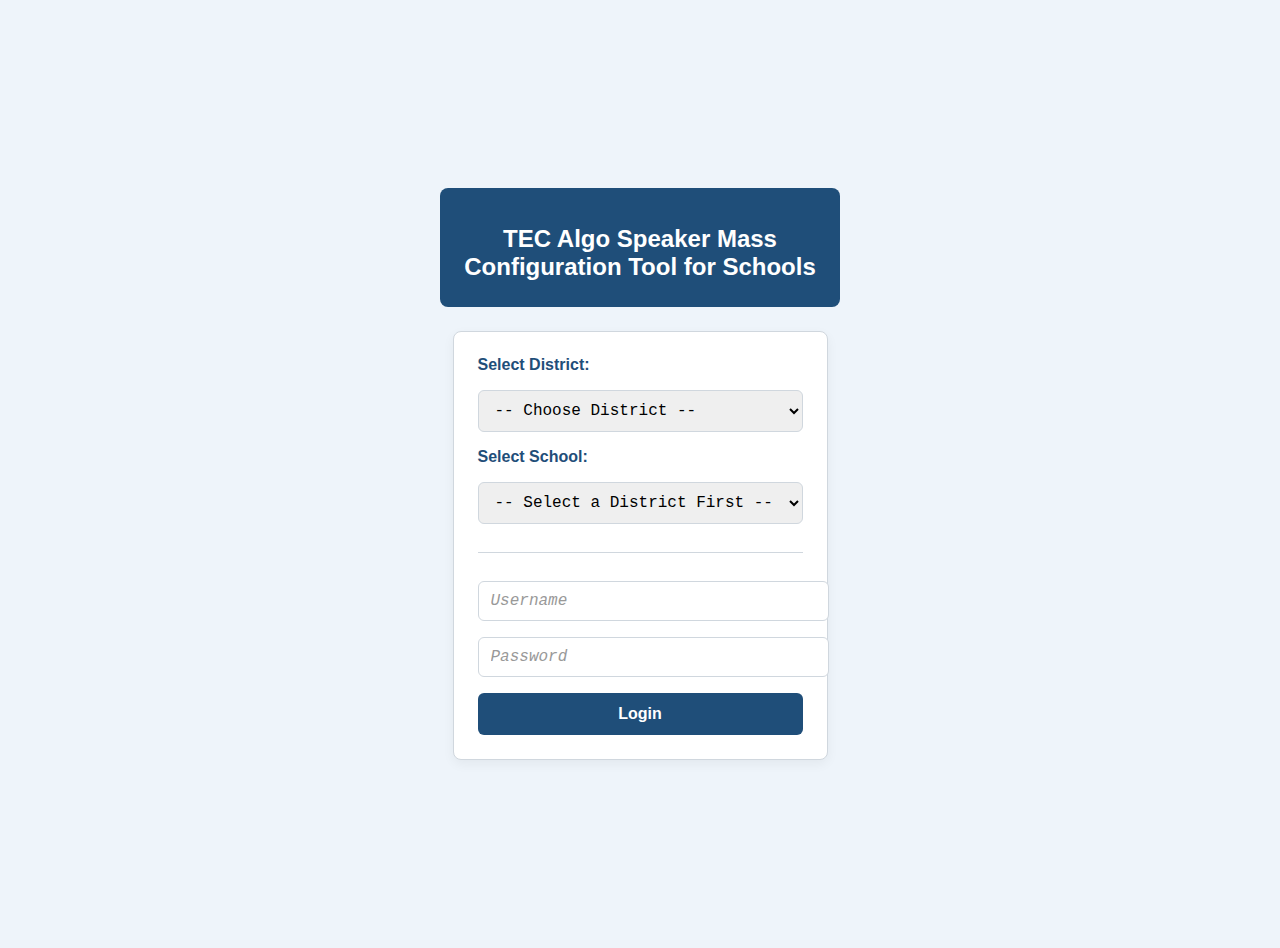
<file: public/indavidual-speaker.html>
<!DOCTYPE html>
<html lang="en">

<head>
    <!--
        Author: Elm Jolley
        Date:  01.15.226 (continous)
        Filename: FrontEnd.html
    -->
    <meta charset="utf-8">
    <meta name="viewport" content="width=device-width, initial-scale=1.0">
    <title>Indavidual Configuration Page</title>
    <link rel="stylesheet" href="css/base.css">
</head>

<body>
    <div class="page-wrapper">

        <header>
            <h1>The Education Connection</h1>
            <p class="subtitle">Algo Speaker Provisioning & Configuration</p>
            <p class="tiny-note">This Page of Configuration settings is on an indavidual speaker level.
                Only the Speaker you have selected will be updated to this confugration</p>
        </header>

        <div class="layout">
            <nav class="sidebar">
                <strong>Sections</strong>
                <a href="#time">Time & Network</a>
                <a href="#audio">Audio</a>
                <a href="#sip">SIP</a>
                <a href="#multicast">Multicast</a>
                <div class="actions">
                    <button id="generateConfig">Configure</button>

                    <button id="resetPage" class="secondary">Reset</button>
                </div>
                <button id="mass-config" class="page-btn">Mass Speaker Configs</button>
                <script>     document.getElementById("mass-config").addEventListener("click", function () {
                        window.location.href = "mass-config-tool.html";
                    });</script>
                <button id="logoutBtn" class="logout-style">Log Out</button>
                <script>     document.getElementById("logoutBtn").addEventListener("click", function () {
                        window.location.href = "index.html";
                    });</script>
            </nav>


            <main class="content">

                <!-- SPEAKER SELECTION -->
                <section id="Speakers" class="card">
                    <details open>
                        <summary>
                            Speaker Selection via IP Address.
                        </summary>
                        <p class="disclaimer">Please only use this section if you are sure of the location, IP or MAC
                            address of the
                            speaker you want to configure.</p>
                        <div class="locked-context">
                            <div class="input-group">
                                <label>District</label>
                                <input type="text" id="currentDistrict" readonly>
                            </div>

                            <div class="input-group">
                                <label>School</label>
                                <input type="text" id="currentSchool" readonly>
                            </div>
                        </div>

                        <hr>

                        <!-- IP Selection -->
                        <label for="speakerSelect">Select Speaker IP:</label>

                        <select id="speakerSelect">
                            <option value="">Select an IP</option>
                        </select>

                        <!-- this info is gathered from IP-arrays.json, all three displays are so users who may not know one or two of the other displayed areas can find the proper speaker. -->
                        <p>Location: <span id="locationDisplay"></span></p>
                        <p>IP Address: <span id="ipDisplay"></span></p>
                        <p>MAC Address: <span id="macDisplay"></span></p>



                    </details>
                </section>

                <!--FIRMWARE UPDATE-->

                <section id="firmware" class="card">
                    <details>
                        <summary>
                            Firmware Update
                        </summary>
                        <label>Update Speaker(s) for newest firmware</label>
                        <div>
                            <label>
                                <input type="radio" name="startupTone" value="1" checked>
                                Yes
                            </label>

                            <label style="margin-left: 16px;">
                                <input type="radio" name="startupTone" value="0">
                                No
                            </label>
                        </div>
                    </details>
                </section>
                <!-- AUDIO -->
                <section id="audio" class="card">
                    <details>
                        <summary>
                            Audio Settings
                        </summary><br>
                        <div class="input-group">
                            <label>Startup sound after, will sound after EVERY reboot until box is checked
                                No.</label>
                            <div>
                                <label>
                                    <input type="radio" name="startupTone" value="1" checked>
                                    Yes
                                </label>

                                <label style="margin-left: 16px;">
                                    <input type="radio" name="startupTone" value="0">
                                    No
                                </label>
                            </div>
                        </div>

                        <label for="audio-level">Ring/Alert Volume:</label>
                        <select id="audio-level" name="audio-level">
                            <option value="0">0</option>
                            <option value="1">1</option>
                            <option value="2">2</option>
                            <option value="3">3</option>
                            <option value="4">4</option>
                            <option value="5">5</option>
                            <option value="6">6</option>
                            <option value="7">7</option>
                            <option value="8">8</option>
                            <option value="9">9</option>
                            <option value="10">10 (Max)</option>
                            <option value="-5">-5</option>
                            <option value="-4">-4</option>
                            <option value="-3">-3</option>
                            <option value="-2">-2</option>
                            <option value="-1">-1</option>

                        </select><br>
                        <label for="audio-level">Page Speaker Volume:</label>
                        <select id="audio-level" name="Page-Speaker-volume">
                            <option value="0">0</option>
                            <option value="1">1</option>
                            <option value="2">2</option>
                            <option value="3">3</option>
                            <option value="4">4</option>
                            <option value="5">5</option>
                            <option value="6">6</option>
                            <option value="7">7</option>
                            <option value="8">8</option>
                            <option value="9">9</option>
                            <option value="10">10 (Max)</option>
                            <option value="-5">-5</option>
                            <option value="-4">-4</option>
                            <option value="-3">-3</option>
                            <option value="-2">-2</option>
                            <option value="-1">-1</option>
                        </select>
                    </details>
                </section>


                <!-- TIME / NETWORK -->
                <section id="time" class="card">
                    <details>
                        <summary>
                            Time & Network
                        </summary>

                        <label for="time" class="timezone">Time Zone</label>
                        <select>
                            <option value="unselected">Select Time Zone</option>
                            <option value="EST-Washington DC">EST-Washington DC</option>
                            <option value="CST-Chicago">CST-Chicago</option>
                            <option value="MST-Denver">MST-Denver</option>
                            <option value="PST-Los Angeles">PST-Los Angeles</option>
                            <option value="AKST-Anchorage">AKST-Anchorage</option>
                            <option value="HST-Honolulu">HST-Honolulu</option>
                        </select>
                        <div class="input-group">
                            <label for="ntp-server-primary">NTP Primary Server Address:</label>
                            <input type="text" id="ntp-server-primary" placeholder="255.255.255.255" required>
                        </div>
                        <div class="input-group">
                            <label for="ntp-server-secondary">NTP Secondary Server Address:</label>
                            <input type="text" id="ntp-server-secondary" placeholder="255.255.255.255" required>
                        </div>
                        <div class="input-group">
                            <label for="ntp-refresh-rate">NTP Refresh Rate (in minutes):</label>
                            <input type="text" id="ntp-refresh-rate" placeholder="60" required>
                        </div>
                        <label for="NTP-override" class="overrride">NTP OVerrides Server Registration Time</label>
                        <select id="NTP-override" name="NTP-override">
                            <option value="no">No</option>
                            <option value="yes">Yes</option>
                        </select>
                    </details>
                </section>



                <!-- SIP BASIC -->
                <section id="sip" class="card">
                    <details>
                        <summary>
                            SIP – Basic
                        </summary>

                        <div class="input-group">
                            <label for="SIP-Domaine">SIP Domaine(proxy server):</label>
                            <input type="text" id="SIP-Domaine" placeholder="192.168.1.10:5060" required>
                        </div>
                        <p>Ring/Alert Mode:</p>

                        <input type="radio" id="none" name="mode" value="none" checked>
                        <label for="none">None</label><br>

                        <input type="radio" id="monitor" name="mode" value="monitor">

                        <label for="monitor">Monitor "Ring" event on registered SIP extention</label><br>
                        <br>
                        <div class="input-group">
                            <label for="Page-Extention">Page Extension:</label>
                            <input type="text" id="Page-Extention" required>
                        </div>

                        <div class="input-group">
                            <label for="AUTH-ID">Authentication ID:</label>
                            <input type="text" id="AUTH-ID" required>
                        </div>
                        <div class="input-group">
                            <label for="AUTH-PASSWD">Authentication Password:</label>
                            <input type="text" id="AUTH-PASSWD" required>
                        </div>
                        <div class="input-group">
                            <label for="Display-name">Display Name(optional but recommened):</label>
                            <input type="text" id="Display-name" placeholder="room 243, ceiling">
                        </div>
                    </details>
                </section>

                <!-- SIP ADVANCED -->
                <section class="card advanced">
                    <details>
                        <summary>
                            SIP – Advanced ⚠
                        </summary>

                        <label for="audio-level">Page Speaker Volume:</label>
                        <select id="audio-level" name="Page-Speaker-volume">
                            <option>Auto</option>
                            <option>UDP</option>
                            <option>TCP</option>
                            <option>TLS</option>
                        </select>
                        <p>SIPS Scheme:</p>

                        <input type="radio" value="enabled" checked>
                        <label for="none">Enabled</label><br>

                        <input type="radio" value="Disabled">
                        <label for="none">Disabled</label><br>



                        <p>Validate Server Certification:</p>

                        <input type="radio" value="enabled" checked>
                        <label for="none">Enabled</label><br>

                        <input type="radio" value="Disabled">
                        <label for="none">Disabled</label><br>

                        <p>SIP Outbound Support (RFC 5626):</p>

                        <input type="radio" value="enabled" checked>
                        <label for="none">Enabled</label><br>

                        <input type="radio" value="Disabled">
                        <label for="none">Disabled</label><br>
                        <br>
                        <div class="input-group">
                            <label>Outbound Proxy:</label>
                            <input type="text" id="" placeholder="optional">
                        </div>
                        <br>
                        <div class="input-group">
                            <label> Register Period (in seconds):</label>
                            <input type="text" id="" placeholder="3600 (default setting)">
                        </div>

                        <p>Rate Limit SIP Registration:</p>

                        <input type="radio" value="no limit" checked>
                        <label for="no limit">no limit</label><br>

                        <input type="radio" value="10">
                        <label for="10">10/sec</label><br>
                        <input type="radio" value="5">
                        <label for="5">5/sec</label><br>
                        <input type="radio" value="1">
                        <label for="1">1 per</label><br>

                        <p>wait for Successful Unregister:</p>

                        <input type="radio" value="enabled" checked>
                        <label for="none">Enabled</label><br>

                        <input type="radio" value="Disabled">
                        <label for="none">Disabled</label><br>
                    </details>
                </section>

                <!-- MULTICAST BASIC -->
                <section id="multicast" class="card">
                    <details>
                        <summary>
                            Multicast – Basic
                        </summary>

                        <table>
                            <thead>
                                <tr>
                                    <th>Zone</th>
                                    <th>IP and Port</th>
                                    <th>Page Tone</th>
                                    <th>Volume</th>
                                    <th>Music Mode</th>
                                </tr>
                            </thead>
                            <tbody>
                                <tr>
                                    <td>Priority Call</td>
                                    <td><input type="text" placeholder="Server Address"></td>

                                    <td>
                                        <select>
                                            <option>Zone 1</option>
                                            <option>Zone 2</option>
                                        </select>
                                    </td>

                                    <td>
                                        <select>
                                            <option>0</option>
                                            <option>1</option>
                                            <option>2</option>
                                            <option>3</option>
                                            <option>4</option>
                                            <option>5</option>
                                            <option>6</option>
                                            <option>7</option>
                                            <option>8</option>
                                            <option>9</option>
                                            <option>10</option>
                                            <option>-1</option>
                                            <option>-2</option>
                                            <option>-3</option>
                                            <option>-4</option>
                                            <option>-5</option>

                                    </td>

                                    <td>
                                        <select>
                                            <option>DISABLED</option>
                                            <option>ENABLED</option>
                                        </select>
                                    </td>
                                </tr>
                                <tr>
                                    <td>All Call</td>
                                    <td><input type="text" placeholder="Server Address"></td>

                                    <td>
                                        <select>
                                            <option>Zone 1</option>
                                            <option>Zone 2</option>
                                        </select>
                                    </td>

                                    <td>
                                        <select>
                                            <option>0</option>
                                            <option>1</option>
                                            <option>2</option>
                                            <option>3</option>
                                            <option>4</option>
                                            <option>5</option>
                                            <option>6</option>
                                            <option>7</option>
                                            <option>8</option>
                                            <option>9</option>
                                            <option>10</option>
                                            <option>-1</option>
                                            <option>-2</option>
                                            <option>-3</option>
                                            <option>-4</option>
                                            <option>-5</option>

                                    </td>

                                    <td>
                                        <select>
                                            <option>DISABLED</option>
                                            <option>ENABLED</option>
                                        </select>
                                    </td>
                                </tr>
                                <tr>
                                    <td>Zone 1</td>
                                    <td><input type="text" placeholder="Server Address"></td>

                                    <td>
                                        <select>
                                            <option>None</option>
                                        </select>
                                    </td>

                                    <td>
                                        <select>
                                            <option>0</option>
                                            <option>1</option>
                                            <option>2</option>
                                            <option>3</option>
                                            <option>4</option>
                                            <option>5</option>
                                            <option>6</option>
                                            <option>7</option>
                                            <option>8</option>
                                            <option>9</option>
                                            <option>10</option>
                                            <option>-1</option>
                                            <option>-2</option>
                                            <option>-3</option>
                                            <option>-4</option>
                                            <option>-5</option>

                                    </td>

                                    <td>
                                        <select>
                                            <option>DISABLED</option>
                                            <option>ENABLED</option>
                                        </select>
                                    </td>
                                </tr>
                                <tr>
                                    <td>Zone 2</td>
                                    <td><input type="text" placeholder="Server Address"></td>

                                    <td>
                                        <select>
                                            <option>None</option>
                                        </select>
                                    </td>

                                    <td>
                                        <select>
                                            <option>0</option>
                                            <option>1</option>
                                            <option>2</option>
                                            <option>3</option>
                                            <option>4</option>
                                            <option>5</option>
                                            <option>6</option>
                                            <option>7</option>
                                            <option>8</option>
                                            <option>9</option>
                                            <option>10</option>
                                            <option>-1</option>
                                            <option>-2</option>
                                            <option>-3</option>
                                            <option>-4</option>
                                            <option>-5</option>
                                    </td>

                                    <td>
                                        <select>
                                            <option>DISABLED</option>
                                            <option>ENABLED</option>
                                        </select>
                                    </td>
                                </tr>
                                <tr>
                                    <td>Zone 3</td>
                                    <td><input type="text" placeholder="Server Address"></td>

                                    <td>
                                        <select>
                                            <option>None</option>
                                        </select>
                                    </td>

                                    <td>
                                        <select>
                                            <option>0</option>
                                            <option>1</option>
                                            <option>2</option>
                                            <option>3</option>
                                            <option>4</option>
                                            <option>5</option>
                                            <option>6</option>
                                            <option>7</option>
                                            <option>8</option>
                                            <option>9</option>
                                            <option>10</option>
                                            <option>-1</option>
                                            <option>-2</option>
                                            <option>-3</option>
                                            <option>-4</option>
                                            <option>-5</option>

                                    </td>

                                    <td>
                                        <select>
                                            <option>DISABLED</option>
                                            <option>ENABLED</option>
                                        </select>
                                    </td>
                                </tr>
                                <tr>
                                    <td>Zone 4</td>
                                    <td><input type="text" placeholder="Server Address"></td>

                                    <td>
                                        <select>
                                            <option>None</option>
                                        </select>
                                    </td>

                                    <td>
                                        <select>
                                            <option>0</option>
                                            <option>1</option>
                                            <option>2</option>
                                            <option>3</option>
                                            <option>4</option>
                                            <option>5</option>
                                            <option>6</option>
                                            <option>7</option>
                                            <option>8</option>
                                            <option>9</option>
                                            <option>10</option>
                                            <option>-1</option>
                                            <option>-2</option>
                                            <option>-3</option>
                                            <option>-4</option>
                                            <option>-5</option>

                                    </td>

                                    <td>
                                        <select>
                                            <option>DISABLED</option>
                                            <option>ENABLED</option>
                                        </select>
                                    </td>
                                </tr>
                                <tr>
                                    <td>Zone 5</td>
                                    <td><input type="text" placeholder="Server Address"></td>

                                    <td>
                                        <select>
                                            <option>None</option>
                                        </select>
                                    </td>

                                    <td>
                                        <select>
                                            <option>0</option>
                                            <option>1</option>
                                            <option>2</option>
                                            <option>3</option>
                                            <option>4</option>
                                            <option>5</option>
                                            <option>6</option>
                                            <option>7</option>
                                            <option>8</option>
                                            <option>9</option>
                                            <option>10</option>
                                            <option>-1</option>
                                            <option>-2</option>
                                            <option>-3</option>
                                            <option>-4</option>
                                            <option>-5</option>

                                    </td>

                                    <td>
                                        <select>
                                            <option>DISABLED</option>
                                            <option>ENABLED</option>
                                        </select>
                                    </td>
                                </tr>
                                <tr>
                                    <td>Zone 6</td>
                                    <td><input type="text" placeholder="Server Address"></td>

                                    <td>
                                        <select>
                                            <option>None</option>
                                        </select>
                                    </td>

                                    <td>
                                        <select>
                                            <option>0</option>
                                            <option>1</option>
                                            <option>2</option>
                                            <option>3</option>
                                            <option>4</option>
                                            <option>5</option>
                                            <option>6</option>
                                            <option>7</option>
                                            <option>8</option>
                                            <option>9</option>
                                            <option>10</option>
                                            <option>-1</option>
                                            <option>-2</option>
                                            <option>-3</option>
                                            <option>-4</option>
                                            <option>-5</option>
                                    </td>

                                    <td>
                                        <select>
                                            <option>DISABLED</option>
                                            <option>ENABLED</option>
                                        </select>
                                    </td>
                                </tr>
                                <tr>
                                    <td>Music</td>
                                    <td><input type="text" placeholder="Server Address"></td>

                                    <td>
                                        <select>
                                            <option>None</option>
                                        </select>
                                    </td>

                                    <td>
                                        <select>
                                            <option>0</option>
                                            <option>1</option>
                                            <option>2</option>
                                            <option>3</option>
                                            <option>4</option>
                                            <option>5</option>
                                            <option>6</option>
                                            <option>7</option>
                                            <option>8</option>
                                            <option>9</option>
                                            <option>10</option>
                                            <option>-1</option>
                                            <option>-2</option>
                                            <option>-3</option>
                                            <option>-4</option>
                                            <option>-5</option>

                                    </td>

                                    <td>
                                        <select>
                                            <option>DISABLED</option>
                                            <option>ENABLED</option>
                                        </select>
                                    </td>
                                </tr>

                            </tbody>
                        </table>

                </section>

                <!-- MULTICAST ADVANCED -->
                <section id="multicast-advanced" class="card advanced">
                    <details>
                        <summary>
                            Multicast – Advanced ⚠
                        </summary>

                        <table>
                            <thead>
                                <tr>
                                    <th>Zone</th>
                                    <th>IP and Port</th>
                                    <th>Page Tone</th>
                                    <th>Volume</th>
                                    <th>Music Mode</th>
                                </tr>
                            </thead>
                            <td>Zone 10</td>
                            <td><input type="text" placeholder="Server Address"></td>
                            <td> <select>
                                    <option>None</option>
                                </select> </td>
                            <td> <select>
                                    <option>0</option>
                                    <option>1</option>
                                    <option>2</option>
                                    <option>3</option>
                                    <option>4</option>
                                    <option>5</option>
                                    <option>6</option>
                                    <option>7</option>
                                    <option>8</option>
                                    <option>9</option>
                                    <option>10</option>
                                    <option>-1</option>
                                    <option>-2</option>
                                    <option>-3</option>
                                    <option>-4</option>
                                    <option>-5</option>
                                </select> </td>
                            <td> <select>
                                    <option>DISABLED</option>
                                    <option>ENABLED</option>
                                </select> </td>
                            </tr>
                            <tr>
                                <td>Zone 11</td>
                                <td><input type="text" placeholder="Server Address"></td>
                                <td> <select>
                                        <option>None</option>
                                    </select> </td>
                                <td> <select>
                                        <option>0</option>
                                        <option>1</option>
                                        <option>2</option>
                                        <option>3</option>
                                        <option>4</option>
                                        <option>5</option>
                                        <option>6</option>
                                        <option>7</option>
                                        <option>8</option>
                                        <option>9</option>
                                        <option>10</option>
                                        <option>-1</option>
                                        <option>-2</option>
                                        <option>-3</option>
                                        <option>-4</option>
                                        <option>-5</option>
                                    </select> </td>
                                <td> <select>
                                        <option>DISABLED</option>
                                        <option>ENABLED</option>
                                    </select> </td>
                            </tr>
                            <tr>
                                <td>Zone 12</td>
                                <td><input type="text" placeholder="Server Address"></td>
                                <td> <select>
                                        <option>None</option>
                                    </select> </td>
                                <td> <select>
                                        <option>0</option>
                                        <option>1</option>
                                        <option>2</option>
                                        <option>3</option>
                                        <option>4</option>
                                        <option>5</option>
                                        <option>6</option>
                                        <option>7</option>
                                        <option>8</option>
                                        <option>9</option>
                                        <option>10</option>
                                        <option>-1</option>
                                        <option>-2</option>
                                        <option>-3</option>
                                        <option>-4</option>
                                        <option>-5</option>
                                    </select> </td>
                                <td> <select>
                                        <option>DISABLED</option>
                                        <option>ENABLED</option>
                                    </select> </td>
                            </tr>
                            <tr>
                                <td>Zone 13</td>
                                <td><input type="text" placeholder="Server Address"></td>
                                <td> <select>
                                        <option>None</option>
                                    </select> </td>
                                <td> <select>
                                        <option>0</option>
                                        <option>1</option>
                                        <option>2</option>
                                        <option>3</option>
                                        <option>4</option>
                                        <option>5</option>
                                        <option>6</option>
                                        <option>7</option>
                                        <option>8</option>
                                        <option>9</option>
                                        <option>10</option>
                                        <option>-1</option>
                                        <option>-2</option>
                                        <option>-3</option>
                                        <option>-4</option>
                                        <option>-5</option>
                                    </select> </td>
                                <td> <select>
                                        <option>DISABLED</option>
                                        <option>ENABLED</option>
                                    </select> </td>
                            </tr>
                            <tr>
                                <td>Zone 14</td>
                                <td><input type="text" placeholder="Server Address"></td>
                                <td> <select>
                                        <option>None</option>
                                    </select> </td>
                                <td> <select>
                                        <option>0</option>
                                        <option>1</option>
                                        <option>2</option>
                                        <option>3</option>
                                        <option>4</option>
                                        <option>5</option>
                                        <option>6</option>
                                        <option>7</option>
                                        <option>8</option>
                                        <option>9</option>
                                        <option>10</option>
                                        <option>-1</option>
                                        <option>-2</option>
                                        <option>-3</option>
                                        <option>-4</option>
                                        <option>-5</option>
                                    </select> </td>
                                <td> <select>
                                        <option>DISABLED</option>
                                        <option>ENABLED</option>
                                    </select> </td>
                            </tr>
                            <tr>
                                <td>Zone 15</td>
                                <td><input type="text" placeholder="Server Address"></td>
                                <td> <select>
                                        <option>None</option>
                                    </select> </td>
                                <td> <select>
                                        <option>0</option>
                                        <option>1</option>
                                        <option>2</option>
                                        <option>3</option>
                                        <option>4</option>
                                        <option>5</option>
                                        <option>6</option>
                                        <option>7</option>
                                        <option>8</option>
                                        <option>9</option>
                                        <option>10</option>
                                        <option>-1</option>
                                        <option>-2</option>
                                        <option>-3</option>
                                        <option>-4</option>
                                        <option>-5</option>
                                    </select> </td>
                                <td> <select>
                                        <option>DISABLED</option>
                                        <option>ENABLED</option>
                                    </select> </td>
                            </tr>
                            <tr>
                                <td>Zone 16</td>
                                <td><input type="text" placeholder="Server Address"></td>
                                <td> <select>
                                        <option>None</option>
                                    </select> </td>
                                <td> <select>
                                        <option>0</option>
                                        <option>1</option>
                                        <option>2</option>
                                        <option>3</option>
                                        <option>4</option>
                                        <option>5</option>
                                        <option>6</option>
                                        <option>7</option>
                                        <option>8</option>
                                        <option>9</option>
                                        <option>10</option>
                                        <option>-1</option>
                                        <option>-2</option>
                                        <option>-3</option>
                                        <option>-4</option>
                                        <option>-5</option>
                                    </select> </td>
                                <td> <select>
                                        <option>DISABLED</option>
                                        <option>ENABLED</option>
                                    </select> </td>
                            </tr>
                            <tr>
                                <td>Zone 17</td>
                                <td><input type="text" placeholder="Server Address"></td>
                                <td> <select>
                                        <option>None</option>
                                    </select> </td>
                                <td> <select>
                                        <option>0</option>
                                        <option>1</option>
                                        <option>2</option>
                                        <option>3</option>
                                        <option>4</option>
                                        <option>5</option>
                                        <option>6</option>
                                        <option>7</option>
                                        <option>8</option>
                                        <option>9</option>
                                        <option>10</option>
                                        <option>-1</option>
                                        <option>-2</option>
                                        <option>-3</option>
                                        <option>-4</option>
                                        <option>-5</option>
                                    </select> </td>
                                <td> <select>
                                        <option>DISABLED</option>
                                        <option>ENABLED</option>
                                    </select> </td>
                            </tr>
                            <tr>
                                <td>Zone 18</td>
                                <td><input type="text" placeholder="Server Address"></td>
                                <td> <select>
                                        <option>None</option>
                                    </select> </td>
                                <td> <select>
                                        <option>0</option>
                                        <option>1</option>
                                        <option>2</option>
                                        <option>3</option>
                                        <option>4</option>
                                        <option>5</option>
                                        <option>6</option>
                                        <option>7</option>
                                        <option>8</option>
                                        <option>9</option>
                                        <option>10</option>
                                        <option>-1</option>
                                        <option>-2</option>
                                        <option>-3</option>
                                        <option>-4</option>
                                        <option>-5</option>
                                    </select> </td>
                                <td> <select>
                                        <option>DISABLED</option>
                                        <option>ENABLED</option>
                                    </select> </td>
                            </tr>
                            <tr>
                                <td>Zone 19</td>
                                <td><input type="text" placeholder="Server Address"></td>
                                <td> <select>
                                        <option>None</option>
                                    </select> </td>
                                <td> <select>
                                        <option>0</option>
                                        <option>1</option>
                                        <option>2</option>
                                        <option>3</option>
                                        <option>4</option>
                                        <option>5</option>
                                        <option>6</option>
                                        <option>7</option>
                                        <option>8</option>
                                        <option>9</option>
                                        <option>10</option>
                                        <option>-1</option>
                                        <option>-2</option>
                                        <option>-3</option>
                                        <option>-4</option>
                                        <option>-5</option>
                                    </select> </td>
                                <td> <select>
                                        <option>DISABLED</option>
                                        <option>ENABLED</option>
                                    </select> </td>
                            </tr>
                            <tr>
                                <td>Zone 20</td>
                                <td><input type="text" placeholder="Server Address"></td>
                                <td> <select>
                                        <option>None</option>
                                    </select> </td>
                                <td> <select>
                                        <option>0</option>
                                        <option>1</option>
                                        <option>2</option>
                                        <option>3</option>
                                        <option>4</option>
                                        <option>5</option>
                                        <option>6</option>
                                        <option>7</option>
                                        <option>8</option>
                                        <option>9</option>
                                        <option>10</option>
                                        <option>-1</option>
                                        <option>-2</option>
                                        <option>-3</option>
                                        <option>-4</option>
                                        <option>-5</option>
                                    </select> </td>
                                <td> <select>
                                        <option>DISABLED</option>
                                        <option>ENABLED</option>
                                    </select> </td>
                            </tr>
                            <tr>
                                <td>Zone 21</td>
                                <td><input type="text" placeholder="Server Address"></td>
                                <td> <select>
                                        <option>None</option>
                                    </select> </td>
                                <td> <select>
                                        <option>0</option>
                                        <option>1</option>
                                        <option>2</option>
                                        <option>3</option>
                                        <option>4</option>
                                        <option>5</option>
                                        <option>6</option>
                                        <option>7</option>
                                        <option>8</option>
                                        <option>9</option>
                                        <option>10</option>
                                        <option>-1</option>
                                        <option>-2</option>
                                        <option>-3</option>
                                        <option>-4</option>
                                        <option>-5</option>
                                    </select> </td>
                                <td> <select>
                                        <option>DISABLED</option>
                                        <option>ENABLED</option>
                                    </select> </td>
                            </tr>
                            <tr>
                                <td>Zone 22</td>
                                <td><input type="text" placeholder="Server Address"></td>
                                <td> <select>
                                        <option>None</option>
                                    </select> </td>
                                <td> <select>
                                        <option>0</option>
                                        <option>1</option>
                                        <option>2</option>
                                        <option>3</option>
                                        <option>4</option>
                                        <option>5</option>
                                        <option>6</option>
                                        <option>7</option>
                                        <option>8</option>
                                        <option>9</option>
                                        <option>10</option>
                                        <option>-1</option>
                                        <option>-2</option>
                                        <option>-3</option>
                                        <option>-4</option>
                                        <option>-5</option>
                                    </select> </td>
                                <td> <select>
                                        <option>DISABLED</option>
                                        <option>ENABLED</option>
                                    </select> </td>
                            </tr>
                            <tr>
                                <td>Zone 23</td>
                                <td><input type="text" placeholder="Server Address"></td>
                                <td> <select>
                                        <option>None</option>
                                    </select> </td>
                                <td> <select>
                                        <option>0</option>
                                        <option>1</option>
                                        <option>2</option>
                                        <option>3</option>
                                        <option>4</option>
                                        <option>5</option>
                                        <option>6</option>
                                        <option>7</option>
                                        <option>8</option>
                                        <option>9</option>
                                        <option>10</option>
                                        <option>-1</option>
                                        <option>-2</option>
                                        <option>-3</option>
                                        <option>-4</option>
                                        <option>-5</option>
                                    </select> </td>
                                <td> <select>
                                        <option>DISABLED</option>
                                        <option>ENABLED</option>
                                    </select> </td>
                            </tr>
                            <tr>
                                <td>Zone 24</td>
                                <td><input type="text" placeholder="Server Address"></td>
                                <td> <select>
                                        <option>None</option>
                                    </select> </td>
                                <td> <select>
                                        <option>0</option>
                                        <option>1</option>
                                        <option>2</option>
                                        <option>3</option>
                                        <option>4</option>
                                        <option>5</option>
                                        <option>6</option>
                                        <option>7</option>
                                        <option>8</option>
                                        <option>9</option>
                                        <option>10</option>
                                        <option>-1</option>
                                        <option>-2</option>
                                        <option>-3</option>
                                        <option>-4</option>
                                        <option>-5</option>
                                    </select> </td>
                                <td> <select>
                                        <option>DISABLED</option>
                                        <option>ENABLED</option>
                                    </select> </td>
                            </tr>
                            <tr>
                                <td>Zone 25</td>
                                <td><input type="text" placeholder="Server Address"></td>
                                <td> <select>
                                        <option>None</option>
                                    </select> </td>
                                <td> <select>
                                        <option>0</option>
                                        <option>1</option>
                                        <option>2</option>
                                        <option>3</option>
                                        <option>4</option>
                                        <option>5</option>
                                        <option>6</option>
                                        <option>7</option>
                                        <option>8</option>
                                        <option>9</option>
                                        <option>10</option>
                                        <option>-1</option>
                                        <option>-2</option>
                                        <option>-3</option>
                                        <option>-4</option>
                                        <option>-5</option>
                                    </select> </td>
                                <td> <select>
                                        <option>DISABLED</option>
                                        <option>ENABLED</option>
                                    </select> </td>
                            </tr>
                            <tr>
                                <td>Zone 26</td>
                                <td><input type="text" placeholder="Server Address"></td>
                                <td> <select>
                                        <option>None</option>
                                    </select> </td>
                                <td> <select>
                                        <option>0</option>
                                        <option>1</option>
                                        <option>2</option>
                                        <option>3</option>
                                        <option>4</option>
                                        <option>5</option>
                                        <option>6</option>
                                        <option>7</option>
                                        <option>8</option>
                                        <option>9</option>
                                        <option>10</option>
                                        <option>-1</option>
                                        <option>-2</option>
                                        <option>-3</option>
                                        <option>-4</option>
                                        <option>-5</option>
                                    </select> </td>
                                <td> <select>
                                        <option>DISABLED</option>
                                        <option>ENABLED</option>
                                    </select> </td>
                            </tr>
                            <tr>
                                <td>Zone 27</td>
                                <td><input type="text" placeholder="Server Address"></td>
                                <td> <select>
                                        <option>None</option>
                                    </select> </td>
                                <td> <select>
                                        <option>0</option>
                                        <option>1</option>
                                        <option>2</option>
                                        <option>3</option>
                                        <option>4</option>
                                        <option>5</option>
                                        <option>6</option>
                                        <option>7</option>
                                        <option>8</option>
                                        <option>9</option>
                                        <option>10</option>
                                        <option>-1</option>
                                        <option>-2</option>
                                        <option>-3</option>
                                        <option>-4</option>
                                        <option>-5</option>
                                    </select> </td>
                                <td> <select>
                                        <option>DISABLED</option>
                                        <option>ENABLED</option>
                                    </select> </td>
                            </tr>
                            <tr>
                                <td>Zone 28</td>
                                <td><input type="text" placeholder="Server Address"></td>
                                <td> <select>
                                        <option>None</option>
                                    </select> </td>
                                <td> <select>
                                        <option>0</option>
                                        <option>1</option>
                                        <option>2</option>
                                        <option>3</option>
                                        <option>4</option>
                                        <option>5</option>
                                        <option>6</option>
                                        <option>7</option>
                                        <option>8</option>
                                        <option>9</option>
                                        <option>10</option>
                                        <option>-1</option>
                                        <option>-2</option>
                                        <option>-3</option>
                                        <option>-4</option>
                                        <option>-5</option>
                                    </select> </td>
                                <td> <select>
                                        <option>DISABLED</option>
                                        <option>ENABLED</option>
                                    </select> </td>
                            </tr>
                            <tr>
                                <td>Zone 29</td>
                                <td><input type="text" placeholder="Server Address"></td>
                                <td> <select>
                                        <option>None</option>
                                    </select> </td>
                                <td> <select>
                                        <option>0</option>
                                        <option>1</option>
                                        <option>2</option>
                                        <option>3</option>
                                        <option>4</option>
                                        <option>5</option>
                                        <option>6</option>
                                        <option>7</option>
                                        <option>8</option>
                                        <option>9</option>
                                        <option>10</option>
                                        <option>-1</option>
                                        <option>-2</option>
                                        <option>-3</option>
                                        <option>-4</option>
                                        <option>-5</option>
                                    </select> </td>
                                <td> <select>
                                        <option>DISABLED</option>
                                        <option>ENABLED</option>
                                    </select> </td>
                            </tr>
                            <tr>
                                <td>Zone 30</td>
                                <td><input type="text" placeholder="Server Address"></td>
                                <td> <select>
                                        <option>None</option>
                                    </select> </td>
                                <td> <select>
                                        <option>0</option>
                                        <option>1</option>
                                        <option>2</option>
                                        <option>3</option>
                                        <option>4</option>
                                        <option>5</option>
                                        <option>6</option>
                                        <option>7</option>
                                        <option>8</option>
                                        <option>9</option>
                                        <option>10</option>
                                        <option>-1</option>
                                        <option>-2</option>
                                        <option>-3</option>
                                        <option>-4</option>
                                        <option>-5</option>
                                    </select> </td>
                                <td> <select>
                                        <option>DISABLED</option>
                                        <option>ENABLED</option>
                                    </select> </td>
                            </tr>
                            <tr>
                                <td>Zone 31</td>
                                <td><input type="text" placeholder="Server Address"></td>
                                <td> <select>
                                        <option>None</option>
                                    </select> </td>
                                <td> <select>
                                        <option>0</option>
                                        <option>1</option>
                                        <option>2</option>
                                        <option>3</option>
                                        <option>4</option>
                                        <option>5</option>
                                        <option>6</option>
                                        <option>7</option>
                                        <option>8</option>
                                        <option>9</option>
                                        <option>10</option>
                                        <option>-1</option>
                                        <option>-2</option>
                                        <option>-3</option>
                                        <option>-4</option>
                                        <option>-5</option>
                                    </select> </td>
                                <td> <select>
                                        <option>DISABLED</option>
                                        <option>ENABLED</option>
                                    </select> </td>
                            </tr>
                            <tr>
                                <td>Zone 32</td>
                                <td><input type="text" placeholder="Server Address"></td>
                                <td> <select>
                                        <option>None</option>
                                    </select> </td>
                                <td> <select>
                                        <option>0</option>
                                        <option>1</option>
                                        <option>2</option>
                                        <option>3</option>
                                        <option>4</option>
                                        <option>5</option>
                                        <option>6</option>
                                        <option>7</option>
                                        <option>8</option>
                                        <option>9</option>
                                        <option>10</option>
                                        <option>-1</option>
                                        <option>-2</option>
                                        <option>-3</option>
                                        <option>-4</option>
                                        <option>-5</option>
                                    </select> </td>
                                <td> <select>
                                        <option>DISABLED</option>
                                        <option>ENABLED</option>
                                    </select> </td>
                            </tr>
                            <tr>
                                <td>Zone 33</td>
                                <td><input type="text" placeholder="Server Address"></td>
                                <td> <select>
                                        <option>None</option>
                                    </select> </td>
                                <td> <select>
                                        <option>0</option>
                                        <option>1</option>
                                        <option>2</option>
                                        <option>3</option>
                                        <option>4</option>
                                        <option>5</option>
                                        <option>6</option>
                                        <option>7</option>
                                        <option>8</option>
                                        <option>9</option>
                                        <option>10</option>
                                        <option>-1</option>
                                        <option>-2</option>
                                        <option>-3</option>
                                        <option>-4</option>
                                        <option>-5</option>
                                    </select> </td>
                                <td> <select>
                                        <option>DISABLED</option>
                                        <option>ENABLED</option>
                                    </select> </td>
                            </tr>
                            <tr>
                                <td>Zone 34</td>
                                <td><input type="text" placeholder="Server Address"></td>
                                <td> <select>
                                        <option>None</option>
                                    </select> </td>
                                <td> <select>
                                        <option>0</option>
                                        <option>1</option>
                                        <option>2</option>
                                        <option>3</option>
                                        <option>4</option>
                                        <option>5</option>
                                        <option>6</option>
                                        <option>7</option>
                                        <option>8</option>
                                        <option>9</option>
                                        <option>10</option>
                                        <option>-1</option>
                                        <option>-2</option>
                                        <option>-3</option>
                                        <option>-4</option>
                                        <option>-5</option>
                                    </select> </td>
                                <td> <select>
                                        <option>DISABLED</option>
                                        <option>ENABLED</option>
                                    </select> </td>
                            </tr>
                            <tr>
                                <td>Zone 35</td>
                                <td><input type="text" placeholder="Server Address"></td>
                                <td> <select>
                                        <option>None</option>
                                    </select> </td>
                                <td> <select>
                                        <option>0</option>
                                        <option>1</option>
                                        <option>2</option>
                                        <option>3</option>
                                        <option>4</option>
                                        <option>5</option>
                                        <option>6</option>
                                        <option>7</option>
                                        <option>8</option>
                                        <option>9</option>
                                        <option>10</option>
                                        <option>-1</option>
                                        <option>-2</option>
                                        <option>-3</option>
                                        <option>-4</option>
                                        <option>-5</option>
                                    </select> </td>
                                <td> <select>
                                        <option>DISABLED</option>
                                        <option>ENABLED</option>
                                    </select> </td>
                            </tr>
                            <tr>
                                <td>Zone 36</td>
                                <td><input type="text" placeholder="Server Address"></td>
                                <td> <select>
                                        <option>None</option>
                                    </select> </td>
                                <td> <select>
                                        <option>0</option>
                                        <option>1</option>
                                        <option>2</option>
                                        <option>3</option>
                                        <option>4</option>
                                        <option>5</option>
                                        <option>6</option>
                                        <option>7</option>
                                        <option>8</option>
                                        <option>9</option>
                                        <option>10</option>
                                        <option>-1</option>
                                        <option>-2</option>
                                        <option>-3</option>
                                        <option>-4</option>
                                        <option>-5</option>
                                    </select> </td>
                                <td> <select>
                                        <option>DISABLED</option>
                                        <option>ENABLED</option>
                                    </select> </td>
                            </tr>
                            <tr>
                                <td>Zone 37</td>
                                <td><input type="text" placeholder="Server Address"></td>
                                <td> <select>
                                        <option>None</option>
                                    </select> </td>
                                <td> <select>
                                        <option>0</option>
                                        <option>1</option>
                                        <option>2</option>
                                        <option>3</option>
                                        <option>4</option>
                                        <option>5</option>
                                        <option>6</option>
                                        <option>7</option>
                                        <option>8</option>
                                        <option>9</option>
                                        <option>10</option>
                                        <option>-1</option>
                                        <option>-2</option>
                                        <option>-3</option>
                                        <option>-4</option>
                                        <option>-5</option>
                                    </select> </td>
                                <td> <select>
                                        <option>DISABLED</option>
                                        <option>ENABLED</option>
                                    </select> </td>
                            </tr>
                            <tr>
                                <td>Zone 38</td>
                                <td><input type="text" placeholder="Server Address"></td>
                                <td> <select>
                                        <option>None</option>
                                    </select> </td>
                                <td> <select>
                                        <option>0</option>
                                        <option>1</option>
                                        <option>2</option>
                                        <option>3</option>
                                        <option>4</option>
                                        <option>5</option>
                                        <option>6</option>
                                        <option>7</option>
                                        <option>8</option>
                                        <option>9</option>
                                        <option>10</option>
                                        <option>-1</option>
                                        <option>-2</option>
                                        <option>-3</option>
                                        <option>-4</option>
                                        <option>-5</option>
                                    </select> </td>
                                <td> <select>
                                        <option>DISABLED</option>
                                        <option>ENABLED</option>
                                    </select> </td>
                            </tr>
                            <tr>
                                <td>Zone 39</td>
                                <td><input type="text" placeholder="Server Address"></td>
                                <td> <select>
                                        <option>None</option>
                                    </select> </td>
                                <td> <select>
                                        <option>0</option>
                                        <option>1</option>
                                        <option>2</option>
                                        <option>3</option>
                                        <option>4</option>
                                        <option>5</option>
                                        <option>6</option>
                                        <option>7</option>
                                        <option>8</option>
                                        <option>9</option>
                                        <option>10</option>
                                        <option>-1</option>
                                        <option>-2</option>
                                        <option>-3</option>
                                        <option>-4</option>
                                        <option>-5</option>
                                    </select> </td>
                                <td> <select>
                                        <option>DISABLED</option>
                                        <option>ENABLED</option>
                                    </select> </td>
                            </tr>
                            <tr>
                                <td>Zone 40</td>
                                <td><input type="text" placeholder="Server Address"></td>
                                <td> <select>
                                        <option>None</option>
                                    </select> </td>
                                <td> <select>
                                        <option>0</option>
                                        <option>1</option>
                                        <option>2</option>
                                        <option>3</option>
                                        <option>4</option>
                                        <option>5</option>
                                        <option>6</option>
                                        <option>7</option>
                                        <option>8</option>
                                        <option>9</option>
                                        <option>10</option>
                                        <option>-1</option>
                                        <option>-2</option>
                                        <option>-3</option>
                                        <option>-4</option>
                                        <option>-5</option>
                                    </select> </td>
                                <td> <select>
                                        <option>DISABLED</option>
                                        <option>ENABLED</option>
                                    </select> </td>
                            </tr>
                            <tr>
                                <td>Zone 41</td>
                                <td><input type="text" placeholder="Server Address"></td>
                                <td> <select>
                                        <option>None</option>
                                    </select> </td>
                                <td> <select>
                                        <option>0</option>
                                        <option>1</option>
                                        <option>2</option>
                                        <option>3</option>
                                        <option>4</option>
                                        <option>5</option>
                                        <option>6</option>
                                        <option>7</option>
                                        <option>8</option>
                                        <option>9</option>
                                        <option>10</option>
                                        <option>-1</option>
                                        <option>-2</option>
                                        <option>-3</option>
                                        <option>-4</option>
                                        <option>-5</option>
                                    </select> </td>
                                <td> <select>
                                        <option>DISABLED</option>
                                        <option>ENABLED</option>
                                    </select> </td>
                            </tr>
                            <tr>
                                <td>Zone 42</td>
                                <td><input type="text" placeholder="Server Address"></td>
                                <td> <select>
                                        <option>None</option>
                                    </select> </td>
                                <td> <select>
                                        <option>0</option>
                                        <option>1</option>
                                        <option>2</option>
                                        <option>3</option>
                                        <option>4</option>
                                        <option>5</option>
                                        <option>6</option>
                                        <option>7</option>
                                        <option>8</option>
                                        <option>9</option>
                                        <option>10</option>
                                        <option>-1</option>
                                        <option>-2</option>
                                        <option>-3</option>
                                        <option>-4</option>
                                        <option>-5</option>
                                    </select> </td>
                                <td> <select>
                                        <option>DISABLED</option>
                                        <option>ENABLED</option>
                                    </select> </td>
                            </tr>
                            <tr>
                                <td>Zone 43</td>
                                <td><input type="text" placeholder="Server Address"></td>
                                <td> <select>
                                        <option>None</option>
                                    </select> </td>
                                <td> <select>
                                        <option>0</option>
                                        <option>1</option>
                                        <option>2</option>
                                        <option>3</option>
                                        <option>4</option>
                                        <option>5</option>
                                        <option>6</option>
                                        <option>7</option>
                                        <option>8</option>
                                        <option>9</option>
                                        <option>10</option>
                                        <option>-1</option>
                                        <option>-2</option>
                                        <option>-3</option>
                                        <option>-4</option>
                                        <option>-5</option>
                                    </select> </td>
                                <td> <select>
                                        <option>DISABLED</option>
                                        <option>ENABLED</option>
                                    </select> </td>
                            </tr>
                            <tr>
                                <td>Zone 44</td>
                                <td><input type="text" placeholder="Server Address"></td>
                                <td> <select>
                                        <option>None</option>
                                    </select> </td>
                                <td> <select>
                                        <option>0</option>
                                        <option>1</option>
                                        <option>2</option>
                                        <option>3</option>
                                        <option>4</option>
                                        <option>5</option>
                                        <option>6</option>
                                        <option>7</option>
                                        <option>8</option>
                                        <option>9</option>
                                        <option>10</option>
                                        <option>-1</option>
                                        <option>-2</option>
                                        <option>-3</option>
                                        <option>-4</option>
                                        <option>-5</option>
                                    </select> </td>
                                <td> <select>
                                        <option>DISABLED</option>
                                        <option>ENABLED</option>
                                    </select> </td>
                            </tr>
                            <tr>
                                <td>Zone 45</td>
                                <td><input type="text" placeholder="Server Address"></td>
                                <td> <select>
                                        <option>None</option>
                                    </select> </td>
                                <td> <select>
                                        <option>10</option>
                                        <option>0</option>
                                        <option>1</option>
                                        <option>2</option>
                                        <option>3</option>
                                        <option>4</option>
                                        <option>5</option>
                                        <option>6</option>
                                        <option>7</option>
                                        <option>8</option>
                                        <option>9</option>
                                        <option>10</option>
                                        <option>-1</option>
                                        <option>-2</option>
                                        <option>-3</option>
                                        <option>-4</option>
                                        <option>-5</option>
                                    </select> </td>
                                <td> <select>
                                        <option>DISABLED</option>
                                        <option>ENABLED</option>
                                    </select> </td>
                            </tr>
                            <tr>
                                <td>Zone 46</td>
                                <td><input type="text" placeholder="Server Address"></td>
                                <td> <select>
                                        <option>None</option>
                                    </select> </td>
                                <td> <select>
                                        <option>0</option>
                                        <option>1</option>
                                        <option>2</option>
                                        <option>3</option>
                                        <option>4</option>
                                        <option>5</option>
                                        <option>6</option>
                                        <option>7</option>
                                        <option>8</option>
                                        <option>9</option>
                                        <option>10</option>
                                        <option>-1</option>
                                        <option>-2</option>
                                        <option>-3</option>
                                        <option>-4</option>
                                        <option>-5</option>
                                    </select> </td>
                                <td> <select>
                                        <option>DISABLED</option>
                                        <option>ENABLED</option>
                                    </select> </td>
                            </tr>
                            <tr>
                                <td>Zone 47</td>
                                <td><input type="text" placeholder="Server Address"></td>
                                <td> <select>
                                        <option>None</option>
                                    </select> </td>
                                <td> <select>
                                        <option>0</option>
                                        <option>1</option>
                                        <option>2</option>
                                        <option>3</option>
                                        <option>4</option>
                                        <option>5</option>
                                        <option>6</option>
                                        <option>7</option>
                                        <option>8</option>
                                        <option>9</option>
                                        <option>10</option>
                                        <option>-1</option>
                                        <option>-2</option>
                                        <option>-3</option>
                                        <option>-4</option>
                                        <option>-5</option>
                                    </select> </td>
                                <td> <select>
                                        <option>DISABLED</option>
                                        <option>ENABLED</option>
                                    </select> </td>
                            </tr>
                            <tr>
                                <td>Zone 48</td>
                                <td><input type="text" placeholder="Server Address"></td>
                                <td> <select>
                                        <option>None</option>
                                    </select> </td>
                                <td> <select>
                                        <option>0</option>
                                        <option>1</option>
                                        <option>2</option>
                                        <option>3</option>
                                        <option>4</option>
                                        <option>5</option>
                                        <option>6</option>
                                        <option>7</option>
                                        <option>8</option>
                                        <option>9</option>
                                        <option>10</option>
                                        <option>-1</option>
                                        <option>-2</option>
                                        <option>-3</option>
                                        <option>-4</option>
                                        <option>-5</option>
                                    </select> </td>
                                <td> <select>
                                        <option>DISABLED</option>
                                        <option>ENABLED</option>
                                    </select> </td>
                            </tr>
                            <tr>
                                <td>Zone 49</td>
                                <td><input type="text" placeholder="Server Address"></td>
                                <td> <select>
                                        <option>None</option>
                                    </select> </td>
                                <td> <select>
                                        <option>0</option>
                                        <option>1</option>
                                        <option>2</option>
                                        <option>3</option>
                                        <option>4</option>
                                        <option>5</option>
                                        <option>6</option>
                                        <option>7</option>
                                        <option>8</option>
                                        <option>9</option>
                                        <option>10</option>
                                        <option>-1</option>
                                        <option>-2</option>
                                        <option>-3</option>
                                        <option>-4</option>
                                        <option>-5</option>
                                    </select> </td>
                                <td> <select>
                                        <option>DISABLED</option>
                                        <option>ENABLED</option>
                                    </select> </td>
                            </tr>
                            <tr>
                                <td>Zone 50</td>
                                <td><input type="text" placeholder="Server Address"></td>
                                <td> <select>
                                        <option>None</option>
                                    </select> </td>
                                <td> <select>
                                        <option>0</option>
                                        <option>1</option>
                                        <option>2</option>
                                        <option>3</option>
                                        <option>4</option>
                                        <option>5</option>
                                        <option>6</option>
                                        <option>7</option>
                                        <option>8</option>
                                        <option>9</option>
                                        <option>10</option>
                                        <option>-1</option>
                                        <option>-2</option>
                                        <option>-3</option>
                                        <option>-4</option>
                                        <option>-5</option>
                                    </select> </td>
                                <td> <select>
                                        <option>DISABLED</option>
                                        <option>ENABLED</option>
                                    </select> </td>
                            </tr>

                            <tbody>
                            </tbody>
                        </table>
                    </details>
                </section>

            </main>
        </div>
    </div>

    <footer>
        <span>© 2026 The Education Connection, call 1-800-800-3823 or email us
            at info@TEC911.net for any questions</span>
    </footer>
    </div>
    <script>
        /* jshint browser: true */
        /* jshint esversion: 5 */

        (function () {

            // Run after page loads
            document.addEventListener("DOMContentLoaded", function () {

                var district = sessionStorage.getItem("district");
                var school = sessionStorage.getItem("school");

                // If missing, send back to login
                if (!district || !school) {
                    alert("No district/school selected. Returning to login page.");
                    window.location.href = "index.html";
                    return;
                }

                // Populate read-only fields
                var districtField = document.getElementById("currentDistrict");
                var schoolField = document.getElementById("currentSchool");

                if (districtField) {
                    districtField.value = district;
                }

                if (schoolField) {
                    schoolField.value = school;
                }

                // Mass config button
                var massBtn = document.getElementById("mass-config");
                if (massBtn) {
                    massBtn.addEventListener("click", function () {
                        window.location.href = "mass-config-tool.html";
                    });
                }

                // Logout button
                var logoutBtn = document.getElementById("logoutBtn");
                if (logoutBtn) {
                    logoutBtn.addEventListener("click", function () {

                        // Clear session
                        sessionStorage.clear();

                        window.location.href = "index.html";
                    });
                }

            });

        })();
    </script>
    <script src="js/speakers-load.js" defer></script>
    <script src="js/config-update.js"></script>
</body>

</html>
</file>
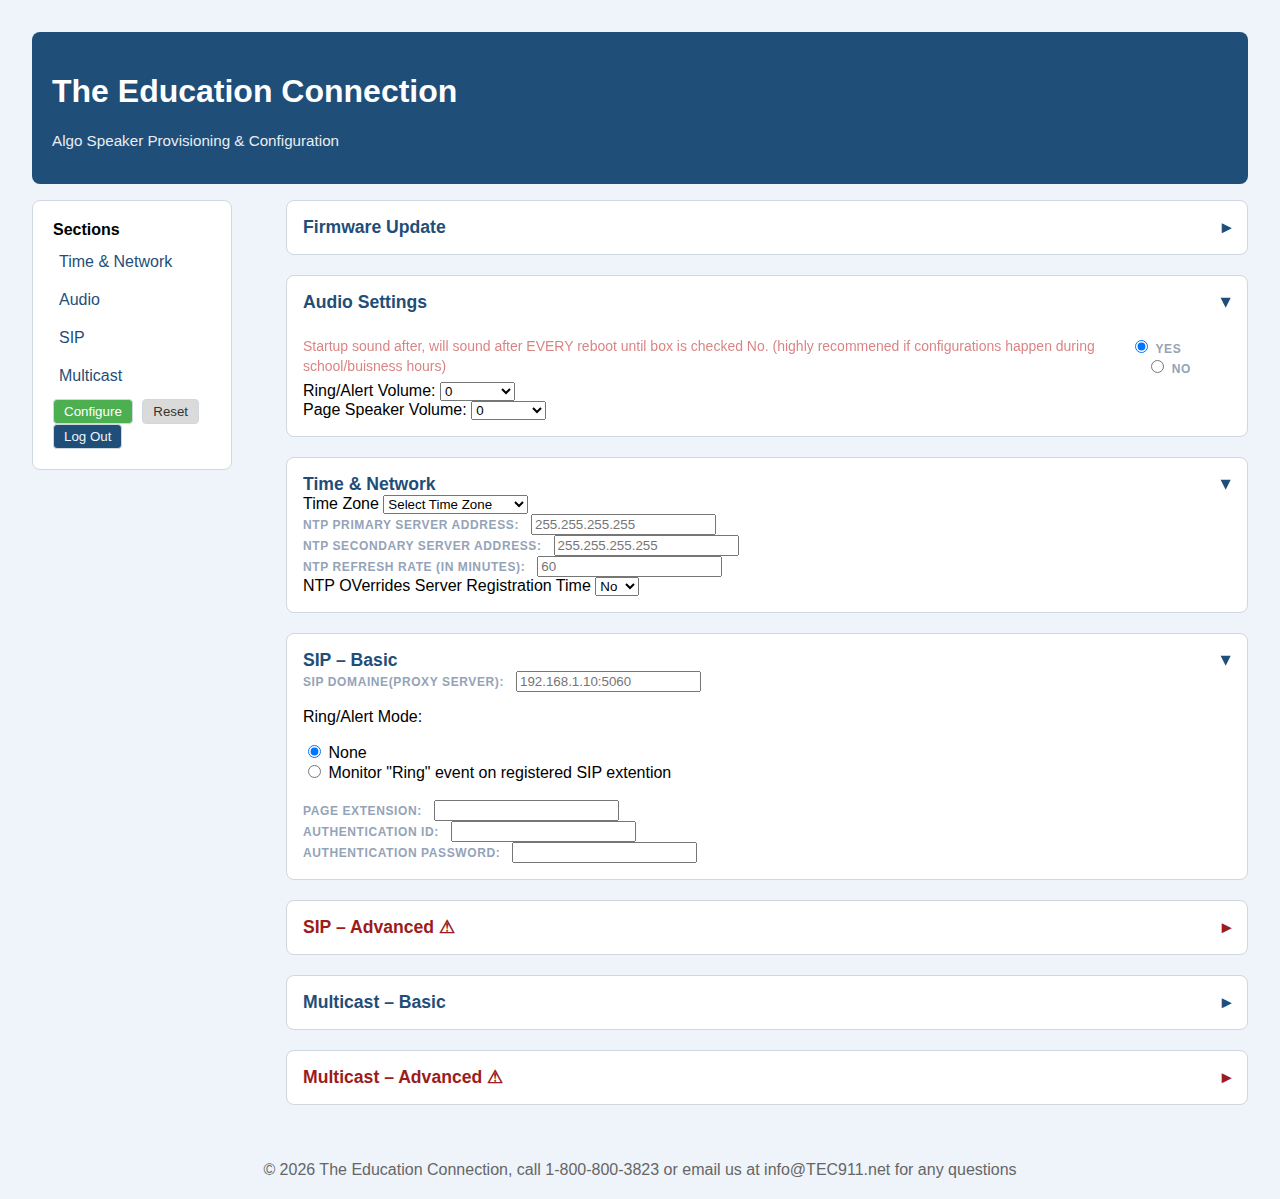
<file: public/mass-config-tool.html>
<!DOCTYPE html>
<html lang="en">

<head>
    <!--
        Author: Elm Jolley
        Date:  01.15.226 (continous)
        Filename: FrontEnd.html
    -->
    <meta charset="utf-8">
    <meta name="viewport" content="width=device-width, initial-scale=1.0">
    <title>Configuration Page</title>
    <link rel="stylesheet" href="css/base.css">
</head>

<body>
    <div class="page-wrapper">

        <header>
            <h1>The Education Connection</h1>
            <p class="subtitle">Algo Speaker Provisioning & Configuration</p>
        </header>

        <div class="layout">
            <nav class="sidebar">
                <strong>Sections</strong>
                <a href="#time">Time & Network</a>
                <a href="#audio">Audio</a>
                <a href="#sip">SIP</a>
                <a href="#multicast">Multicast</a>
                <div class="actions">
                    <button id="generateConfig">Configure</button>

                    <button id="resetPage" class="secondary">Reset</button>
                </div>
                <button id="ind-speakers" class="page-btn" hidden>Individaul Speaker Configs</button>
                <script>     document.getElementById("ind-speakers").addEventListener("click", function () {
                        window.location.href = "indavidual-speaker.html";
                    });</script>
                <button id="logoutBtn" class="logout-style">Log Out</button>
                <script>     document.getElementById("logoutBtn").addEventListener("click", function () {
                        window.location.href = "index.html";
                    });</script>


            </nav>


            <main class="content">

                <!--FIRMWARE UPDATE-->

                <section id="firmware" class="card">
                    <details>
                        <summary>
                            Firmware Update
                        </summary>
                        <p>All Firmware automatically updates when configured, to ensure it is up to date.
                            if the speaker is up to date already when configuring, do not worry about it trying
                            to update, it will check, and skip that speaker.
                        </p>
                </section>
                <!-- AUDIO -->
                <section id="audio" class="card">
                    <details open>
                        <summary>
                            Audio Settings
                        </summary><br>
                        <div class="input-group">
                            <p id="notice">Startup sound after, will sound after EVERY reboot until box is checked
                                No. (highly recommened if configurations happen during school/buisness hours)</p>
                            <div>
                                <label>
                                    <input type="radio" name="startupTone" value="1" checked>
                                    Yes
                                </label>

                                <label style="margin-left: 16px;">
                                    <input type="radio" name="startupTone" value="0">
                                    No
                                </label>
                            </div>
                        </div>

                        <label for="audio-level">Ring/Alert Volume:</label>
                        <select id="audio-level" name="audio-level">
                            <option value="0">0</option>
                            <option value="1">1</option>
                            <option value="2">2</option>
                            <option value="3">3</option>
                            <option value="4">4</option>
                            <option value="5">5</option>
                            <option value="6">6</option>
                            <option value="7">7</option>
                            <option value="8">8</option>
                            <option value="9">9</option>
                            <option value="10">10 (Max)</option>
                            <option value="-5">-5</option>
                            <option value="-4">-4</option>
                            <option value="-3">-3</option>
                            <option value="-2">-2</option>
                            <option value="-1">-1</option>

                        </select><br>
                        <label for="audio-level">Page Speaker Volume:</label>
                        <select id="audio-level" name="Page-Speaker-volume">
                            <option value="0">0</option>
                            <option value="1">1</option>
                            <option value="2">2</option>
                            <option value="3">3</option>
                            <option value="4">4</option>
                            <option value="5">5</option>
                            <option value="6">6</option>
                            <option value="7">7</option>
                            <option value="8">8</option>
                            <option value="9">9</option>
                            <option value="10">10 (Max)</option>
                            <option value="-5">-5</option>
                            <option value="-4">-4</option>
                            <option value="-3">-3</option>
                            <option value="-2">-2</option>
                            <option value="-1">-1</option>
                        </select>
                    </details>
                </section>


                <!-- TIME / NETWORK -->
                <section id="time" class="card">
                    <details open>
                        <summary>
                            Time & Network
                        </summary>

                        <label for="time" class="timezone">Time Zone</label>
                        <select>
                            <option value="unselected">Select Time Zone</option>
                            <option value="EST-Washington DC">EST-Washington DC</option>
                            <option value="CST-Chicago">CST-Chicago</option>
                            <option value="MST-Denver">MST-Denver</option>
                            <option value="PST-Los Angeles">PST-Los Angeles</option>
                            <option value="AKST-Anchorage">AKST-Anchorage</option>
                            <option value="HST-Honolulu">HST-Honolulu</option>
                        </select>
                        <div class="input-group">
                            <label for="ntp-server-primary">NTP Primary Server Address:</label>
                            <input type="text" id="ntp-server-primary" placeholder="255.255.255.255" required>
                        </div>
                        <div class="input-group">
                            <label for="ntp-server-secondary">NTP Secondary Server Address:</label>
                            <input type="text" id="ntp-server-secondary" placeholder="255.255.255.255" required>
                        </div>
                        <div class="input-group">
                            <label for="ntp-refresh-rate">NTP Refresh Rate (in minutes):</label>
                            <input type="text" id="ntp-refresh-rate" placeholder="60" required>
                        </div>
                        <label for="NTP-override" class="overrride">NTP OVerrides Server Registration Time</label>
                        <select id="NTP-override" name="NTP-override">
                            <option value="no">No</option>
                            <option value="yes">Yes</option>
                        </select>
                    </details>
                </section>



                <!-- SIP BASIC -->
                <section id="sip" class="card">
                    <details open>
                        <summary>
                            SIP – Basic
                        </summary>

                        <div class="input-group">
                            <label for="SIP-Domaine">SIP Domaine(proxy server):</label>
                            <input type="text" id="SIP-Domaine" placeholder="192.168.1.10:5060" required>
                        </div>
                        <p>Ring/Alert Mode:</p>

                        <input type="radio" id="none" name="mode" value="none" checked>
                        <label for="none">None</label><br>

                        <input type="radio" id="monitor" name="mode" value="monitor">

                        <label for="monitor">Monitor "Ring" event on registered SIP extention</label><br>
                        <br>
                        <div class="input-group">
                            <label for="Page-Extention">Page Extension:</label>
                            <input type="text" id="Page-Extention" required>
                        </div>

                        <div class="input-group">
                            <label for="AUTH-ID">Authentication ID:</label>
                            <input type="text" id="AUTH-ID" required>
                        </div>
                        <div class="input-group">
                            <label for="AUTH-PASSWD">Authentication Password:</label>
                            <input type="text" id="AUTH-PASSWD" required>
                        </div>

                    </details>
                </section>

                <!-- SIP ADVANCED -->
                <section class="card advanced">
                    <details>
                        <summary>
                            SIP – Advanced ⚠
                        </summary>

                        <label for="audio-level">Page Speaker Volume:</label>
                        <select id="audio-level" name="Page-Speaker-volume">
                            <option>Auto</option>
                            <option>UDP</option>
                            <option>TCP</option>
                            <option>TLS</option>
                        </select>
                        <p>SIPS Scheme:</p>

                        <input type="radio" value="enabled" checked>
                        <label for="none">Enabled</label><br>

                        <input type="radio" value="Disabled">
                        <label for="none">Disabled</label><br>



                        <p>Validate Server Certification:</p>

                        <input type="radio" value="enabled" checked>
                        <label for="none">Enabled</label><br>

                        <input type="radio" value="Disabled">
                        <label for="none">Disabled</label><br>

                        <p>SIP Outbound Support (RFC 5626):</p>

                        <input type="radio" value="enabled" checked>
                        <label for="none">Enabled</label><br>

                        <input type="radio" value="Disabled">
                        <label for="none">Disabled</label><br>
                        <br>
                        <div class="input-group">
                            <label>Outbound Proxy:</label>
                            <input type="text" id="" placeholder="optional">
                        </div>
                        <br>
                        <div class="input-group">
                            <label> Register Period (in seconds):</label>
                            <input type="text" id="" placeholder="3600 (default setting)">
                        </div>

                        <p>Rate Limit SIP Registration:</p>

                        <input type="radio" value="no limit" checked>
                        <label for="no limit">no limit</label><br>

                        <input type="radio" value="10">
                        <label for="10">10/sec</label><br>
                        <input type="radio" value="5">
                        <label for="5">5/sec</label><br>
                        <input type="radio" value="1">
                        <label for="1">1 per</label><br>

                        <p>wait for Successful Unregister:</p>

                        <input type="radio" value="enabled" checked>
                        <label for="none">Enabled</label><br>

                        <input type="radio" value="Disabled">
                        <label for="none">Disabled</label><br>
                    </details>
                </section>

                <!-- MULTICAST BASIC -->
                <section id="multicast" class="card">
                    <details>
                        <summary>
                            Multicast – Basic
                        </summary>

                        <table>
                            <thead>
                                <tr>
                                    <th>Zone</th>
                                    <th>IP and Port</th>
                                    <th>Page Tone</th>
                                    <th>Volume</th>
                                    <th>Music Mode</th>
                                </tr>
                            </thead>
                            <tbody>
                                <tr>
                                    <td>Priority Call</td>
                                    <td><input type="text" placeholder="Server Address"></td>

                                    <td>
                                        <select>
                                            <option>Zone 1</option>
                                            <option>Zone 2</option>
                                        </select>
                                    </td>

                                    <td>
                                        <select>
                                            <option>0</option>
                                            <option>1</option>
                                            <option>2</option>
                                            <option>3</option>
                                            <option>4</option>
                                            <option>5</option>
                                            <option>6</option>
                                            <option>7</option>
                                            <option>8</option>
                                            <option>9</option>
                                            <option>10</option>
                                            <option>-1</option>
                                            <option>-2</option>
                                            <option>-3</option>
                                            <option>-4</option>
                                            <option>-5</option>

                                    </td>

                                    <td>
                                        <select>
                                            <option>DISABLED</option>
                                            <option>ENABLED</option>
                                        </select>
                                    </td>
                                </tr>
                                <tr>
                                    <td>All Call</td>
                                    <td><input type="text" placeholder="Server Address"></td>

                                    <td>
                                        <select>
                                            <option>Zone 1</option>
                                            <option>Zone 2</option>
                                        </select>
                                    </td>

                                    <td>
                                        <select>
                                            <option>0</option>
                                            <option>1</option>
                                            <option>2</option>
                                            <option>3</option>
                                            <option>4</option>
                                            <option>5</option>
                                            <option>6</option>
                                            <option>7</option>
                                            <option>8</option>
                                            <option>9</option>
                                            <option>10</option>
                                            <option>-1</option>
                                            <option>-2</option>
                                            <option>-3</option>
                                            <option>-4</option>
                                            <option>-5</option>

                                    </td>

                                    <td>
                                        <select>
                                            <option>DISABLED</option>
                                            <option>ENABLED</option>
                                        </select>
                                    </td>
                                </tr>
                                <tr>
                                    <td>Zone 1</td>
                                    <td><input type="text" placeholder="Server Address"></td>

                                    <td>
                                        <select>
                                            <option>None</option>
                                        </select>
                                    </td>

                                    <td>
                                        <select>
                                            <option>0</option>
                                            <option>1</option>
                                            <option>2</option>
                                            <option>3</option>
                                            <option>4</option>
                                            <option>5</option>
                                            <option>6</option>
                                            <option>7</option>
                                            <option>8</option>
                                            <option>9</option>
                                            <option>10</option>
                                            <option>-1</option>
                                            <option>-2</option>
                                            <option>-3</option>
                                            <option>-4</option>
                                            <option>-5</option>

                                    </td>

                                    <td>
                                        <select>
                                            <option>DISABLED</option>
                                            <option>ENABLED</option>
                                        </select>
                                    </td>
                                </tr>
                                <tr>
                                    <td>Zone 2</td>
                                    <td><input type="text" placeholder="Server Address"></td>

                                    <td>
                                        <select>
                                            <option>None</option>
                                        </select>
                                    </td>

                                    <td>
                                        <select>
                                            <option>0</option>
                                            <option>1</option>
                                            <option>2</option>
                                            <option>3</option>
                                            <option>4</option>
                                            <option>5</option>
                                            <option>6</option>
                                            <option>7</option>
                                            <option>8</option>
                                            <option>9</option>
                                            <option>10</option>
                                            <option>-1</option>
                                            <option>-2</option>
                                            <option>-3</option>
                                            <option>-4</option>
                                            <option>-5</option>
                                    </td>

                                    <td>
                                        <select>
                                            <option>DISABLED</option>
                                            <option>ENABLED</option>
                                        </select>
                                    </td>
                                </tr>
                                <tr>
                                    <td>Zone 3</td>
                                    <td><input type="text" placeholder="Server Address"></td>

                                    <td>
                                        <select>
                                            <option>None</option>
                                        </select>
                                    </td>

                                    <td>
                                        <select>
                                            <option>0</option>
                                            <option>1</option>
                                            <option>2</option>
                                            <option>3</option>
                                            <option>4</option>
                                            <option>5</option>
                                            <option>6</option>
                                            <option>7</option>
                                            <option>8</option>
                                            <option>9</option>
                                            <option>10</option>
                                            <option>-1</option>
                                            <option>-2</option>
                                            <option>-3</option>
                                            <option>-4</option>
                                            <option>-5</option>

                                    </td>

                                    <td>
                                        <select>
                                            <option>DISABLED</option>
                                            <option>ENABLED</option>
                                        </select>
                                    </td>
                                </tr>
                                <tr>
                                    <td>Zone 4</td>
                                    <td><input type="text" placeholder="Server Address"></td>

                                    <td>
                                        <select>
                                            <option>None</option>
                                        </select>
                                    </td>

                                    <td>
                                        <select>
                                            <option>0</option>
                                            <option>1</option>
                                            <option>2</option>
                                            <option>3</option>
                                            <option>4</option>
                                            <option>5</option>
                                            <option>6</option>
                                            <option>7</option>
                                            <option>8</option>
                                            <option>9</option>
                                            <option>10</option>
                                            <option>-1</option>
                                            <option>-2</option>
                                            <option>-3</option>
                                            <option>-4</option>
                                            <option>-5</option>

                                    </td>

                                    <td>
                                        <select>
                                            <option>DISABLED</option>
                                            <option>ENABLED</option>
                                        </select>
                                    </td>
                                </tr>
                                <tr>
                                    <td>Zone 5</td>
                                    <td><input type="text" placeholder="Server Address"></td>

                                    <td>
                                        <select>
                                            <option>None</option>
                                        </select>
                                    </td>

                                    <td>
                                        <select>
                                            <option>0</option>
                                            <option>1</option>
                                            <option>2</option>
                                            <option>3</option>
                                            <option>4</option>
                                            <option>5</option>
                                            <option>6</option>
                                            <option>7</option>
                                            <option>8</option>
                                            <option>9</option>
                                            <option>10</option>
                                            <option>-1</option>
                                            <option>-2</option>
                                            <option>-3</option>
                                            <option>-4</option>
                                            <option>-5</option>

                                    </td>

                                    <td>
                                        <select>
                                            <option>DISABLED</option>
                                            <option>ENABLED</option>
                                        </select>
                                    </td>
                                </tr>
                                <tr>
                                    <td>Zone 6</td>
                                    <td><input type="text" placeholder="Server Address"></td>

                                    <td>
                                        <select>
                                            <option>None</option>
                                        </select>
                                    </td>

                                    <td>
                                        <select>
                                            <option>0</option>
                                            <option>1</option>
                                            <option>2</option>
                                            <option>3</option>
                                            <option>4</option>
                                            <option>5</option>
                                            <option>6</option>
                                            <option>7</option>
                                            <option>8</option>
                                            <option>9</option>
                                            <option>10</option>
                                            <option>-1</option>
                                            <option>-2</option>
                                            <option>-3</option>
                                            <option>-4</option>
                                            <option>-5</option>
                                    </td>

                                    <td>
                                        <select>
                                            <option>DISABLED</option>
                                            <option>ENABLED</option>
                                        </select>
                                    </td>
                                </tr>
                                <tr>
                                    <td>Music</td>
                                    <td><input type="text" placeholder="Server Address"></td>

                                    <td>
                                        <select>
                                            <option>None</option>
                                        </select>
                                    </td>

                                    <td>
                                        <select>
                                            <option>0</option>
                                            <option>1</option>
                                            <option>2</option>
                                            <option>3</option>
                                            <option>4</option>
                                            <option>5</option>
                                            <option>6</option>
                                            <option>7</option>
                                            <option>8</option>
                                            <option>9</option>
                                            <option>10</option>
                                            <option>-1</option>
                                            <option>-2</option>
                                            <option>-3</option>
                                            <option>-4</option>
                                            <option>-5</option>

                                    </td>

                                    <td>
                                        <select>
                                            <option>DISABLED</option>
                                            <option>ENABLED</option>
                                        </select>
                                    </td>
                                </tr>

                            </tbody>
                        </table>

                </section>

                <!-- MULTICAST ADVANCED -->
                <section id="multicast-advanced" class="card advanced">
                    <details>
                        <summary>
                            Multicast – Advanced ⚠
                        </summary>

                        <table>
                            <thead>
                                <tr>
                                    <th>Zone</th>
                                    <th>IP and Port</th>
                                    <th>Page Tone</th>
                                    <th>Volume</th>
                                    <th>Music Mode</th>
                                </tr>
                            </thead>
                            <td>Zone 10</td>
                            <td><input type="text" placeholder="Server Address"></td>
                            <td> <select>
                                    <option>None</option>
                                </select> </td>
                            <td> <select>
                                    <option>0</option>
                                    <option>1</option>
                                    <option>2</option>
                                    <option>3</option>
                                    <option>4</option>
                                    <option>5</option>
                                    <option>6</option>
                                    <option>7</option>
                                    <option>8</option>
                                    <option>9</option>
                                    <option>10</option>
                                    <option>-1</option>
                                    <option>-2</option>
                                    <option>-3</option>
                                    <option>-4</option>
                                    <option>-5</option>
                                </select> </td>
                            <td> <select>
                                    <option>DISABLED</option>
                                    <option>ENABLED</option>
                                </select> </td>
                            </tr>
                            <tr>
                                <td>Zone 11</td>
                                <td><input type="text" placeholder="Server Address"></td>
                                <td> <select>
                                        <option>None</option>
                                    </select> </td>
                                <td> <select>
                                        <option>0</option>
                                        <option>1</option>
                                        <option>2</option>
                                        <option>3</option>
                                        <option>4</option>
                                        <option>5</option>
                                        <option>6</option>
                                        <option>7</option>
                                        <option>8</option>
                                        <option>9</option>
                                        <option>10</option>
                                        <option>-1</option>
                                        <option>-2</option>
                                        <option>-3</option>
                                        <option>-4</option>
                                        <option>-5</option>
                                    </select> </td>
                                <td> <select>
                                        <option>DISABLED</option>
                                        <option>ENABLED</option>
                                    </select> </td>
                            </tr>
                            <tr>
                                <td>Zone 12</td>
                                <td><input type="text" placeholder="Server Address"></td>
                                <td> <select>
                                        <option>None</option>
                                    </select> </td>
                                <td> <select>
                                        <option>0</option>
                                        <option>1</option>
                                        <option>2</option>
                                        <option>3</option>
                                        <option>4</option>
                                        <option>5</option>
                                        <option>6</option>
                                        <option>7</option>
                                        <option>8</option>
                                        <option>9</option>
                                        <option>10</option>
                                        <option>-1</option>
                                        <option>-2</option>
                                        <option>-3</option>
                                        <option>-4</option>
                                        <option>-5</option>
                                    </select> </td>
                                <td> <select>
                                        <option>DISABLED</option>
                                        <option>ENABLED</option>
                                    </select> </td>
                            </tr>
                            <tr>
                                <td>Zone 13</td>
                                <td><input type="text" placeholder="Server Address"></td>
                                <td> <select>
                                        <option>None</option>
                                    </select> </td>
                                <td> <select>
                                        <option>0</option>
                                        <option>1</option>
                                        <option>2</option>
                                        <option>3</option>
                                        <option>4</option>
                                        <option>5</option>
                                        <option>6</option>
                                        <option>7</option>
                                        <option>8</option>
                                        <option>9</option>
                                        <option>10</option>
                                        <option>-1</option>
                                        <option>-2</option>
                                        <option>-3</option>
                                        <option>-4</option>
                                        <option>-5</option>
                                    </select> </td>
                                <td> <select>
                                        <option>DISABLED</option>
                                        <option>ENABLED</option>
                                    </select> </td>
                            </tr>
                            <tr>
                                <td>Zone 14</td>
                                <td><input type="text" placeholder="Server Address"></td>
                                <td> <select>
                                        <option>None</option>
                                    </select> </td>
                                <td> <select>
                                        <option>0</option>
                                        <option>1</option>
                                        <option>2</option>
                                        <option>3</option>
                                        <option>4</option>
                                        <option>5</option>
                                        <option>6</option>
                                        <option>7</option>
                                        <option>8</option>
                                        <option>9</option>
                                        <option>10</option>
                                        <option>-1</option>
                                        <option>-2</option>
                                        <option>-3</option>
                                        <option>-4</option>
                                        <option>-5</option>
                                    </select> </td>
                                <td> <select>
                                        <option>DISABLED</option>
                                        <option>ENABLED</option>
                                    </select> </td>
                            </tr>
                            <tr>
                                <td>Zone 15</td>
                                <td><input type="text" placeholder="Server Address"></td>
                                <td> <select>
                                        <option>None</option>
                                    </select> </td>
                                <td> <select>
                                        <option>0</option>
                                        <option>1</option>
                                        <option>2</option>
                                        <option>3</option>
                                        <option>4</option>
                                        <option>5</option>
                                        <option>6</option>
                                        <option>7</option>
                                        <option>8</option>
                                        <option>9</option>
                                        <option>10</option>
                                        <option>-1</option>
                                        <option>-2</option>
                                        <option>-3</option>
                                        <option>-4</option>
                                        <option>-5</option>
                                    </select> </td>
                                <td> <select>
                                        <option>DISABLED</option>
                                        <option>ENABLED</option>
                                    </select> </td>
                            </tr>
                            <tr>
                                <td>Zone 16</td>
                                <td><input type="text" placeholder="Server Address"></td>
                                <td> <select>
                                        <option>None</option>
                                    </select> </td>
                                <td> <select>
                                        <option>0</option>
                                        <option>1</option>
                                        <option>2</option>
                                        <option>3</option>
                                        <option>4</option>
                                        <option>5</option>
                                        <option>6</option>
                                        <option>7</option>
                                        <option>8</option>
                                        <option>9</option>
                                        <option>10</option>
                                        <option>-1</option>
                                        <option>-2</option>
                                        <option>-3</option>
                                        <option>-4</option>
                                        <option>-5</option>
                                    </select> </td>
                                <td> <select>
                                        <option>DISABLED</option>
                                        <option>ENABLED</option>
                                    </select> </td>
                            </tr>
                            <tr>
                                <td>Zone 17</td>
                                <td><input type="text" placeholder="Server Address"></td>
                                <td> <select>
                                        <option>None</option>
                                    </select> </td>
                                <td> <select>
                                        <option>0</option>
                                        <option>1</option>
                                        <option>2</option>
                                        <option>3</option>
                                        <option>4</option>
                                        <option>5</option>
                                        <option>6</option>
                                        <option>7</option>
                                        <option>8</option>
                                        <option>9</option>
                                        <option>10</option>
                                        <option>-1</option>
                                        <option>-2</option>
                                        <option>-3</option>
                                        <option>-4</option>
                                        <option>-5</option>
                                    </select> </td>
                                <td> <select>
                                        <option>DISABLED</option>
                                        <option>ENABLED</option>
                                    </select> </td>
                            </tr>
                            <tr>
                                <td>Zone 18</td>
                                <td><input type="text" placeholder="Server Address"></td>
                                <td> <select>
                                        <option>None</option>
                                    </select> </td>
                                <td> <select>
                                        <option>0</option>
                                        <option>1</option>
                                        <option>2</option>
                                        <option>3</option>
                                        <option>4</option>
                                        <option>5</option>
                                        <option>6</option>
                                        <option>7</option>
                                        <option>8</option>
                                        <option>9</option>
                                        <option>10</option>
                                        <option>-1</option>
                                        <option>-2</option>
                                        <option>-3</option>
                                        <option>-4</option>
                                        <option>-5</option>
                                    </select> </td>
                                <td> <select>
                                        <option>DISABLED</option>
                                        <option>ENABLED</option>
                                    </select> </td>
                            </tr>
                            <tr>
                                <td>Zone 19</td>
                                <td><input type="text" placeholder="Server Address"></td>
                                <td> <select>
                                        <option>None</option>
                                    </select> </td>
                                <td> <select>
                                        <option>0</option>
                                        <option>1</option>
                                        <option>2</option>
                                        <option>3</option>
                                        <option>4</option>
                                        <option>5</option>
                                        <option>6</option>
                                        <option>7</option>
                                        <option>8</option>
                                        <option>9</option>
                                        <option>10</option>
                                        <option>-1</option>
                                        <option>-2</option>
                                        <option>-3</option>
                                        <option>-4</option>
                                        <option>-5</option>
                                    </select> </td>
                                <td> <select>
                                        <option>DISABLED</option>
                                        <option>ENABLED</option>
                                    </select> </td>
                            </tr>
                            <tr>
                                <td>Zone 20</td>
                                <td><input type="text" placeholder="Server Address"></td>
                                <td> <select>
                                        <option>None</option>
                                    </select> </td>
                                <td> <select>
                                        <option>0</option>
                                        <option>1</option>
                                        <option>2</option>
                                        <option>3</option>
                                        <option>4</option>
                                        <option>5</option>
                                        <option>6</option>
                                        <option>7</option>
                                        <option>8</option>
                                        <option>9</option>
                                        <option>10</option>
                                        <option>-1</option>
                                        <option>-2</option>
                                        <option>-3</option>
                                        <option>-4</option>
                                        <option>-5</option>
                                    </select> </td>
                                <td> <select>
                                        <option>DISABLED</option>
                                        <option>ENABLED</option>
                                    </select> </td>
                            </tr>
                            <tr>
                                <td>Zone 21</td>
                                <td><input type="text" placeholder="Server Address"></td>
                                <td> <select>
                                        <option>None</option>
                                    </select> </td>
                                <td> <select>
                                        <option>0</option>
                                        <option>1</option>
                                        <option>2</option>
                                        <option>3</option>
                                        <option>4</option>
                                        <option>5</option>
                                        <option>6</option>
                                        <option>7</option>
                                        <option>8</option>
                                        <option>9</option>
                                        <option>10</option>
                                        <option>-1</option>
                                        <option>-2</option>
                                        <option>-3</option>
                                        <option>-4</option>
                                        <option>-5</option>
                                    </select> </td>
                                <td> <select>
                                        <option>DISABLED</option>
                                        <option>ENABLED</option>
                                    </select> </td>
                            </tr>
                            <tr>
                                <td>Zone 22</td>
                                <td><input type="text" placeholder="Server Address"></td>
                                <td> <select>
                                        <option>None</option>
                                    </select> </td>
                                <td> <select>
                                        <option>0</option>
                                        <option>1</option>
                                        <option>2</option>
                                        <option>3</option>
                                        <option>4</option>
                                        <option>5</option>
                                        <option>6</option>
                                        <option>7</option>
                                        <option>8</option>
                                        <option>9</option>
                                        <option>10</option>
                                        <option>-1</option>
                                        <option>-2</option>
                                        <option>-3</option>
                                        <option>-4</option>
                                        <option>-5</option>
                                    </select> </td>
                                <td> <select>
                                        <option>DISABLED</option>
                                        <option>ENABLED</option>
                                    </select> </td>
                            </tr>
                            <tr>
                                <td>Zone 23</td>
                                <td><input type="text" placeholder="Server Address"></td>
                                <td> <select>
                                        <option>None</option>
                                    </select> </td>
                                <td> <select>
                                        <option>0</option>
                                        <option>1</option>
                                        <option>2</option>
                                        <option>3</option>
                                        <option>4</option>
                                        <option>5</option>
                                        <option>6</option>
                                        <option>7</option>
                                        <option>8</option>
                                        <option>9</option>
                                        <option>10</option>
                                        <option>-1</option>
                                        <option>-2</option>
                                        <option>-3</option>
                                        <option>-4</option>
                                        <option>-5</option>
                                    </select> </td>
                                <td> <select>
                                        <option>DISABLED</option>
                                        <option>ENABLED</option>
                                    </select> </td>
                            </tr>
                            <tr>
                                <td>Zone 24</td>
                                <td><input type="text" placeholder="Server Address"></td>
                                <td> <select>
                                        <option>None</option>
                                    </select> </td>
                                <td> <select>
                                        <option>0</option>
                                        <option>1</option>
                                        <option>2</option>
                                        <option>3</option>
                                        <option>4</option>
                                        <option>5</option>
                                        <option>6</option>
                                        <option>7</option>
                                        <option>8</option>
                                        <option>9</option>
                                        <option>10</option>
                                        <option>-1</option>
                                        <option>-2</option>
                                        <option>-3</option>
                                        <option>-4</option>
                                        <option>-5</option>
                                    </select> </td>
                                <td> <select>
                                        <option>DISABLED</option>
                                        <option>ENABLED</option>
                                    </select> </td>
                            </tr>
                            <tr>
                                <td>Zone 25</td>
                                <td><input type="text" placeholder="Server Address"></td>
                                <td> <select>
                                        <option>None</option>
                                    </select> </td>
                                <td> <select>
                                        <option>0</option>
                                        <option>1</option>
                                        <option>2</option>
                                        <option>3</option>
                                        <option>4</option>
                                        <option>5</option>
                                        <option>6</option>
                                        <option>7</option>
                                        <option>8</option>
                                        <option>9</option>
                                        <option>10</option>
                                        <option>-1</option>
                                        <option>-2</option>
                                        <option>-3</option>
                                        <option>-4</option>
                                        <option>-5</option>
                                    </select> </td>
                                <td> <select>
                                        <option>DISABLED</option>
                                        <option>ENABLED</option>
                                    </select> </td>
                            </tr>
                            <tr>
                                <td>Zone 26</td>
                                <td><input type="text" placeholder="Server Address"></td>
                                <td> <select>
                                        <option>None</option>
                                    </select> </td>
                                <td> <select>
                                        <option>0</option>
                                        <option>1</option>
                                        <option>2</option>
                                        <option>3</option>
                                        <option>4</option>
                                        <option>5</option>
                                        <option>6</option>
                                        <option>7</option>
                                        <option>8</option>
                                        <option>9</option>
                                        <option>10</option>
                                        <option>-1</option>
                                        <option>-2</option>
                                        <option>-3</option>
                                        <option>-4</option>
                                        <option>-5</option>
                                    </select> </td>
                                <td> <select>
                                        <option>DISABLED</option>
                                        <option>ENABLED</option>
                                    </select> </td>
                            </tr>
                            <tr>
                                <td>Zone 27</td>
                                <td><input type="text" placeholder="Server Address"></td>
                                <td> <select>
                                        <option>None</option>
                                    </select> </td>
                                <td> <select>
                                        <option>0</option>
                                        <option>1</option>
                                        <option>2</option>
                                        <option>3</option>
                                        <option>4</option>
                                        <option>5</option>
                                        <option>6</option>
                                        <option>7</option>
                                        <option>8</option>
                                        <option>9</option>
                                        <option>10</option>
                                        <option>-1</option>
                                        <option>-2</option>
                                        <option>-3</option>
                                        <option>-4</option>
                                        <option>-5</option>
                                    </select> </td>
                                <td> <select>
                                        <option>DISABLED</option>
                                        <option>ENABLED</option>
                                    </select> </td>
                            </tr>
                            <tr>
                                <td>Zone 28</td>
                                <td><input type="text" placeholder="Server Address"></td>
                                <td> <select>
                                        <option>None</option>
                                    </select> </td>
                                <td> <select>
                                        <option>0</option>
                                        <option>1</option>
                                        <option>2</option>
                                        <option>3</option>
                                        <option>4</option>
                                        <option>5</option>
                                        <option>6</option>
                                        <option>7</option>
                                        <option>8</option>
                                        <option>9</option>
                                        <option>10</option>
                                        <option>-1</option>
                                        <option>-2</option>
                                        <option>-3</option>
                                        <option>-4</option>
                                        <option>-5</option>
                                    </select> </td>
                                <td> <select>
                                        <option>DISABLED</option>
                                        <option>ENABLED</option>
                                    </select> </td>
                            </tr>
                            <tr>
                                <td>Zone 29</td>
                                <td><input type="text" placeholder="Server Address"></td>
                                <td> <select>
                                        <option>None</option>
                                    </select> </td>
                                <td> <select>
                                        <option>0</option>
                                        <option>1</option>
                                        <option>2</option>
                                        <option>3</option>
                                        <option>4</option>
                                        <option>5</option>
                                        <option>6</option>
                                        <option>7</option>
                                        <option>8</option>
                                        <option>9</option>
                                        <option>10</option>
                                        <option>-1</option>
                                        <option>-2</option>
                                        <option>-3</option>
                                        <option>-4</option>
                                        <option>-5</option>
                                    </select> </td>
                                <td> <select>
                                        <option>DISABLED</option>
                                        <option>ENABLED</option>
                                    </select> </td>
                            </tr>
                            <tr>
                                <td>Zone 30</td>
                                <td><input type="text" placeholder="Server Address"></td>
                                <td> <select>
                                        <option>None</option>
                                    </select> </td>
                                <td> <select>
                                        <option>0</option>
                                        <option>1</option>
                                        <option>2</option>
                                        <option>3</option>
                                        <option>4</option>
                                        <option>5</option>
                                        <option>6</option>
                                        <option>7</option>
                                        <option>8</option>
                                        <option>9</option>
                                        <option>10</option>
                                        <option>-1</option>
                                        <option>-2</option>
                                        <option>-3</option>
                                        <option>-4</option>
                                        <option>-5</option>
                                    </select> </td>
                                <td> <select>
                                        <option>DISABLED</option>
                                        <option>ENABLED</option>
                                    </select> </td>
                            </tr>
                            <tr>
                                <td>Zone 31</td>
                                <td><input type="text" placeholder="Server Address"></td>
                                <td> <select>
                                        <option>None</option>
                                    </select> </td>
                                <td> <select>
                                        <option>0</option>
                                        <option>1</option>
                                        <option>2</option>
                                        <option>3</option>
                                        <option>4</option>
                                        <option>5</option>
                                        <option>6</option>
                                        <option>7</option>
                                        <option>8</option>
                                        <option>9</option>
                                        <option>10</option>
                                        <option>-1</option>
                                        <option>-2</option>
                                        <option>-3</option>
                                        <option>-4</option>
                                        <option>-5</option>
                                    </select> </td>
                                <td> <select>
                                        <option>DISABLED</option>
                                        <option>ENABLED</option>
                                    </select> </td>
                            </tr>
                            <tr>
                                <td>Zone 32</td>
                                <td><input type="text" placeholder="Server Address"></td>
                                <td> <select>
                                        <option>None</option>
                                    </select> </td>
                                <td> <select>
                                        <option>0</option>
                                        <option>1</option>
                                        <option>2</option>
                                        <option>3</option>
                                        <option>4</option>
                                        <option>5</option>
                                        <option>6</option>
                                        <option>7</option>
                                        <option>8</option>
                                        <option>9</option>
                                        <option>10</option>
                                        <option>-1</option>
                                        <option>-2</option>
                                        <option>-3</option>
                                        <option>-4</option>
                                        <option>-5</option>
                                    </select> </td>
                                <td> <select>
                                        <option>DISABLED</option>
                                        <option>ENABLED</option>
                                    </select> </td>
                            </tr>
                            <tr>
                                <td>Zone 33</td>
                                <td><input type="text" placeholder="Server Address"></td>
                                <td> <select>
                                        <option>None</option>
                                    </select> </td>
                                <td> <select>
                                        <option>0</option>
                                        <option>1</option>
                                        <option>2</option>
                                        <option>3</option>
                                        <option>4</option>
                                        <option>5</option>
                                        <option>6</option>
                                        <option>7</option>
                                        <option>8</option>
                                        <option>9</option>
                                        <option>10</option>
                                        <option>-1</option>
                                        <option>-2</option>
                                        <option>-3</option>
                                        <option>-4</option>
                                        <option>-5</option>
                                    </select> </td>
                                <td> <select>
                                        <option>DISABLED</option>
                                        <option>ENABLED</option>
                                    </select> </td>
                            </tr>
                            <tr>
                                <td>Zone 34</td>
                                <td><input type="text" placeholder="Server Address"></td>
                                <td> <select>
                                        <option>None</option>
                                    </select> </td>
                                <td> <select>
                                        <option>0</option>
                                        <option>1</option>
                                        <option>2</option>
                                        <option>3</option>
                                        <option>4</option>
                                        <option>5</option>
                                        <option>6</option>
                                        <option>7</option>
                                        <option>8</option>
                                        <option>9</option>
                                        <option>10</option>
                                        <option>-1</option>
                                        <option>-2</option>
                                        <option>-3</option>
                                        <option>-4</option>
                                        <option>-5</option>
                                    </select> </td>
                                <td> <select>
                                        <option>DISABLED</option>
                                        <option>ENABLED</option>
                                    </select> </td>
                            </tr>
                            <tr>
                                <td>Zone 35</td>
                                <td><input type="text" placeholder="Server Address"></td>
                                <td> <select>
                                        <option>None</option>
                                    </select> </td>
                                <td> <select>
                                        <option>0</option>
                                        <option>1</option>
                                        <option>2</option>
                                        <option>3</option>
                                        <option>4</option>
                                        <option>5</option>
                                        <option>6</option>
                                        <option>7</option>
                                        <option>8</option>
                                        <option>9</option>
                                        <option>10</option>
                                        <option>-1</option>
                                        <option>-2</option>
                                        <option>-3</option>
                                        <option>-4</option>
                                        <option>-5</option>
                                    </select> </td>
                                <td> <select>
                                        <option>DISABLED</option>
                                        <option>ENABLED</option>
                                    </select> </td>
                            </tr>
                            <tr>
                                <td>Zone 36</td>
                                <td><input type="text" placeholder="Server Address"></td>
                                <td> <select>
                                        <option>None</option>
                                    </select> </td>
                                <td> <select>
                                        <option>0</option>
                                        <option>1</option>
                                        <option>2</option>
                                        <option>3</option>
                                        <option>4</option>
                                        <option>5</option>
                                        <option>6</option>
                                        <option>7</option>
                                        <option>8</option>
                                        <option>9</option>
                                        <option>10</option>
                                        <option>-1</option>
                                        <option>-2</option>
                                        <option>-3</option>
                                        <option>-4</option>
                                        <option>-5</option>
                                    </select> </td>
                                <td> <select>
                                        <option>DISABLED</option>
                                        <option>ENABLED</option>
                                    </select> </td>
                            </tr>
                            <tr>
                                <td>Zone 37</td>
                                <td><input type="text" placeholder="Server Address"></td>
                                <td> <select>
                                        <option>None</option>
                                    </select> </td>
                                <td> <select>
                                        <option>0</option>
                                        <option>1</option>
                                        <option>2</option>
                                        <option>3</option>
                                        <option>4</option>
                                        <option>5</option>
                                        <option>6</option>
                                        <option>7</option>
                                        <option>8</option>
                                        <option>9</option>
                                        <option>10</option>
                                        <option>-1</option>
                                        <option>-2</option>
                                        <option>-3</option>
                                        <option>-4</option>
                                        <option>-5</option>
                                    </select> </td>
                                <td> <select>
                                        <option>DISABLED</option>
                                        <option>ENABLED</option>
                                    </select> </td>
                            </tr>
                            <tr>
                                <td>Zone 38</td>
                                <td><input type="text" placeholder="Server Address"></td>
                                <td> <select>
                                        <option>None</option>
                                    </select> </td>
                                <td> <select>
                                        <option>0</option>
                                        <option>1</option>
                                        <option>2</option>
                                        <option>3</option>
                                        <option>4</option>
                                        <option>5</option>
                                        <option>6</option>
                                        <option>7</option>
                                        <option>8</option>
                                        <option>9</option>
                                        <option>10</option>
                                        <option>-1</option>
                                        <option>-2</option>
                                        <option>-3</option>
                                        <option>-4</option>
                                        <option>-5</option>
                                    </select> </td>
                                <td> <select>
                                        <option>DISABLED</option>
                                        <option>ENABLED</option>
                                    </select> </td>
                            </tr>
                            <tr>
                                <td>Zone 39</td>
                                <td><input type="text" placeholder="Server Address"></td>
                                <td> <select>
                                        <option>None</option>
                                    </select> </td>
                                <td> <select>
                                        <option>0</option>
                                        <option>1</option>
                                        <option>2</option>
                                        <option>3</option>
                                        <option>4</option>
                                        <option>5</option>
                                        <option>6</option>
                                        <option>7</option>
                                        <option>8</option>
                                        <option>9</option>
                                        <option>10</option>
                                        <option>-1</option>
                                        <option>-2</option>
                                        <option>-3</option>
                                        <option>-4</option>
                                        <option>-5</option>
                                    </select> </td>
                                <td> <select>
                                        <option>DISABLED</option>
                                        <option>ENABLED</option>
                                    </select> </td>
                            </tr>
                            <tr>
                                <td>Zone 40</td>
                                <td><input type="text" placeholder="Server Address"></td>
                                <td> <select>
                                        <option>None</option>
                                    </select> </td>
                                <td> <select>
                                        <option>0</option>
                                        <option>1</option>
                                        <option>2</option>
                                        <option>3</option>
                                        <option>4</option>
                                        <option>5</option>
                                        <option>6</option>
                                        <option>7</option>
                                        <option>8</option>
                                        <option>9</option>
                                        <option>10</option>
                                        <option>-1</option>
                                        <option>-2</option>
                                        <option>-3</option>
                                        <option>-4</option>
                                        <option>-5</option>
                                    </select> </td>
                                <td> <select>
                                        <option>DISABLED</option>
                                        <option>ENABLED</option>
                                    </select> </td>
                            </tr>
                            <tr>
                                <td>Zone 41</td>
                                <td><input type="text" placeholder="Server Address"></td>
                                <td> <select>
                                        <option>None</option>
                                    </select> </td>
                                <td> <select>
                                        <option>0</option>
                                        <option>1</option>
                                        <option>2</option>
                                        <option>3</option>
                                        <option>4</option>
                                        <option>5</option>
                                        <option>6</option>
                                        <option>7</option>
                                        <option>8</option>
                                        <option>9</option>
                                        <option>10</option>
                                        <option>-1</option>
                                        <option>-2</option>
                                        <option>-3</option>
                                        <option>-4</option>
                                        <option>-5</option>
                                    </select> </td>
                                <td> <select>
                                        <option>DISABLED</option>
                                        <option>ENABLED</option>
                                    </select> </td>
                            </tr>
                            <tr>
                                <td>Zone 42</td>
                                <td><input type="text" placeholder="Server Address"></td>
                                <td> <select>
                                        <option>None</option>
                                    </select> </td>
                                <td> <select>
                                        <option>0</option>
                                        <option>1</option>
                                        <option>2</option>
                                        <option>3</option>
                                        <option>4</option>
                                        <option>5</option>
                                        <option>6</option>
                                        <option>7</option>
                                        <option>8</option>
                                        <option>9</option>
                                        <option>10</option>
                                        <option>-1</option>
                                        <option>-2</option>
                                        <option>-3</option>
                                        <option>-4</option>
                                        <option>-5</option>
                                    </select> </td>
                                <td> <select>
                                        <option>DISABLED</option>
                                        <option>ENABLED</option>
                                    </select> </td>
                            </tr>
                            <tr>
                                <td>Zone 43</td>
                                <td><input type="text" placeholder="Server Address"></td>
                                <td> <select>
                                        <option>None</option>
                                    </select> </td>
                                <td> <select>
                                        <option>0</option>
                                        <option>1</option>
                                        <option>2</option>
                                        <option>3</option>
                                        <option>4</option>
                                        <option>5</option>
                                        <option>6</option>
                                        <option>7</option>
                                        <option>8</option>
                                        <option>9</option>
                                        <option>10</option>
                                        <option>-1</option>
                                        <option>-2</option>
                                        <option>-3</option>
                                        <option>-4</option>
                                        <option>-5</option>
                                    </select> </td>
                                <td> <select>
                                        <option>DISABLED</option>
                                        <option>ENABLED</option>
                                    </select> </td>
                            </tr>
                            <tr>
                                <td>Zone 44</td>
                                <td><input type="text" placeholder="Server Address"></td>
                                <td> <select>
                                        <option>None</option>
                                    </select> </td>
                                <td> <select>
                                        <option>0</option>
                                        <option>1</option>
                                        <option>2</option>
                                        <option>3</option>
                                        <option>4</option>
                                        <option>5</option>
                                        <option>6</option>
                                        <option>7</option>
                                        <option>8</option>
                                        <option>9</option>
                                        <option>10</option>
                                        <option>-1</option>
                                        <option>-2</option>
                                        <option>-3</option>
                                        <option>-4</option>
                                        <option>-5</option>
                                    </select> </td>
                                <td> <select>
                                        <option>DISABLED</option>
                                        <option>ENABLED</option>
                                    </select> </td>
                            </tr>
                            <tr>
                                <td>Zone 45</td>
                                <td><input type="text" placeholder="Server Address"></td>
                                <td> <select>
                                        <option>None</option>
                                    </select> </td>
                                <td> <select>
                                        <option>10</option>
                                        <option>0</option>
                                        <option>1</option>
                                        <option>2</option>
                                        <option>3</option>
                                        <option>4</option>
                                        <option>5</option>
                                        <option>6</option>
                                        <option>7</option>
                                        <option>8</option>
                                        <option>9</option>
                                        <option>10</option>
                                        <option>-1</option>
                                        <option>-2</option>
                                        <option>-3</option>
                                        <option>-4</option>
                                        <option>-5</option>
                                    </select> </td>
                                <td> <select>
                                        <option>DISABLED</option>
                                        <option>ENABLED</option>
                                    </select> </td>
                            </tr>
                            <tr>
                                <td>Zone 46</td>
                                <td><input type="text" placeholder="Server Address"></td>
                                <td> <select>
                                        <option>None</option>
                                    </select> </td>
                                <td> <select>
                                        <option>0</option>
                                        <option>1</option>
                                        <option>2</option>
                                        <option>3</option>
                                        <option>4</option>
                                        <option>5</option>
                                        <option>6</option>
                                        <option>7</option>
                                        <option>8</option>
                                        <option>9</option>
                                        <option>10</option>
                                        <option>-1</option>
                                        <option>-2</option>
                                        <option>-3</option>
                                        <option>-4</option>
                                        <option>-5</option>
                                    </select> </td>
                                <td> <select>
                                        <option>DISABLED</option>
                                        <option>ENABLED</option>
                                    </select> </td>
                            </tr>
                            <tr>
                                <td>Zone 47</td>
                                <td><input type="text" placeholder="Server Address"></td>
                                <td> <select>
                                        <option>None</option>
                                    </select> </td>
                                <td> <select>
                                        <option>0</option>
                                        <option>1</option>
                                        <option>2</option>
                                        <option>3</option>
                                        <option>4</option>
                                        <option>5</option>
                                        <option>6</option>
                                        <option>7</option>
                                        <option>8</option>
                                        <option>9</option>
                                        <option>10</option>
                                        <option>-1</option>
                                        <option>-2</option>
                                        <option>-3</option>
                                        <option>-4</option>
                                        <option>-5</option>
                                    </select> </td>
                                <td> <select>
                                        <option>DISABLED</option>
                                        <option>ENABLED</option>
                                    </select> </td>
                            </tr>
                            <tr>
                                <td>Zone 48</td>
                                <td><input type="text" placeholder="Server Address"></td>
                                <td> <select>
                                        <option>None</option>
                                    </select> </td>
                                <td> <select>
                                        <option>0</option>
                                        <option>1</option>
                                        <option>2</option>
                                        <option>3</option>
                                        <option>4</option>
                                        <option>5</option>
                                        <option>6</option>
                                        <option>7</option>
                                        <option>8</option>
                                        <option>9</option>
                                        <option>10</option>
                                        <option>-1</option>
                                        <option>-2</option>
                                        <option>-3</option>
                                        <option>-4</option>
                                        <option>-5</option>
                                    </select> </td>
                                <td> <select>
                                        <option>DISABLED</option>
                                        <option>ENABLED</option>
                                    </select> </td>
                            </tr>
                            <tr>
                                <td>Zone 49</td>
                                <td><input type="text" placeholder="Server Address"></td>
                                <td> <select>
                                        <option>None</option>
                                    </select> </td>
                                <td> <select>
                                        <option>0</option>
                                        <option>1</option>
                                        <option>2</option>
                                        <option>3</option>
                                        <option>4</option>
                                        <option>5</option>
                                        <option>6</option>
                                        <option>7</option>
                                        <option>8</option>
                                        <option>9</option>
                                        <option>10</option>
                                        <option>-1</option>
                                        <option>-2</option>
                                        <option>-3</option>
                                        <option>-4</option>
                                        <option>-5</option>
                                    </select> </td>
                                <td> <select>
                                        <option>DISABLED</option>
                                        <option>ENABLED</option>
                                    </select> </td>
                            </tr>
                            <tr>
                                <td>Zone 50</td>
                                <td><input type="text" placeholder="Server Address"></td>
                                <td> <select>
                                        <option>None</option>
                                    </select> </td>
                                <td> <select>
                                        <option>0</option>
                                        <option>1</option>
                                        <option>2</option>
                                        <option>3</option>
                                        <option>4</option>
                                        <option>5</option>
                                        <option>6</option>
                                        <option>7</option>
                                        <option>8</option>
                                        <option>9</option>
                                        <option>10</option>
                                        <option>-1</option>
                                        <option>-2</option>
                                        <option>-3</option>
                                        <option>-4</option>
                                        <option>-5</option>
                                    </select> </td>
                                <td> <select>
                                        <option>DISABLED</option>
                                        <option>ENABLED</option>
                                    </select> </td>
                            </tr>

                            <tbody>
                            </tbody>
                        </table>
                    </details>
                </section>

            </main>
        </div>
    </div>

    <footer>
        <span>© 2026 The Education Connection, call 1-800-800-3823 or email us
            at info@TEC911.net for any questions</span>
    </footer>
    </div>
    <script>const district = sessionStorage.getItem("district");
        const school = sessionStorage.getItem("school");

        // Redirect if session data is missing
        if ((!district || !school) && !loginBtn) {
            alert("No district/school selected. Returning to login page.");
            window.location.href = "index.html";
        }

        // Populate read-only fields on individual config page
        const districtField = document.getElementById("currentDistrict");
        const schoolField = document.getElementById("currentSchool");

        if (districtField) districtField.value = district || "";
        if (schoolField) schoolField.value = school || "";

        if (districtField) districtField.value = district || "";
        if (schoolField) schoolField.value = school || "";

        // Optional: handle button to go from mass config -> individual config
        const indiBtn = document.getElementById("indiConfigBtn");
        if (indiBtn) {
            indiBtn.addEventListener("click", () => {
                window.location.href = "indi-config.html";
            });
        }</script>
    <script src="js/config-update.js" type="module"></script>
</body>

</html>
</file>
<file: public/css/login.css>
:root {
    --primary: #1f4e79;
    --secondary: #eef4fa;
    --border: #d0d7de;
    --accent: #4caf50;
}

/* ===== Body & Wrapper ===== */
html,
body {
    font-family: "Segoe UI", Arial, sans-serif;
    background: var(--secondary);
    height: 100%;
    margin: 0;
}

.page-wrapper {
    display: flex;
    flex-direction: column;
    /* stack header + form vertically */
    justify-content: center;
    /* vertical center */
    align-items: center;
    /* horizontal center */
    min-height: 100vh;
    /* fill viewport height */
    gap: 24px;
    /* space between header and form */
    padding: 24px;
}

/* ===== Header ===== */
header {
    width: 100%;
    max-width: 400px;
    /* match form card width */
    padding: 20px;
    border-radius: 8px;
    background: var(--primary);
    color: white;
    text-align: center;
    box-sizing: border-box;
    margin: 0;
    /* remove extra margin */
}

header h1 {
    font-size: 1.5rem;
    margin-bottom: 6px;
}

header .subtitle {
    font-size: 0.95rem;
    opacity: 0.9;
}

/* ===== Form Section ===== */
main section {
    width: 100%;
    max-width: 400px;
    /* same as header */
    background: white;
    border: 1px solid var(--border);
    border-radius: 8px;
    padding: 24px;
    display: flex;
    flex-direction: column;
    gap: 16px;
    box-shadow: 0 4px 12px rgba(0, 0, 0, 0.05);
    box-sizing: border-box;
}

/* Labels */
main section label {
    font-weight: 600;
    color: var(--primary);
}

/* Inputs & Selects */
main section input,
main section select {
    width: 100%;
    padding: 10px 12px;
    border: 1px solid var(--border);
    border-radius: 6px;
    font-size: 1rem;
    font-family: monospace;
    /* for long strings */
    transition: all 0.2s ease;
}

main section input:focus,
main section select:focus {
    outline: none;
    border-color: var(--primary);
    box-shadow: 0 0 5px rgba(31, 78, 121, 0.3);
}

/* Button */
button#loginBtn {
    width: 100%;
    padding: 12px;
    font-weight: 600;
    border-radius: 6px;
    border: none;
    background: var(--primary);
    color: white;
    cursor: pointer;
    transition: all 0.2s ease;
}

button#loginBtn:hover {
    background: #17395b;
}

/* Horizontal Rule */
hr {
    border: none;
    border-top: 1px solid var(--border);
    margin: 12px 0;
}

/* Placeholder */
input::placeholder {
    color: #999;
    font-style: italic;
}

/* Small devices (phones, < 480px) */
@media (max-width: 480px) {
    .page-wrapper {
        padding: 16px;
        gap: 16px;
    }

    header h1 {
        font-size: 1.3rem;
    }

    header .subtitle {
        font-size: 0.85rem;
    }

    main section {
        padding: 20px;
        gap: 12px;
    }

    main section input,
    main section select {
        padding: 8px 10px;
        font-size: 0.95rem;
    }

    button#loginBtn {
        padding: 10px;
        font-size: 0.95rem;
    }
}

/* Medium devices (tablets, 481px - 767px) */
@media (min-width: 481px) and (max-width: 767px) {
    .page-wrapper {
        padding: 20px;
        gap: 20px;
    }

    header h1 {
        font-size: 1.4rem;
    }

    header .subtitle {
        font-size: 0.9rem;
    }

    main section {
        padding: 22px;
        gap: 14px;
    }

    main section input,
    main section select {
        padding: 9px 11px;
        font-size: 0.975rem;
    }

    button#loginBtn {
        padding: 11px;
        font-size: 1rem;
    }
}

/* Large devices (desktops, 768px+) */
@media (min-width: 768px) {
    .page-wrapper {
        padding: 24px;
        gap: 24px;
    }

    header h1 {
        font-size: 1.5rem;
    }

    header .subtitle {
        font-size: 0.95rem;
    }

    main section {
        padding: 24px;
        gap: 16px;
    }

    main section input,
    main section select {
        padding: 10px 12px;
        font-size: 1rem;
    }

    button#loginBtn {
        padding: 12px;
        font-size: 1rem;
    }
}
</file>
<file: css/base.css>
:root {
    --primary: #1f4e79;
    --secondary: #eef4fa;
    --border: #d0d7de;
    --accent: #4caf50;
}

html {
    font-family: "Segoe UI", Arial, sans-serif;
    background: var(--secondary);
}

.page-wrapper {
    max-width: 1400px;
    margin: auto;
    padding: 24px;
}

header {
    background: var(--primary);
    color: white;
    padding: 20px;
    border-radius: 8px;
    margin-bottom: 16px;
}

.subtitle {
    margin-top: 6px;
    opacity: 0.9;
    font-size: 0.95rem;
}

.toolbar {
    margin-bottom: 16px;
}

.layout {
    display: grid;
    grid-template-columns: 220px 1fr;
    gap: 24px;
}

.sidebar {
    position: sticky;
    top: 24px;
    background: white;
    border: 1px solid var(--border);
    border-radius: 8px;
    padding: 16px;
    height: fit-content;
}

.sidebar a {
    display: block;
    margin: 8px 0;
    color: var(--primary);
    text-decoration: none;
    padding: 6px;
    border-radius: 4px;
}

.sidebar a:hover {
    background: var(--secondary);
}

.card {
    background: white;
    border: 1px solid var(--border);
    border-radius: 8px;
    padding: 16px;
    margin-bottom: 20px;
}

details summary {
    display: flex;
    justify-content: space-between;
    align-items: center;
    cursor: pointer;
    font-size: 1.1rem;
    font-weight: 600;
    color: var(--primary);
}

details summary::marker {
    display: none;
}

details summary::after {
    content: "▸";
    margin-left: 12px;
    transition: transform 0.2s ease;
}

details[open] summary::after {
    transform: rotate(90deg);
}


button {
    padding: 4px 10px;
    border-radius: 4px;
    border: 1px solid var(--border);
    background: var(--accent);
    color: white;
    cursor: pointer;
}

button.secondary {
    background: #dbdada;
    color: #333;
}

.advanced summary {
    color: #9c1c1c;
}

.input-group input[type="radio"] {
    margin-right: 4px;
}

footer {
    text-align: center;
    padding: 12px;
    font-size: rem;
    color: #666;
}

.update {
    padding: 4px 10px;
    color: rgb(39, 37, 37);
    cursor: pointer;
}

#logoutBtn {
    background: var(--primary);
    color: var(--secondary);
}
</file>
<file: public/css/base.css>
:root {
    --primary: #1f4e79;
    --secondary: #eef4fa;
    --border: #d0d7de;
    --accent: #4caf50;
}

html {
    font-family: "Segoe UI", Arial, sans-serif;
    background: var(--secondary);
}

.page-wrapper {
    max-width: 1300px;
    margin: auto;
    padding: 24px;
}

header {
    background: var(--primary);
    color: white;
    padding: 20px;
    border-radius: 8px;
    margin-bottom: 16px;
}

.subtitle {
    margin-top: 6px;
    opacity: 0.9;
    font-size: 0.95rem;
}

.toolbar {
    margin-bottom: 16px;
}

.layout {
    display: grid;
    grid-template-columns: 220px 1fr;
    gap: 24px;
}

.sidebar {
    position: sticky;
    top: 24px;
    background: white;
    border: 1px solid var(--border);
    border-radius: 8px;
    padding: 20px;
    margin-right: 20px;
    height: fit-content;
}

.sidebar a {
    display: block;
    margin: 8px 0;
    color: var(--primary);
    text-decoration: none;
    padding: 6px;
    border-radius: 4px;
}

.sidebar a:hover {
    background: var(--secondary);
}

.card {
    background: white;
    border: 1px solid var(--border);
    border-radius: 8px;
    padding: 16px;
    margin-bottom: 20px;
    margin-left: 10px;
}



details summary {
    display: flex;
    justify-content: space-between;
    align-items: center;
    cursor: pointer;
    font-size: 1.1rem;
    font-weight: 600;
    color: var(--primary);
}

details summary::marker {
    display: none;
}

details summary::after {
    content: "▸";
    margin-left: 12px;
    transition: transform 0.2s ease;
}

details[open] summary::after {
    transform: rotate(90deg);
}


button {
    padding: 4px 10px;
    border-radius: 4px;
    border: 1px solid var(--border);
    background: var(--accent);
    color: white;
    cursor: pointer;
    margin-right: 5px;
}

button.secondary {
    background: #dbdada;
    color: #333;
}

.advanced summary {
    color: #9c1c1c;
}

.input-group input[type="radio"] {
    margin-right: 4px;
}

footer {
    text-align: center;
    padding: 12px;
    font-size: rem;
    color: #666;
}

.update {
    padding: 4px 10px;
    color: rgb(39, 37, 37);
    cursor: pointer;
}

#logoutBtn {
    background: var(--primary);
    color: var(--secondary);
}

.tiny-note {
    font-size: 12px;
    color: #ffffff;
    margin-top: 8px;
}

.disclaimer {
    font-size: 13px;
    color: #b30808;
    margin-top: 8px;
}

.page-btn {
    background: var(--primary);
    color: white;
    margin-top: 12px;
    margin-bottom: 12px;
}

/* Container for the locked fields */
.locked-context {
    display: flex;
    flex-direction: column;
    gap: 15px;
    padding: 20px;
    background-color: #f8fafc;
    /* Light gray to show it's read-only */
    border-radius: 8px;
    border: 1px solid #e2e8f0;
    width: fit-content;
    /* Shrinks to fit, but we set min-width below */
    min-width: 320px;
    /* Ensures long school names fit comfortably */
}

/* Container: Now just a clean layout wrapper */
.locked-context {
    display: flex;
    gap: 40px;
    /* Space between District and School sections */
    padding: 10px 0;
    /* Vertical padding only */
    margin-bottom: 20px;
    border-bottom: 1px solid #eee;
    /* Light separator line */
}

/* Grouping labels and inputs */
.input-group {
    display: flex;
    align-items: center;
    /* Aligns label and text on the same line */
    gap: 12px;
}

/* Style for notice text inside input-group */
.input-group #notice {
    font-size: 0.875rem;
    color: #b30808;
    opacity: 0.5;
    line-height: 1.4;
    margin: 6px 0;
    white-space: normal;
    word-break: break-word;
}

.input-group label {
    font-size: 0.75rem;
    font-weight: 700;
    color: #94a3b8;
    /* Faded slate color */
    text-transform: uppercase;
    letter-spacing: 0.05em;
    white-space: nowrap;
}

/* The Input: Styled to look like plain text, not a box */
.input-group input[readonly] {
    border: none;
    background: transparent;
    padding: 0;
    margin: 0;
    font-family: inherit;
    /* Matches the rest of your site font */
    font-size: 1rem;
    font-weight: 600;
    color: #334155;
    width: 350px;
    cursor: default;
    outline: none;

    /* Ensures long names don't wrap */
    min-width: 200px;
}

/* Optional: Subtle focus/hover effect if you want users to know they can't click it */
.input-group input[readonly]:focus {
    outline: none;
}

/* ===== Small Devices (phones < 768px) ===== */
@media (max-width: 767px) {

    /* Stack everything vertically */
    .layout {
        grid-template-columns: 1fr;
        gap: 16px;
        justify-items: center;
        /* center children horizontally */
    }

    /* Sidebar full width and centered */
    .sidebar {
        position: relative;
        top: auto;
        width: 100%;
        max-width: 400px;
        /* optional: limit max width */
        margin: 0 auto 16px auto;
    }

    .sidebar a {
        padding: 10px;
        white-space: normal;
        word-break: break-word;
    }

    /* Cards full width and centered */
    .card {
        padding: 12px;
        margin: 0 auto 16px auto;
        width: 100%;
        max-width: 400px;
        /* optional */
        word-break: break-word;
    }

    /* Locked context stacking and centering */
    .locked-context {
        flex-direction: column;
        gap: 12px;
        width: 100%;
        max-width: 400px;
        /* optional */
        margin: 0 auto;
        padding: 12px;
    }

    /* Inputs wrap naturally */
    .input-group input[readonly] {
        width: 100%;
        min-width: 0;
        white-space: normal;
        word-break: break-word;
    }

    /* Buttons full width */
    button,
    .page-btn {
        width: 100%;
        margin-bottom: 8px;
    }

    .toolbar {
        flex-direction: column;
        gap: 8px;
        align-items: center;
        /* center buttons horizontally */
    }

    header,
    footer {
        text-align: center;
        padding: 12px;
        max-width: 400px;
        margin: 0 auto;
    }

    details summary {
        font-size: 1rem;
        word-break: break-word;
    }
}

/* ===== Medium Devices (tablets 768px - 1023px) ===== */
@media (min-width: 768px) and (max-width: 1023px) {
    .layout {
        grid-template-columns: 180px 1fr;
        gap: 20px;
    }

    .sidebar {
        width: 180px;
    }

    .card {
        padding: 14px;
        margin-bottom: 18px;
    }

    .locked-context {
        gap: 20px;
        min-width: 250px;
    }

    .input-group input[readonly] {
        width: 250px;
    }

    button,
    .page-btn {
        width: auto;
    }

    details summary {
        font-size: 1.05rem;
    }
}
</file>
